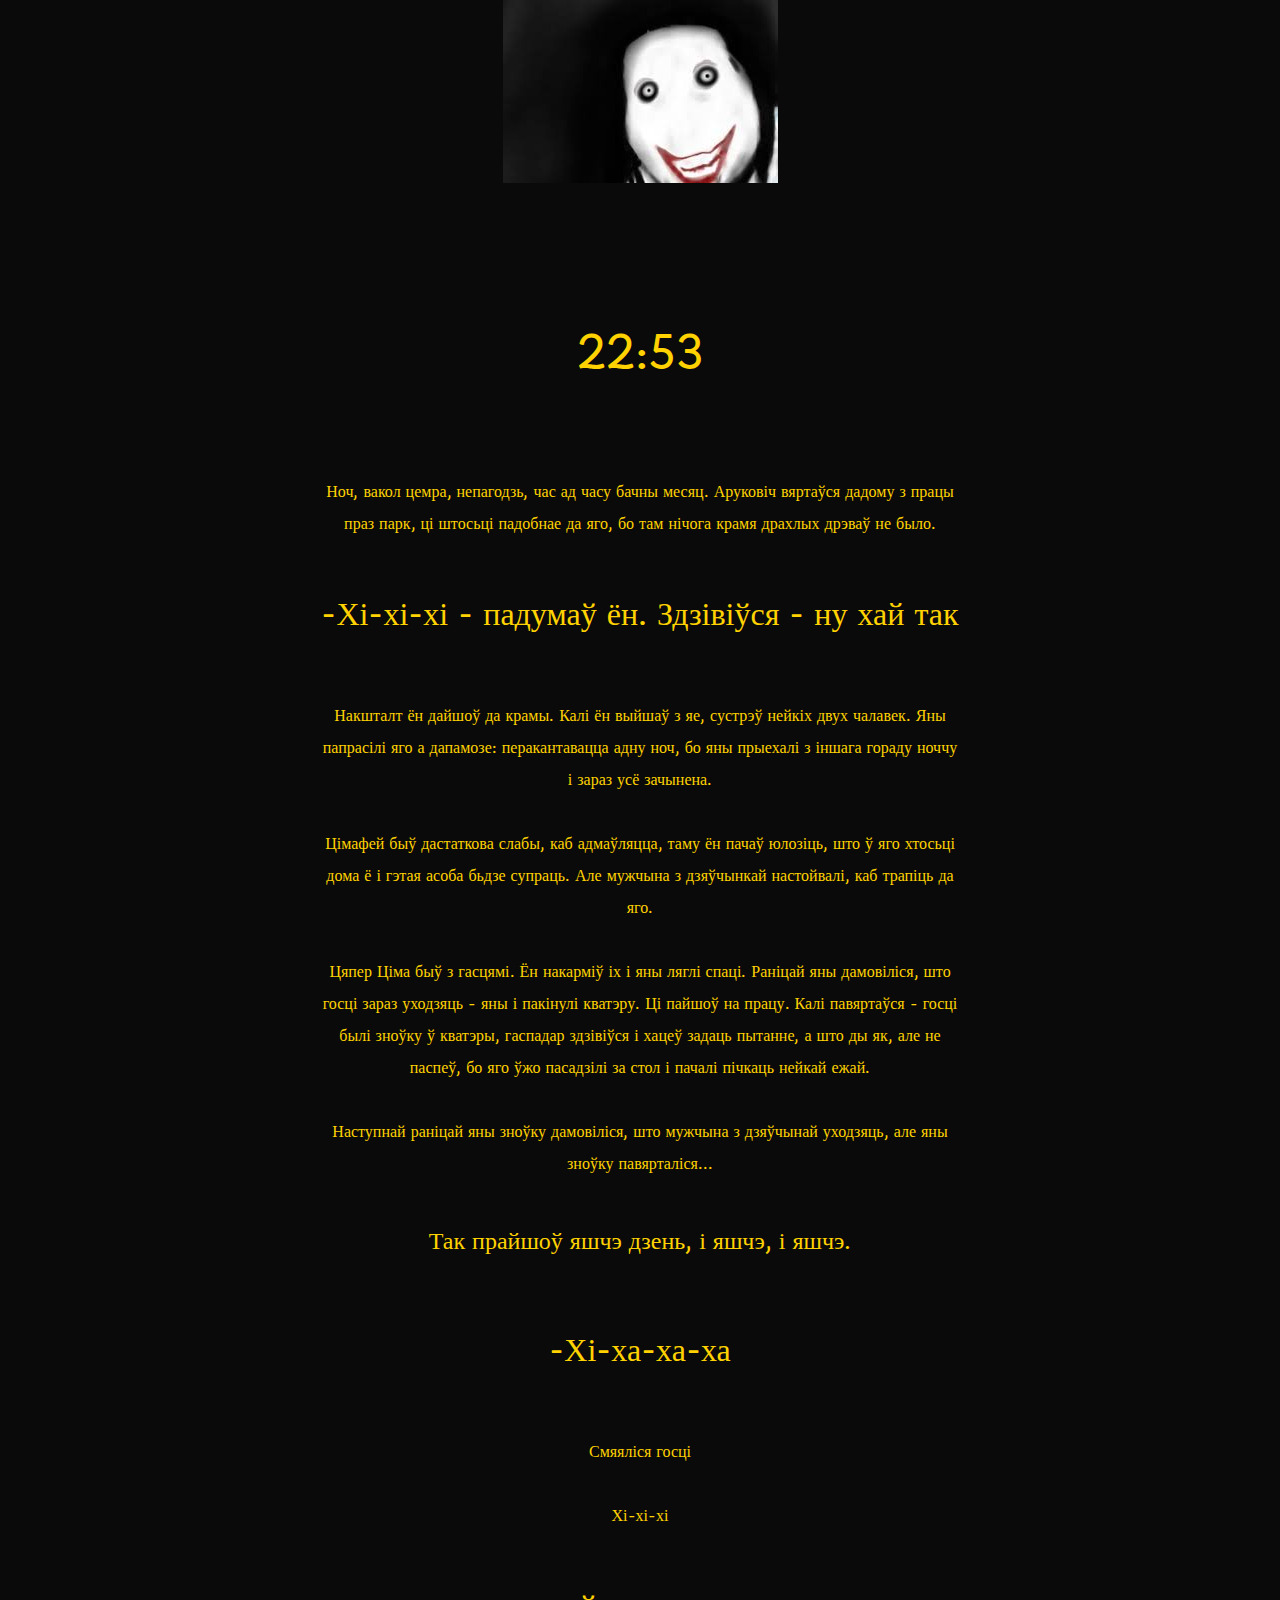
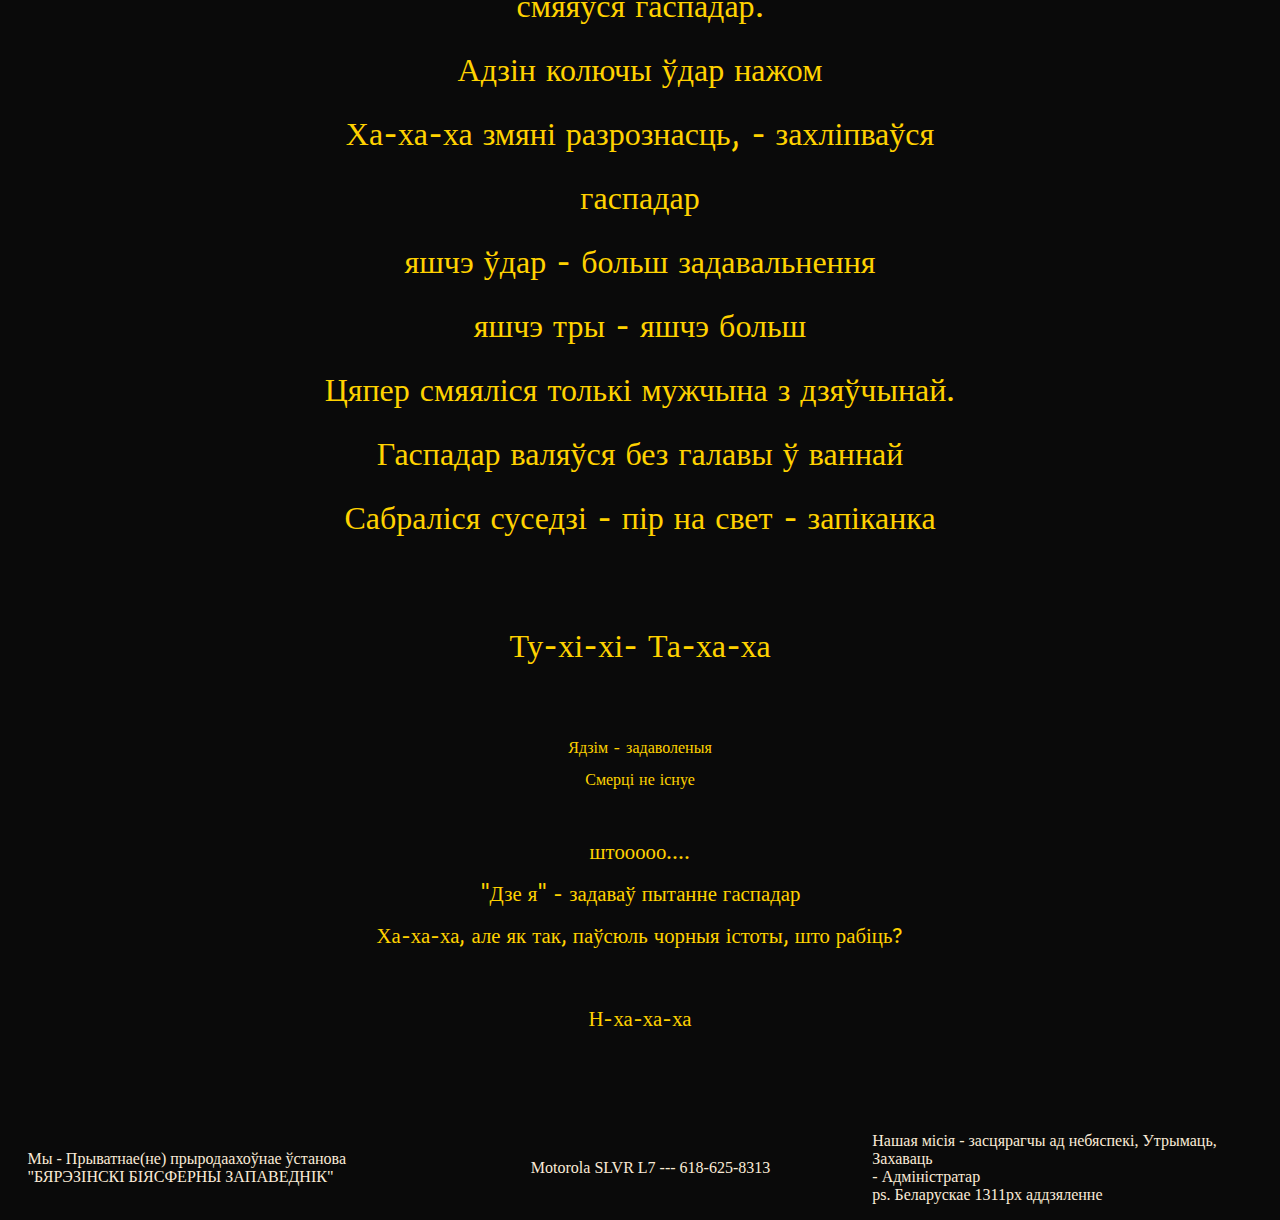
<file: index.html>
<!DOCTYPE html>
<html lang="en">
<head>
    <meta charset="UTF-8">
    <meta name="viewport" content="width=device-width, initial-scale=1.0">
    <link rel="preconnect" href="https://fonts.googleapis.com">
    <link rel="preconnect" href="https://fonts.gstatic.com" crossorigin>
    <link href="https://fonts.googleapis.com/css2?family=Borel&display=swap" rel="stylesheet">
    <title>HelloMyDearFriendsTodayWeWillPlayWithMyPet</title>
    <link rel="stylesheet" href="css/styleHome.css">
</head>
<body>
    <div class="conteiner">
        <div class="main">
            <img src="images/hehehe.png" alt="i see you" class="i_kiiled">
            <p class="horrorStory pFirst hihi">
                22:53
            </p>
            <p class="horrorStory hihi">
                Ноч, вакол цемра, непагодзь, час ад часу бачны месяц. Аруковіч вяртаўся дадому з працы праз парк, ці штосьці падобнае да яго, бо там нічога крамя драхлых дрэваў не было.

            </p>
            <p class="horrorStory Fhehehe hihi">
                -Хі-хі-хі - падумаў ён. Здзівіўся - ну хай так
            </p>
            <p class="horrorStory hihi">
                Накшталт ён дайшоў да крамы. Калі ён выйшаў з яе, сустрэў нейкіх двух чалавек. Яны папрасілі яго а дапамозе: перакантавацца адну ноч, бо яны прыехалі з іншага гораду ноччу і зараз усё зачынена. 
            </p>
            <p class="horrorStory hihi">
                Цімафей быў дастаткова слабы, каб адмаўляцца, таму ён пачаў юлозіць, што ў яго хтосьці дома ё і гэтая асоба бьдзе супраць. Але мужчына з дзяўчынкай настойвалі, каб трапіць да яго. 

            </p>
            <p class="horrorStory hihi">
                Цяпер Ціма быў з гасцямі. Ён накарміў іх і яны ляглі спаці. Раніцай яны дамовіліся, што госці зараз уходзяць - яны і пакінулі кватэру. Ці пайшоў на працу. Калі павяртаўся - госці былі зноўку ў кватэры, гаспадар здзівіўся і хацеў задаць пытанне, а што ды як, але не паспеў, бо яго ўжо пасадзілі за стол і пачалі пічкаць нейкай ежай. 

            </p>
            <p class="horrorStory hihi">
                Наступнай раніцай яны зноўку дамовіліся, што мужчына з дзяўчынай уходзяць, але яны зноўку павярталіся... 

            </p>
            <p class="horrorStory wha hihi">
                Так прайшоў яшчэ дзень, і яшчэ, і яшчэ. 

            </p>
            <p class="horrorStory Shehehe">
                -Хі-ха-ха-ха

            </p>
            <p class="horrorStory hihi">
                Смяяліся госці

            </p>
            <p class="horrorStory Thhehehe">
                Хі-хі-хі

            </p>
            <p class="horrorStory whaaat hihi">
                смяяўся гаспадар. <br>
                Адзін колючы ўдар нажом <br>
                Ха-ха-ха змяні разрознасць, - захліпваўся гаспадар<br>
                яшчэ ўдар - больш задавальнення<br>
                яшчэ тры - яшчэ больш <br>
                Цяпер смяяліся толькі мужчына з дзяўчынай. Гаспадар валяўся без галавы ў ваннай<br>
                Сабраліся суседзі - пір на свет - запіканка <br>

            </p>
            <p class="horrorStory Fhehehe">
                Ту-хі-хі- Та-ха-ха

            </p>
            <p class="horrorStory hihi">
                Ядзім - задаволеныя <br>
                Смерці не існуе 


            </p>
            <p class="horrorStory whatIsIt hihi">
                штооооо....<br>
                "Дзе я" - задаваў пытанне гаспадар<br>
                Ха-ха-ха, але як так, паўсюль чорныя істоты, што рабіць? 


            </p>

            <p class="horrorStory whatIsIt">
               
                Н-ха-ха-ха


            </p>

        </div>
        
        <div class="footer">
            <div class="footerZip who">
                <p class="biaroza">Мы - Прыватнае(не) прыродаахоўнае ўстанова <br>"БЯРЭЗІНСКІ БІЯСФЕРНЫ ЗАПАВЕДНІК"</p>
            </div>
            <div class="footerZip phone">
                <p class="motorola">Motorola SLVR L7   ---  618-625-8313</p>
            </div>
            <div class="footerZip company">
                <p class="scp">Нашая місія - засцярагчы ад небяспекі, Утрымаць, Захаваць <br> - Адміністратар <br> ps. Беларускае 1311px аддзяленне</p>
            </div>
        </div>
    </div>
    
    
</body>
</html>
</file>
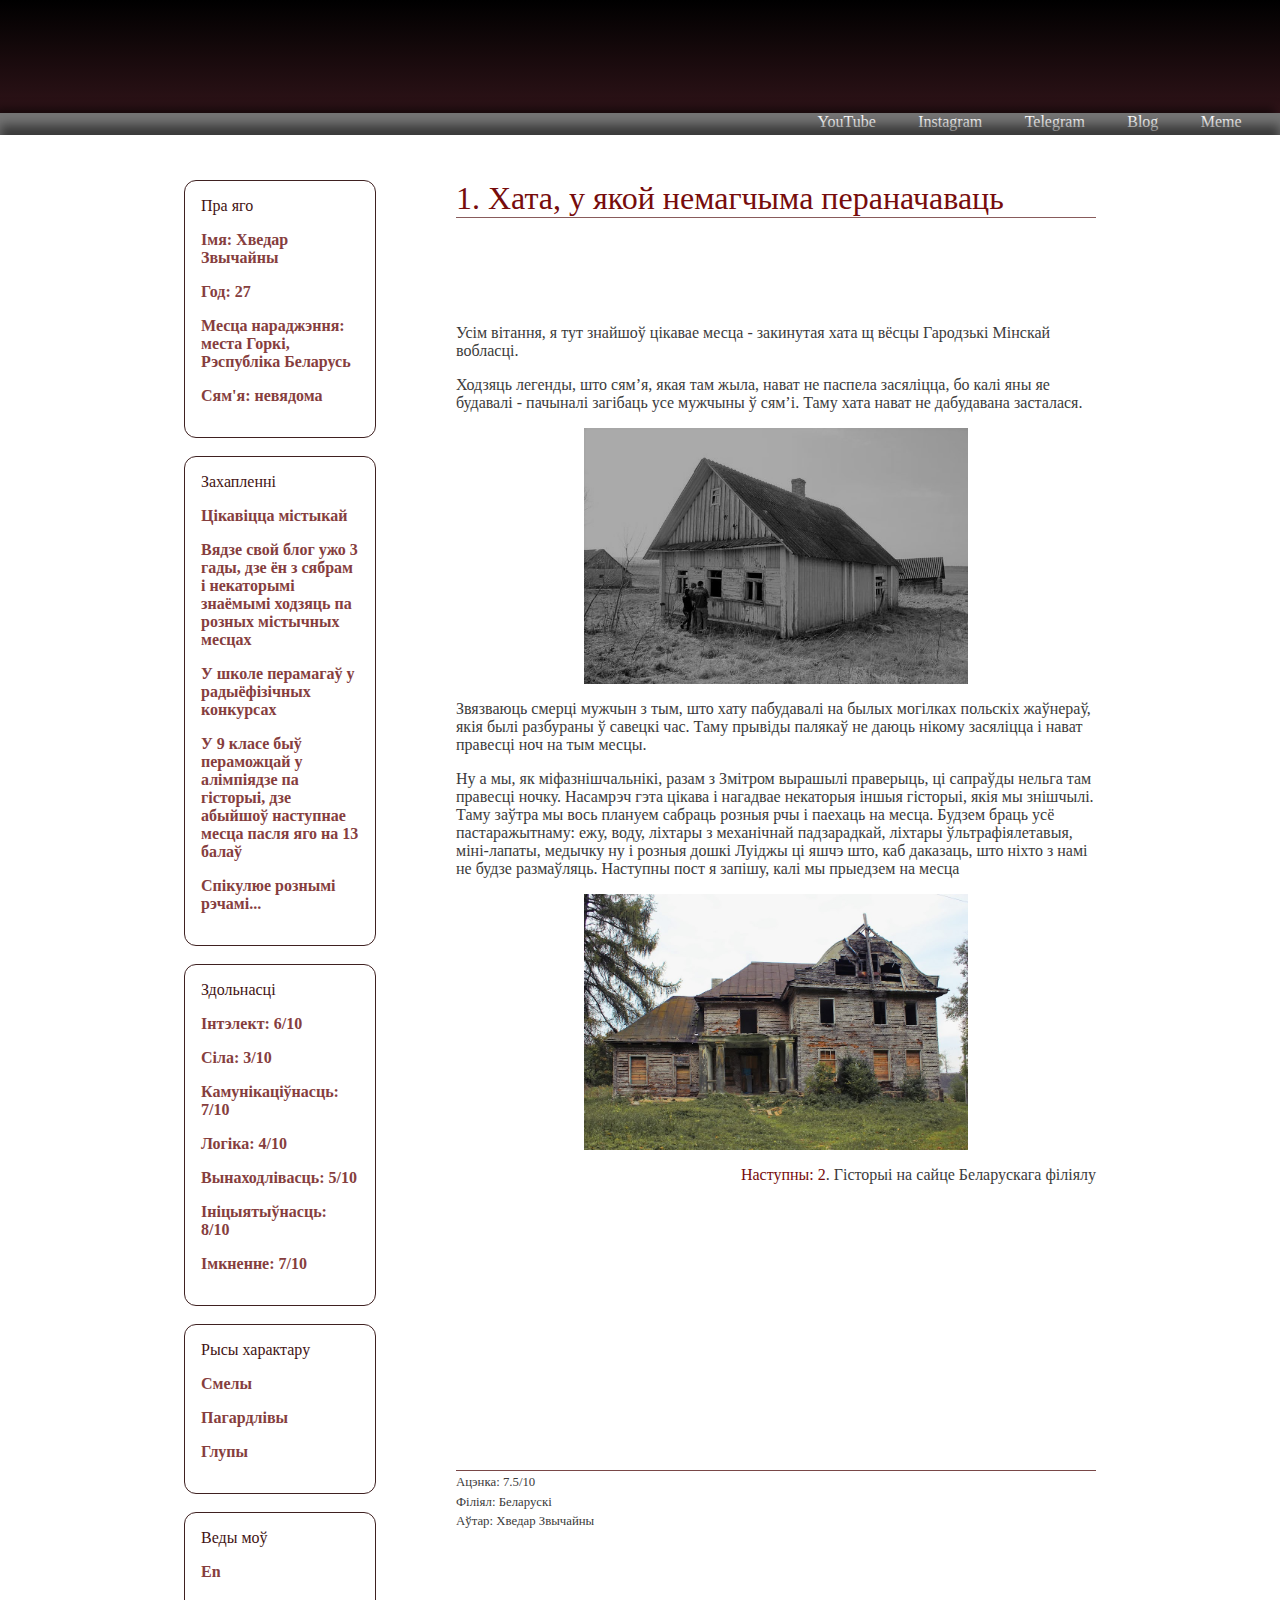
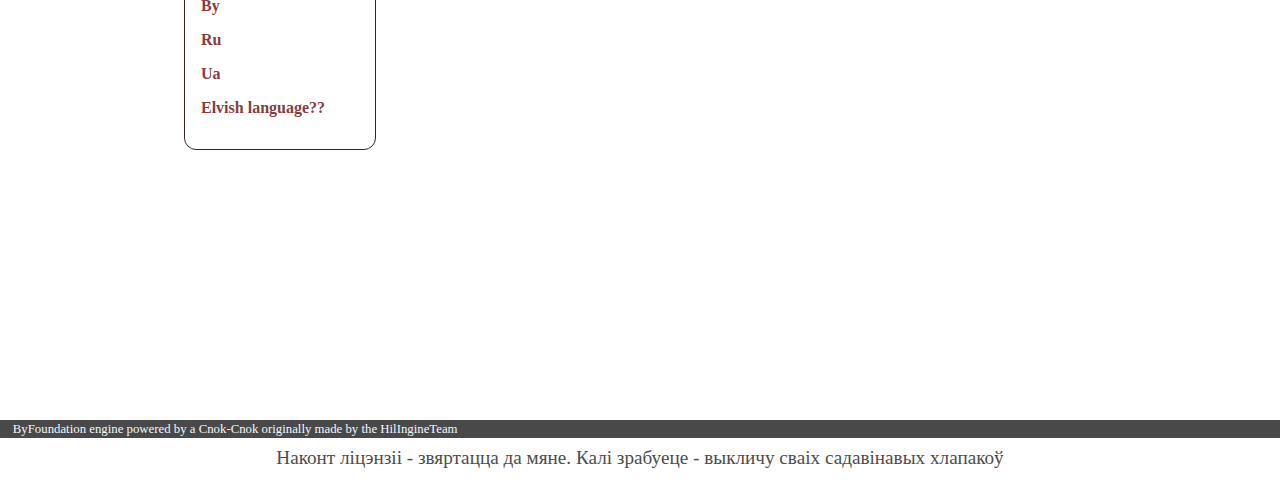
<file: page1/index.html>
<!DOCTYPE html>
<html lang="en">
<head>
    <meta charset="UTF-8">
    <meta name="viewport" content="width=device-width, initial-scale=1.0">
    <title>FirstStore</title>
    <link rel="stylesheet" href="css/stylePage1.css">
</head>
<body>
    <div class="container">
        <div class="header">
            <div class="headerTop">
                <div class="burger">
                    <span></span>
                </div>
            </div>

            
            <div class="headerBottom">
                
                <ul>
                    <li><a href="">YouTube</a></li>
                    <li><a href="">Instagram</a></li>
                    <li><a href="">Telegram</a></li>
                    <li><a href="">Blog</a></li>
                    <li><a href="">Meme</a></li>
                </ul>
                

            </div>
        </div> 
        <div class="main">
            <div class="textMenu">
                <div class="menuItem menuItem1">
                    Пра яго
                    <p>Імя: Хведар Звычайны</p>
                    <p>Год: 27</p>
                    <p>Месца нараджэння: места Горкі, Рэспубліка Беларусь</p>
                    <p>Сям'я: невядома</p>

                </div>
                <div class="menuItem menuItem2">
                    Захапленні
                    <p>Цікавіцца містыкай</p>
                    <p>Вядзе свой блог ужо 3 гады, дзе ён з сябрам і некаторымі знаёмымі ходзяць па розных містычных месцах</p>
                    <p>У школе перамагаў у радыёфізічных конкурсах</p>
                    <p>У 9 класе быў пераможцай у алімпіядзе па гісторыі, дзе абыйшоў наступнае месца пасля яго на 13 балаў</p>
                    <p>Спікулюе рознымі рэчамі...</p>
                </div>
                <div class="menuItem menuItem3">
                    Здольнасці
                    <p>Інтэлект: 6/10</p>
                    <p>Сіла: 3/10</p>
                    <p>Камунікаціўнасць: 7/10</p>
                    <p>Логіка: 4/10</p>
                    <p>Вынаходлівасць: 5/10</p>
                    <p>Ініцыятыўнасць: 8/10</p>
                    <p>Імкненне: 7/10</p>
                </div>
                <div class="menuItem menuItem4">
                    Рысы характару
                    <p>Смелы</p>
                    <p>Пагардлівы</p>
                    <p>Глупы</p>
                </div>
                <div class="menuItem menuItem5">
                    Веды моў
                    <p>En</p>
                    <p>By</p>
                    <p>Ru</p>
                    <p>Uа</p>
                    <p>Elvish language??</p>
                </div>
            </div>
            <div class="textMain">
                <div class="storeName">
                    <h1>1. Хата, у якой немагчыма пераначаваць</h1>
                </div>
                <div class="storeMain">
                    <div class="storeMain1">
                        <p>Усім вітання, я тут знайшоў цікавае месца - закинутая хата щ вёсцы Гародзькі Мінскай вобласці. </p>
                        <p>Ходзяць легенды, што сям’я, якая там жыла, нават не паспела засяліцца, бо калі яны яе будавалі - пачыналі загібаць усе мужчыны ў сям’і. Таму хата нават не дабудавана засталася.</p>
                        <p><img src="images/OmVflrmLkkI.jpg" alt="toj samy budynak"></p>
                        <p>Звязваюць смерці мужчын з тым, што хату пабудавалі на былых могілках польскіх жаўнераў, якія былі разбураны ў савецкі час. Таму прывіды палякаў не даюць нікому засяліцца і нават правесці ноч на тым месцы. </p>
                        <p>Ну а мы, як міфазнішчальнікі, разам з Змітром вырашылі праверыць, ці сапраўды нельга там правесці ночку. Насамрэч гэта цікава і нагадвае некаторыя іншыя гісторыі, якія мы знішчылі. Таму заўтра мы вось плануем сабраць розныя рчы і паехаць на месца. Будзем браць усё пастаражытнаму: ежу, воду, ліхтары з механічнай падзарадкай, ліхтары ўльтрафіялетавыя, міні-лапаты, медычку ну і розныя дошкі Луіджы ці яшчэ што, каб даказаць, што ніхто з намі не будзе размаўляць. Наступны пост я запішу, калі мы прыедзем на месца</p>
                        <p><img src="images/IMG_6872.jpg" alt="buuu"></p>
                        <p class="pEnd"><a href="">Наступны: 2</a>. Гісторыі на сайце Беларускага філіялу</p>   
                    </div>
                    <div class="storeMain2">
                        <p>Ацэнка: 7.5/10</p>
                        <p>Філіял: Беларускі</p>
                        <p>Аўтар: Хведар Звычайны</p>
                    </div>
                    
                </div>
                <div class="storeInfo">

                </div>
            </div>
            


        </div>
        <div class="footer">
            <div class="footerLine">
                <p>ByFoundation engine powered by a Cnok-Cnok originally made by the HilIngineTeam</p>
            </div>
            <div class="footerNoLine">
                <p>Наконт ліцэнзіі - звяртацца да мяне. Калі зрабуеце - выкличу сваіх садавінавых хлапакоў</p>
            </div>
        </div>   
    </div>
    

    <script src="js/lick.js"></script>
</body>
</html>
</file>
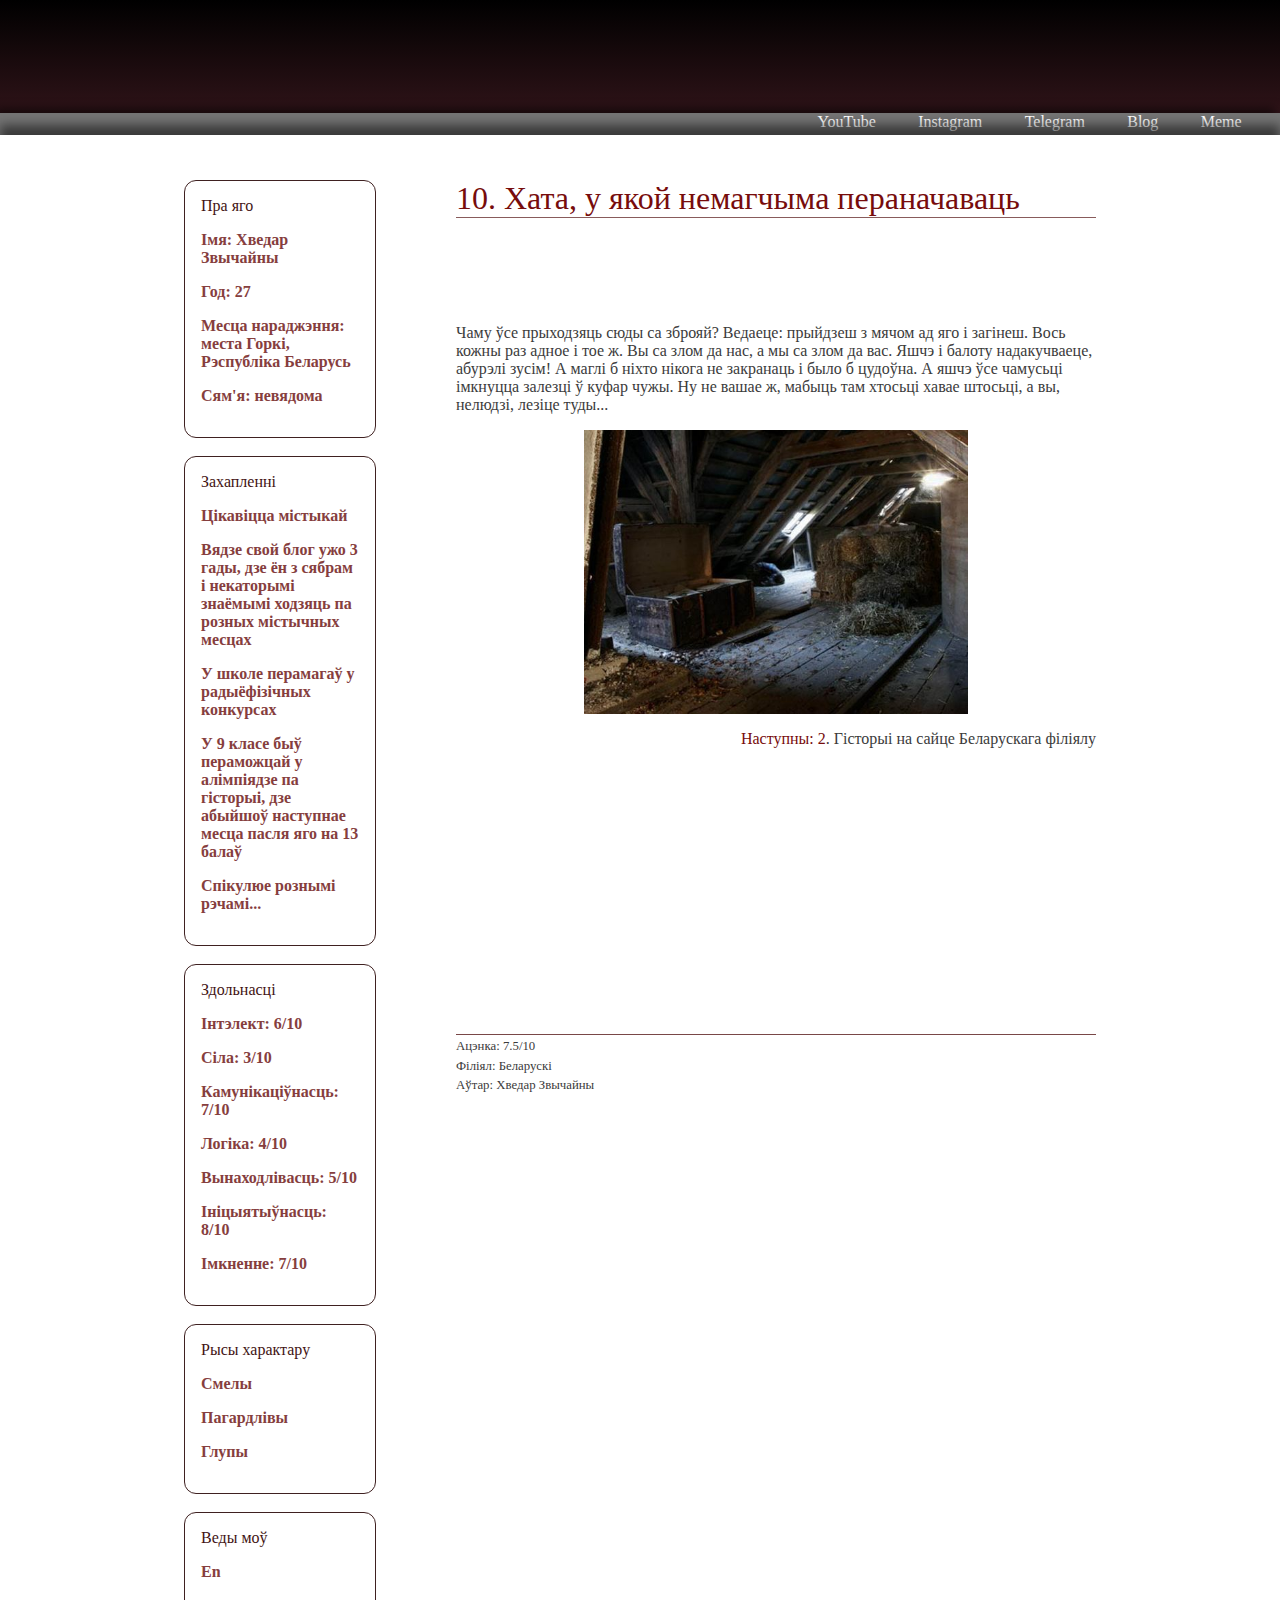
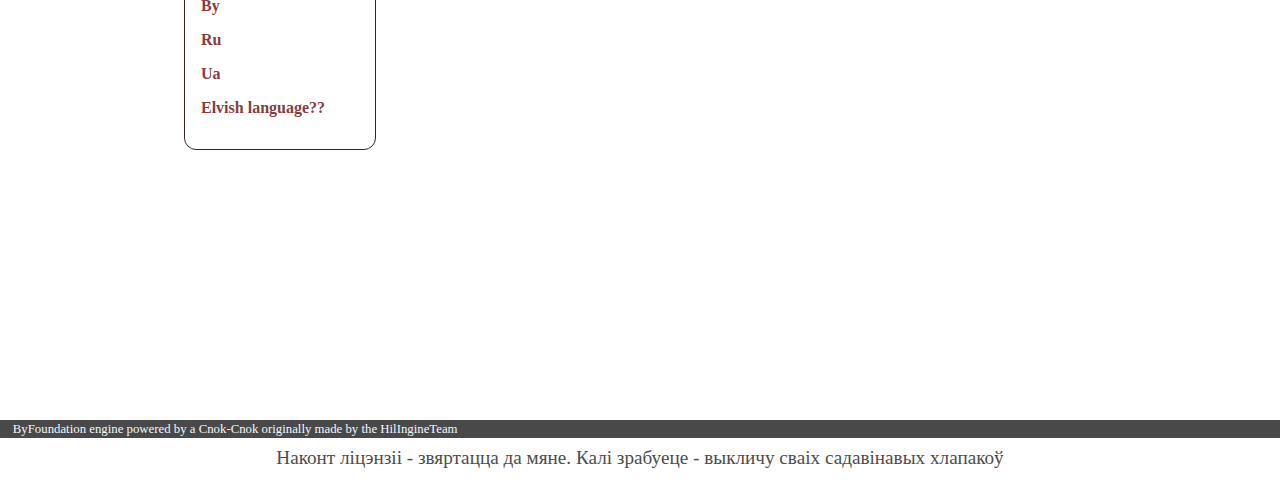
<file: page10/index.html>
<!DOCTYPE html>
<html lang="en">
<head>
    <meta charset="UTF-8">
    <meta name="viewport" content="width=device-width, initial-scale=1.0">
    <title>FirstStore</title>
    <link rel="stylesheet" href="css/stylePage10.css">
</head>
<body>
    <div class="container">
        <div class="header">
            <div class="headerTop">
                <div class="burger">
                    <span></span>
                </div>
            </div>
            <div class="headerBottom">
                <ul>
                    <li><a href="">YouTube</a></li>
                    <li><a href="">Instagram</a></li>
                    <li><a href="">Telegram</a></li>
                    <li><a href="">Blog</a></li>
                    <li><a href="">Meme</a></li>
                </ul>
            </div>
        </div> 
        <div class="main">
            <div class="textMenu">
                <div class="menuItem menuItem1">
                    Пра яго
                    <p>Імя: Хведар Звычайны</p>
                    <p>Год: 27</p>
                    <p>Месца нараджэння: места Горкі, Рэспубліка Беларусь</p>
                    <p>Сям'я: невядома</p>

                </div>
                <div class="menuItem menuItem2">
                    Захапленні
                    <p>Цікавіцца містыкай</p>
                    <p>Вядзе свой блог ужо 3 гады, дзе ён з сябрам і некаторымі знаёмымі ходзяць па розных містычных месцах</p>
                    <p>У школе перамагаў у радыёфізічных конкурсах</p>
                    <p>У 9 класе быў пераможцай у алімпіядзе па гісторыі, дзе абыйшоў наступнае месца пасля яго на 13 балаў</p>
                    <p>Спікулюе рознымі рэчамі...</p>
                </div>
                <div class="menuItem menuItem3">
                    Здольнасці
                    <p>Інтэлект: 6/10</p>
                    <p>Сіла: 3/10</p>
                    <p>Камунікаціўнасць: 7/10</p>
                    <p>Логіка: 4/10</p>
                    <p>Вынаходлівасць: 5/10</p>
                    <p>Ініцыятыўнасць: 8/10</p>
                    <p>Імкненне: 7/10</p>
                </div>
                <div class="menuItem menuItem4">
                    Рысы характару
                    <p>Смелы</p>
                    <p>Пагардлівы</p>
                    <p>Глупы</p>
                </div>
                <div class="menuItem menuItem5">
                    Веды моў
                    <p>En</p>
                    <p>By</p>
                    <p>Ru</p>
                    <p>Uа</p>
                    <p>Elvish language??</p>
                </div>
            </div>
            <div class="textMain">
                <div class="storeName">
                    <h1>10. Хата, у якой немагчыма пераначаваць</h1>
                </div>
                <div class="storeMain">
                    <div class="storeMain1">
                        <p>Чаму ўсе прыходзяць сюды са зброяй? Ведаеце: прыйдзеш з мячом ад яго і загінеш. Вось кожны раз адное і тое ж. Вы са злом да нас, а мы са злом да вас. Яшчэ і балоту надакучваеце, абурэлі зусім! А маглі б ніхто нікога не закранаць і было б цудоўна. А яшчэ ўсе чамусьці імкнуцца залезці ў куфар чужы. Ну не вашае ж, мабыць там хтосьці хавае штосьці, а вы, нелюдзі, лезіце туды...</p>
                        <p class="p1"><img src="images/kufar.jpg" alt="kufar"></p>
                        <p class="pEnd"><a href="">Наступны: 2</a>. Гісторыі на сайце Беларускага філіялу</p>   
                    </div>
                    <div class="storeMain2">
                        <p>Ацэнка: 7.5/10</p>
                        <p>Філіял: Беларускі</p>
                        <p>Аўтар: Хведар Звычайны</p>
                    </div>
                </div>
                <div class="storeInfo">

                </div>
            </div>
            


        </div>
        <div class="footer">
            <div class="footerLine">
                <p>ByFoundation engine powered by a Cnok-Cnok originally made by the HilIngineTeam</p>
            </div>
            <div class="footerNoLine">
                <p>Наконт ліцэнзіі - звяртацца да мяне. Калі зрабуеце - выкличу сваіх садавінавых хлапакоў</p>
            </div>
        </div>   
    </div>
    
    <script src="js/lick.js"></script>
</body>
</html>
</file>
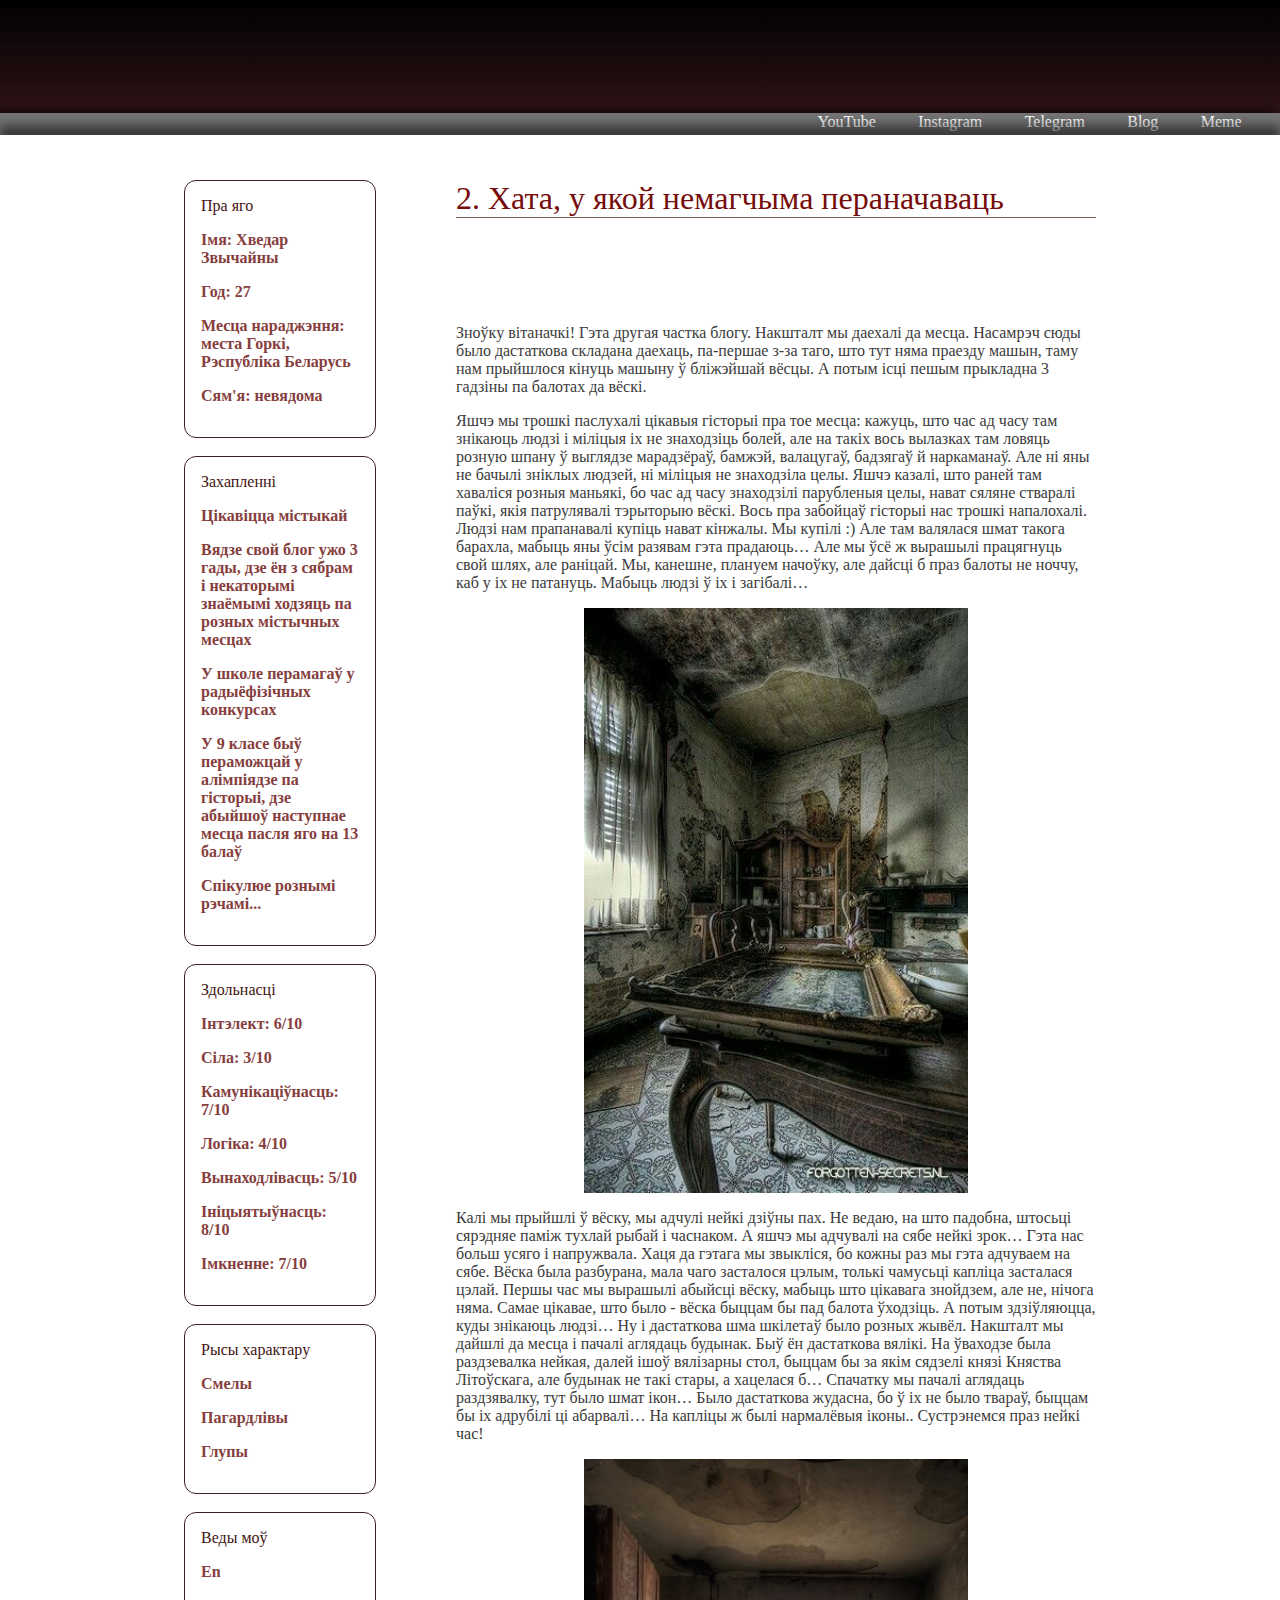
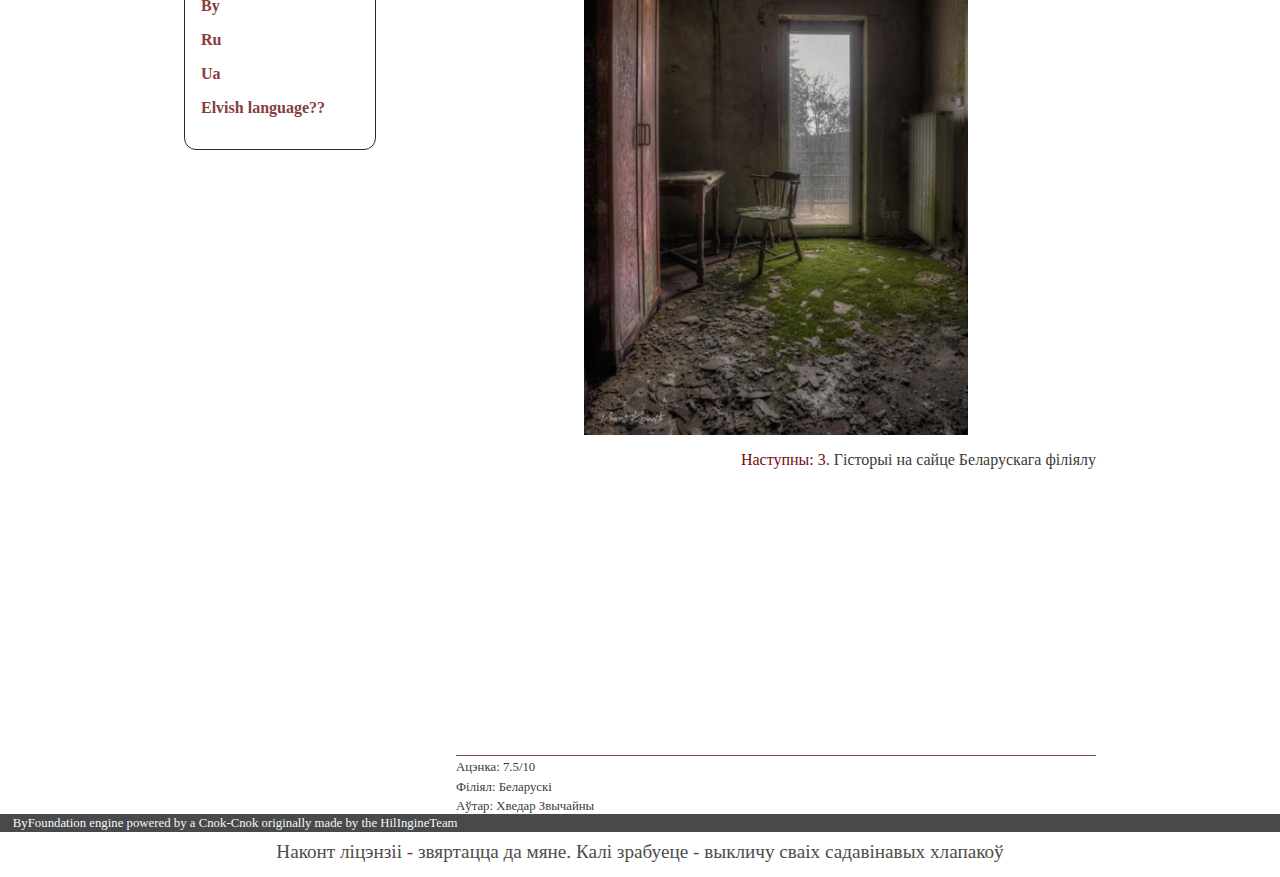
<file: page2/index.html>
<!DOCTYPE html>
<html lang="en">
<head>
    <meta charset="UTF-8">
    <meta name="viewport" content="width=device-width, initial-scale=1.0">
    <title>FirstStore</title>
    <link rel="stylesheet" href="css/stylePage2.css">
</head>
<body>
    <div class="container">
        <div class="header">
            <div class="headerTop">
                <div class="burger">
                    <span></span>
                </div>
            </div>
            <div class="headerBottom">
                <ul>
                    <li><a href="">YouTube</a></li>
                    <li><a href="">Instagram</a></li>
                    <li><a href="">Telegram</a></li>
                    <li><a href="">Blog</a></li>
                    <li><a href="">Meme</a></li>
                </ul>
            </div>
        </div> 
        <div class="main">
            <div class="textMenu">
                <div class="menuItem menuItem1">
                    Пра яго
                    <p>Імя: Хведар Звычайны</p>
                    <p>Год: 27</p>
                    <p>Месца нараджэння: места Горкі, Рэспубліка Беларусь</p>
                    <p>Сям'я: невядома</p>

                </div>
                <div class="menuItem menuItem2">
                    Захапленні
                    <p>Цікавіцца містыкай</p>
                    <p>Вядзе свой блог ужо 3 гады, дзе ён з сябрам і некаторымі знаёмымі ходзяць па розных містычных месцах</p>
                    <p>У школе перамагаў у радыёфізічных конкурсах</p>
                    <p>У 9 класе быў пераможцай у алімпіядзе па гісторыі, дзе абыйшоў наступнае месца пасля яго на 13 балаў</p>
                    <p>Спікулюе рознымі рэчамі...</p>
                </div>
                <div class="menuItem menuItem3">
                    Здольнасці
                    <p>Інтэлект: 6/10</p>
                    <p>Сіла: 3/10</p>
                    <p>Камунікаціўнасць: 7/10</p>
                    <p>Логіка: 4/10</p>
                    <p>Вынаходлівасць: 5/10</p>
                    <p>Ініцыятыўнасць: 8/10</p>
                    <p>Імкненне: 7/10</p>
                </div>
                <div class="menuItem menuItem4">
                    Рысы характару
                    <p>Смелы</p>
                    <p>Пагардлівы</p>
                    <p>Глупы</p>
                </div>
                <div class="menuItem menuItem5">
                    Веды моў
                    <p>En</p>
                    <p>By</p>
                    <p>Ru</p>
                    <p>Uа</p>
                    <p>Elvish language??</p>
                </div>
            </div>
            <div class="textMain">
                <div class="storeName">
                    <h1>2. Хата, у якой немагчыма пераначаваць</h1>
                </div>
                <div class="storeMain">
                    <div class="storeMain1">
                        <p>Зноўку вітаначкі! Гэта другая частка блогу. Накшталт мы даехалі да месца. Насамрэч сюды было дастаткова складана даехаць, па-першае з-за таго, што тут няма праезду машын, таму нам прыйшлося кінуць машыну ў бліжэйшай вёсцы. А потым ісці пешым прыкладна 3 гадзіны па балотах да вёскі.</p>
                        <p>Яшчэ мы трошкі паслухалі цікавыя гісторыі пра тое месца: кажуць, што час ад часу там знікаюць людзі і міліцыя іх не знаходзіць болей, але на такіх  вось вылазках там ловяць розную шпану ў выглядзе марадзёраў, бамжэй, валацугаў, бадзягаў й наркаманаў. Але ні яны не бачылі зніклых людзей, ні міліцыя не знаходзіла целы. Яшчэ казалі, што раней там хаваліся розныя маньякі, бо час ад часу знаходзілі парубленыя целы, нават сяляне стваралі паўкі, якія патрулявалі тэрыторыю вёскі. Вось пра забойцаў гісторыі нас трошкі напалохалі. Людзі нам прапанавалі купіць нават кінжалы. Мы купілі :) Але там валялася шмат такога барахла, мабыць яны ўсім разявам гэта прадаюць… Але мы ўсё ж вырашылі працягнуць свой шлях, але раніцай. Мы, канешне, плануем начоўку, але дайсці б праз балоты не ноччу, каб у іх не патануць. Мабыць людзі ў іх і загібалі…</p>
                        <p><img src="images/d55176dc977a19be3a1561ce6675daa3.jpg" alt="stol"></p>
                        <p>Калі мы прыйшлі ў вёску, мы адчулі нейкі дзіўны пах. Не ведаю, на што падобна, штосьці сярэдняе паміж тухлай рыбай і часнаком. А яшчэ мы адчувалі на сябе нейкі зрок… Гэта нас больш усяго і напружвала. Хаця да гэтага мы звыкліся, бо кожны раз мы гэта адчуваем на сябе. Вёска была разбурана, мала чаго засталося цэлым, толькі чамусьці капліца засталася цэлай. Першы час мы вырашылі абыйсці вёску, мабыць што цікавага знойдзем, але не, нічога няма. Самае цікавае, што было - вёска быццам бы пад балота ўходзіць. А потым здзіўляюцца, куды знікаюць людзі… Ну і дастаткова шма шкілетаў было розных жывёл. Накшталт мы дайшлі да месца і пачалі аглядаць будынак. Быў ён дастаткова вялікі. На ўваходзе была раздзевалка нейкая, далей ішоў вялізарны стол, быццам бы за якім сядзелі князі Княства Літоўскага, але будынак не такі стары, а хацелася б… Спачатку мы пачалі аглядаць раздзявалку, тут было шмат ікон… Было дастаткова жудасна, бо ў іх не было твараў, быццам бы іх адрубілі ці абарвалі… На капліцы ж былі нармалёвыя іконы.. Сустрэнемся праз нейкі час!</p>
                        
                        <p><img src="images/1496913_922080267905250_2533025634377624801_n-427x640.jpg" alt="razdzjavalka"></p>
                        <p class="pEnd"><a href="">Наступны: 3</a>. Гісторыі на сайце Беларускага філіялу</p>   
                    </div>
                    <div class="storeMain2">
                        <p>Ацэнка: 7.5/10</p>
                        <p>Філіял: Беларускі</p>
                        <p>Аўтар: Хведар Звычайны</p>
                    </div>
                </div>
                <div class="storeInfo">

                </div>
            </div>
            


        </div>
        <div class="footer">
            <div class="footerLine">
                <p>ByFoundation engine powered by a Cnok-Cnok originally made by the HilIngineTeam</p>
            </div>
            <div class="footerNoLine">
                <p>Наконт ліцэнзіі - звяртацца да мяне. Калі зрабуеце - выкличу сваіх садавінавых хлапакоў</p>
            </div>
        </div>   
    </div>
    
    <script src="js/lick.js"></script>
</body>
</html>
</file>
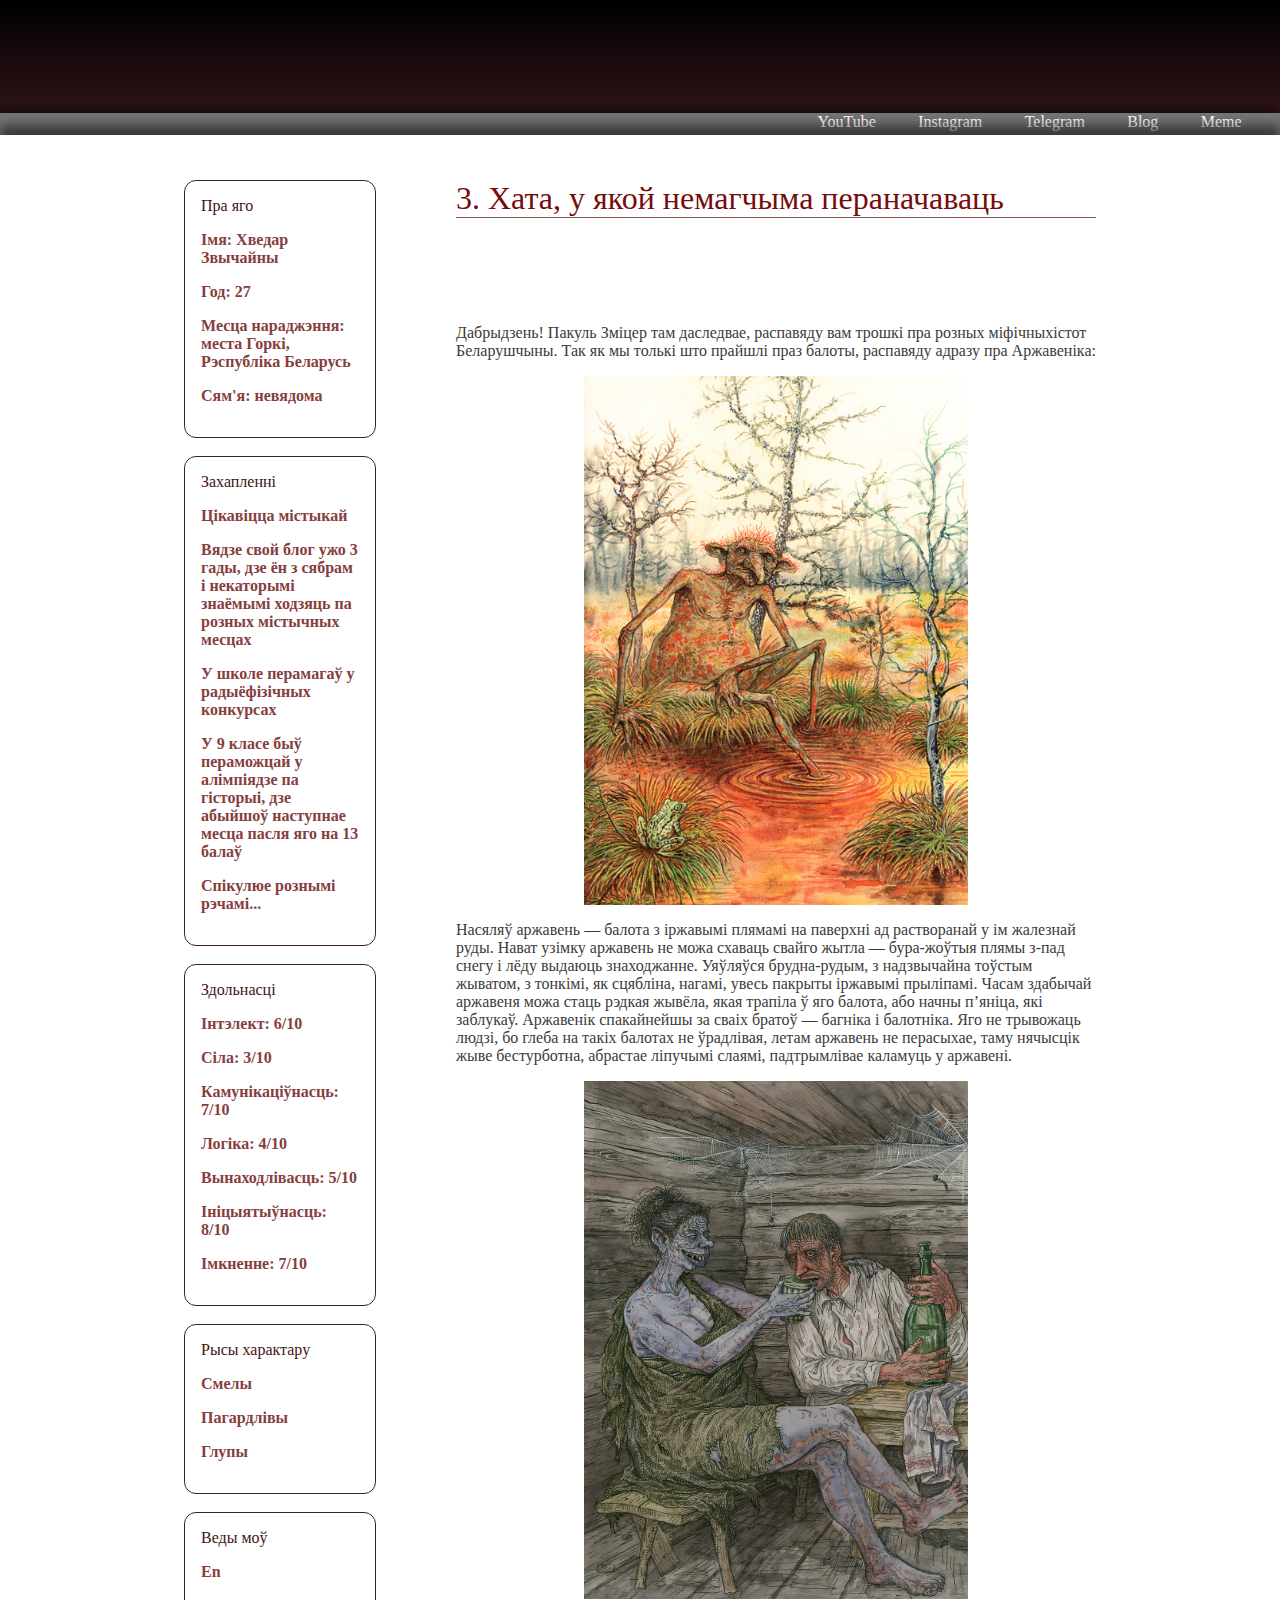
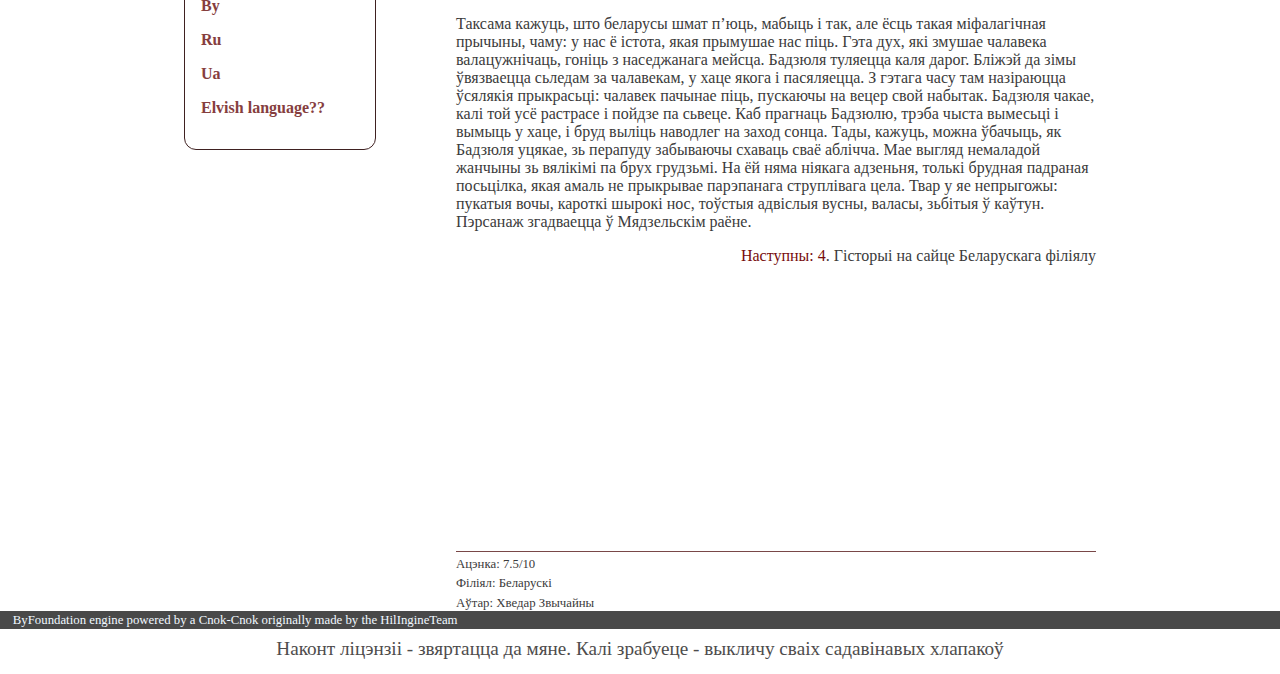
<file: page3/index.html>
<!DOCTYPE html>
<html lang="en">
<head>
    <meta charset="UTF-8">
    <meta name="viewport" content="width=device-width, initial-scale=1.0">
    <title>FirstStore</title>
    <link rel="stylesheet" href="css/stylePage3.css">
</head>
<body>
    <div class="container">
        <div class="header">
            <div class="headerTop">
                <div class="burger">
                    <span></span>
                </div>
            </div>
            <div class="headerBottom">
                <ul>
                    <li><a href="">YouTube</a></li>
                    <li><a href="">Instagram</a></li>
                    <li><a href="">Telegram</a></li>
                    <li><a href="">Blog</a></li>
                    <li><a href="">Meme</a></li>
                </ul>
            </div>
        </div> 
        <div class="main">
            <div class="textMenu">
                <div class="menuItem menuItem1">
                    Пра яго
                    <p>Імя: Хведар Звычайны</p>
                    <p>Год: 27</p>
                    <p>Месца нараджэння: места Горкі, Рэспубліка Беларусь</p>
                    <p>Сям'я: невядома</p>

                </div>
                <div class="menuItem menuItem2">
                    Захапленні
                    <p>Цікавіцца містыкай</p>
                    <p>Вядзе свой блог ужо 3 гады, дзе ён з сябрам і некаторымі знаёмымі ходзяць па розных містычных месцах</p>
                    <p>У школе перамагаў у радыёфізічных конкурсах</p>
                    <p>У 9 класе быў пераможцай у алімпіядзе па гісторыі, дзе абыйшоў наступнае месца пасля яго на 13 балаў</p>
                    <p>Спікулюе рознымі рэчамі...</p>
                </div>
                <div class="menuItem menuItem3">
                    Здольнасці
                    <p>Інтэлект: 6/10</p>
                    <p>Сіла: 3/10</p>
                    <p>Камунікаціўнасць: 7/10</p>
                    <p>Логіка: 4/10</p>
                    <p>Вынаходлівасць: 5/10</p>
                    <p>Ініцыятыўнасць: 8/10</p>
                    <p>Імкненне: 7/10</p>
                </div>
                <div class="menuItem menuItem4">
                    Рысы характару
                    <p>Смелы</p>
                    <p>Пагардлівы</p>
                    <p>Глупы</p>
                </div>
                <div class="menuItem menuItem5">
                    Веды моў
                    <p>En</p>
                    <p>By</p>
                    <p>Ru</p>
                    <p>Uа</p>
                    <p>Elvish language??</p>
                </div>
            </div>
            <div class="textMain">
                <div class="storeName">
                    <h1>3. Хата, у якой немагчыма пераначаваць</h1>
                </div>
                <div class="storeMain">
                    <div class="storeMain1">
                        <p>Дабрыдзень! Пакуль Зміцер там даследвае, распавяду вам трошкі пра розных міфічныхістот Беларушчыны. Так як мы толькі што прайшлі праз балоты, распавяду адразу пра Аржавеніка:</p>
                        <p><img src="images/arzhaven.jpg" alt="arzhaven"></p>
                        <p>Насяляў аржавень — балота з іржавымі плямамі на паверхні ад растворанай у ім жалезнай руды. Нават узімку аржавень не можа схаваць свайго жытла — бура-жоўтыя плямы з-пад снегу і лёду выдаюць знаходжанне. Уяўляўся брудна-рудым, з надзвычайна тоўстым жыватом, з тонкімі, як сцябліна, нагамі, увесь пакрыты іржавымі прыліпамі. Часам здабычай аржавеня можа стаць рэдкая жывёла, якая трапіла ў яго балота, або начны п’яніца, які заблукаў. Аржавенік спакайнейшы за сваіх братоў — багніка і балотніка. Яго не трывожаць людзі, бо глеба на такіх балотах не ўрадлівая, летам аржавень не перасыхае, таму нячысцік жыве бестурботна, абрастае ліпучымі слаямі, падтрымлівае каламуць у аржавені.</p>
                        <p><img src="images/badzula-slawuk.jpg" alt="badzula"></p>
                        <p>Таксама кажуць, што беларусы шмат п’юць, мабыць і так, але ёсць такая міфалагічная прычыны, чаму: у нас ё істота, якая прымушае нас піць. Гэта дух, які змушае чалавека валацужнічаць, гоніць з наседжанага мейсца. Бадзюля туляецца каля дарог. Бліжэй да зімы ўвязваецца сьледам за чалавекам, у хаце якога і пасяляецца. З гэтага часу там назіраюцца ўсялякія прыкрасьці: чалавек пачынае піць, пускаючы на вецер свой набытак. Бадзюля чакае, калі той усё растрасе і пойдзе па сьвеце. Каб прагнаць Бадзюлю, трэба чыста вымесьці і вымыць у хаце, і бруд выліць наводлег на заход сонца. Тады, кажуць, можна ўбачыць, як Бадзюля уцякае, зь перапуду забываючы схаваць сваё аблічча. Мае выгляд немаладой жанчыны зь вялікімі па брух грудзьмі. На ёй няма ніякага адзеньня, толькі брудная падраная посьцілка, якая амаль не прыкрывае парэпанага струплівага цела. Твар у яе непрыгожы: пукатыя вочы, кароткі шырокі нос, тоўстыя адвіслыя вусны, валасы, зьбітыя ў каўтун. Пэрсанаж згадваецца ў Мядзельскім раёне.</p>
                        <p class="pEnd"><a href="">Наступны: 4</a>. Гісторыі на сайце Беларускага філіялу</p>   
                    </div>
                    <div class="storeMain2">
                        <p>Ацэнка: 7.5/10</p>
                        <p>Філіял: Беларускі</p>
                        <p>Аўтар: Хведар Звычайны</p>
                    </div>
                </div>
                <div class="storeInfo">

                </div>
            </div>
            


        </div>
        <div class="footer">
            <div class="footerLine">
                <p>ByFoundation engine powered by a Cnok-Cnok originally made by the HilIngineTeam</p>
            </div>
            <div class="footerNoLine">
                <p>Наконт ліцэнзіі - звяртацца да мяне. Калі зрабуеце - выкличу сваіх садавінавых хлапакоў</p>
            </div>
        </div>   
    </div>
    
    <script src="js/lick.js"></script>
</body>
</html>
</file>
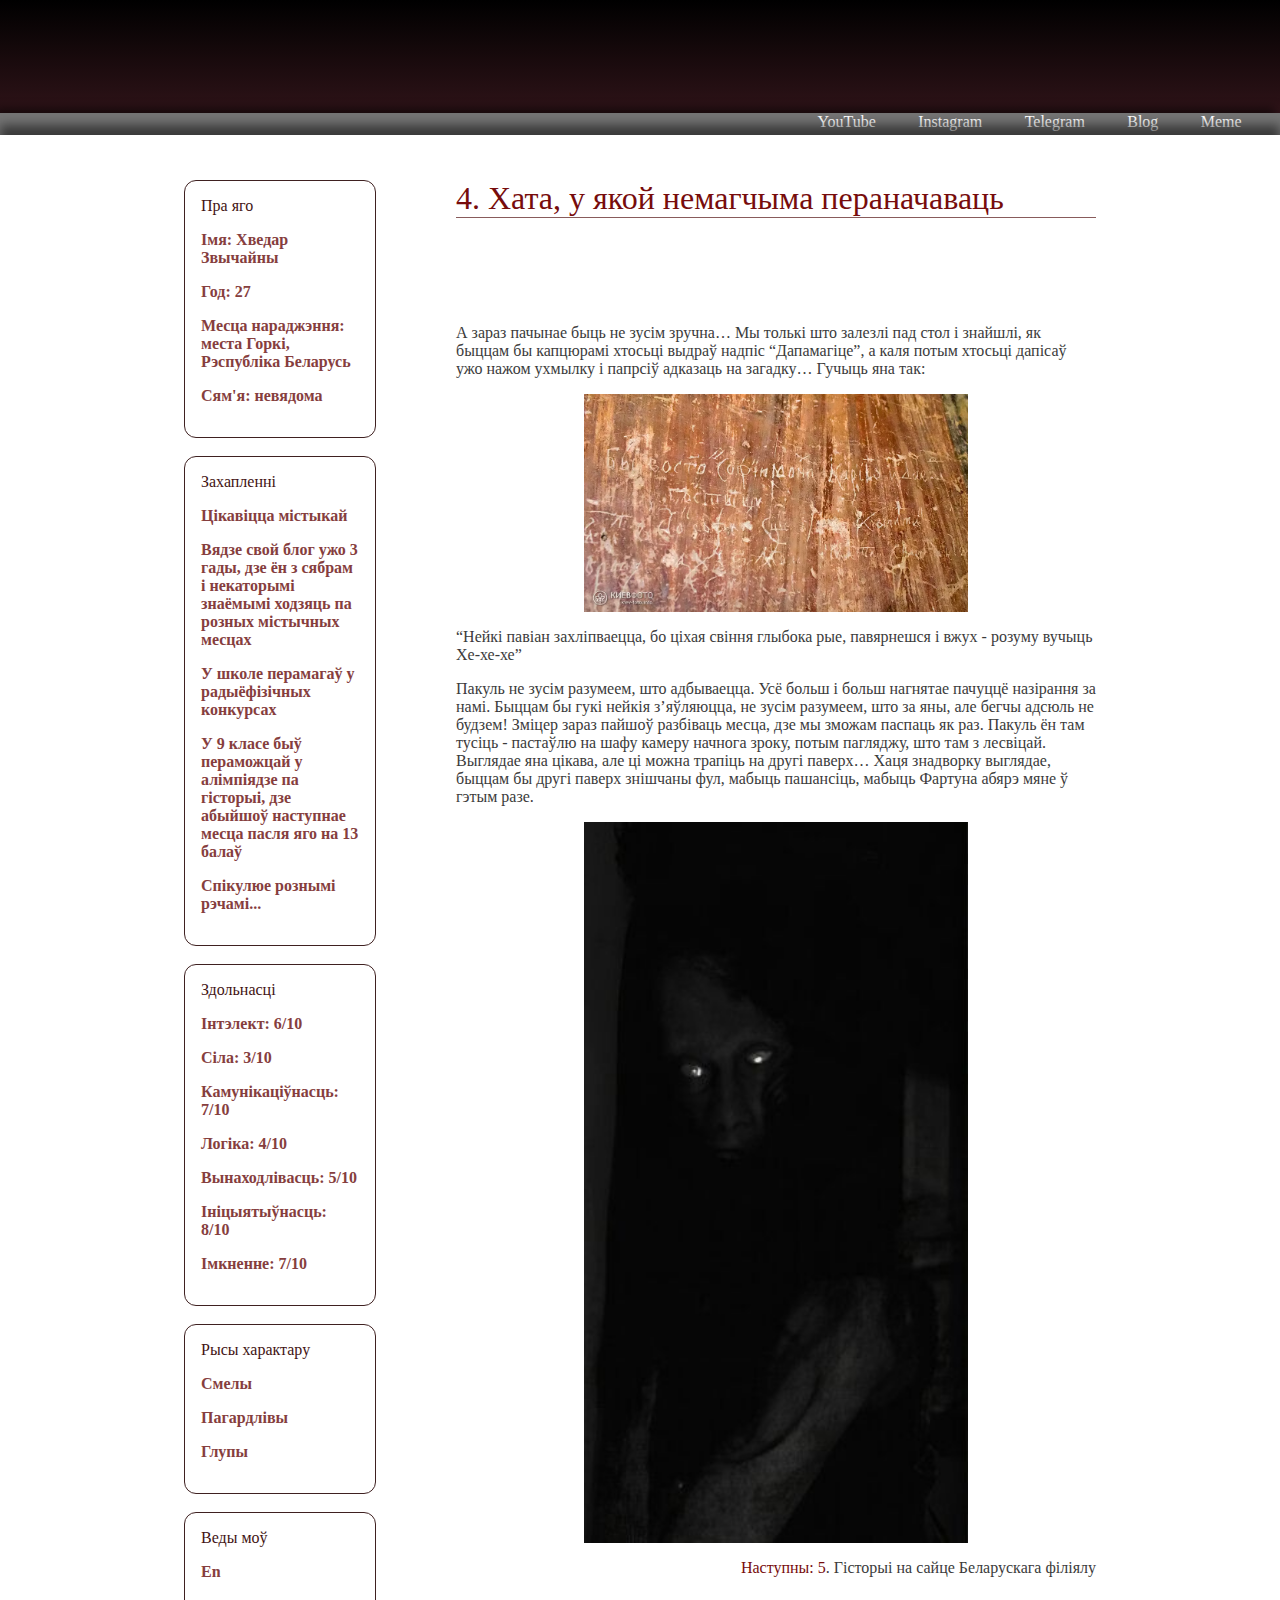
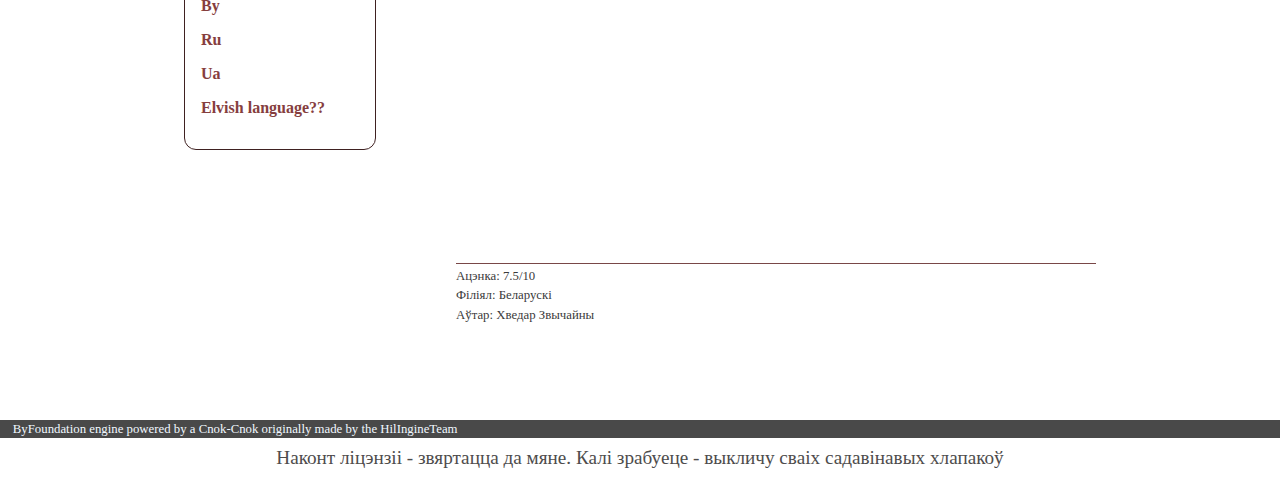
<file: page4/index.html>
<!DOCTYPE html>
<html lang="en">
<head>
    <meta charset="UTF-8">
    <meta name="viewport" content="width=device-width, initial-scale=1.0">
    <title>FirstStore</title>
    <link rel="stylesheet" href="css/stylePage4.css">
</head>
<body>
    <div class="container">
        <div class="header">
            <div class="headerTop">
                <div class="burger">
                    <span></span>
                </div>
            </div>
            <div class="headerBottom">
                <ul>
                    <li><a href="">YouTube</a></li>
                    <li><a href="">Instagram</a></li>
                    <li><a href="">Telegram</a></li>
                    <li><a href="">Blog</a></li>
                    <li><a href="">Meme</a></li>
                </ul>
            </div>
        </div> 
        <div class="main">
            <div class="textMenu">
                <div class="menuItem menuItem1">
                    Пра яго
                    <p>Імя: Хведар Звычайны</p>
                    <p>Год: 27</p>
                    <p>Месца нараджэння: места Горкі, Рэспубліка Беларусь</p>
                    <p>Сям'я: невядома</p>

                </div>
                <div class="menuItem menuItem2">
                    Захапленні
                    <p>Цікавіцца містыкай</p>
                    <p>Вядзе свой блог ужо 3 гады, дзе ён з сябрам і некаторымі знаёмымі ходзяць па розных містычных месцах</p>
                    <p>У школе перамагаў у радыёфізічных конкурсах</p>
                    <p>У 9 класе быў пераможцай у алімпіядзе па гісторыі, дзе абыйшоў наступнае месца пасля яго на 13 балаў</p>
                    <p>Спікулюе рознымі рэчамі...</p>
                </div>
                <div class="menuItem menuItem3">
                    Здольнасці
                    <p>Інтэлект: 6/10</p>
                    <p>Сіла: 3/10</p>
                    <p>Камунікаціўнасць: 7/10</p>
                    <p>Логіка: 4/10</p>
                    <p>Вынаходлівасць: 5/10</p>
                    <p>Ініцыятыўнасць: 8/10</p>
                    <p>Імкненне: 7/10</p>
                </div>
                <div class="menuItem menuItem4">
                    Рысы характару
                    <p>Смелы</p>
                    <p>Пагардлівы</p>
                    <p>Глупы</p>
                </div>
                <div class="menuItem menuItem5">
                    Веды моў
                    <p>En</p>
                    <p>By</p>
                    <p>Ru</p>
                    <p>Uа</p>
                    <p>Elvish language??</p>
                </div>
            </div>
            <div class="textMain">
                <div class="storeName">
                    <h1>4. Хата, у якой немагчыма пераначаваць</h1>
                </div>
                <div class="storeMain">
                    <div class="storeMain1">
                        <p>А зараз пачынае быць не зусім зручна… Мы толькі што залезлі пад стол і знайшлі, як быццам бы капцюрамі хтосьці выдраў надпіс “Дапамагіце”, а каля потым хтосьці дапісаў ужо нажом ухмылку і папрсіў адказаць на загадку… Гучыць яна так:</p>
                        <p><img src="images/graffiti_sofii_3.png" alt="help"></p>
                        <p>“Нейкі павіан захліпваецца, бо ціхая свіння глыбока рые, павярнешся і вжух - розуму вучыць Хе-хе-хе”</p>
                        <p>Пакуль не зусім разумеем, што адбываецца. Усё больш і больш нагнятае пачуццё назірання за намі. Быццам бы гукі нейкія з’яўляюцца, не зусім разумеем, што за яны, але бегчы адсюль не будзем! Зміцер зараз пайшоў разбіваць месца, дзе мы зможам паспаць як раз. Пакуль ён там тусіць - пастаўлю на шафу камеру начнога зроку, потым пагляджу, што там з лесвіцай. Выглядае яна цікава, але ці можна трапіць на другі паверх… Хаця знадворку выглядае, быццам бы другі паверх знішчаны фул, мабыць пашансіць, мабыць Фартуна абярэ мяне ў гэтым разе. </p>
                        <p><img src="images/halera.jpg" alt="hihihit"></p>
                        <p class="pEnd"><a href="">Наступны: 5</a>. Гісторыі на сайце Беларускага філіялу</p>   
                    </div>
                    <div class="storeMain2">
                        <p>Ацэнка: 7.5/10</p>
                        <p>Філіял: Беларускі</p>
                        <p>Аўтар: Хведар Звычайны</p>
                    </div>
                </div>
                <div class="storeInfo">

                </div>
            </div>
            


        </div>
        <div class="footer">
            <div class="footerLine">
                <p>ByFoundation engine powered by a Cnok-Cnok originally made by the HilIngineTeam</p>
            </div>
            <div class="footerNoLine">
                <p>Наконт ліцэнзіі - звяртацца да мяне. Калі зрабуеце - выкличу сваіх садавінавых хлапакоў</p>
            </div>
        </div>   
    </div>
    
    <script src="js/lick.js"></script>
</body>
</html>
</file>
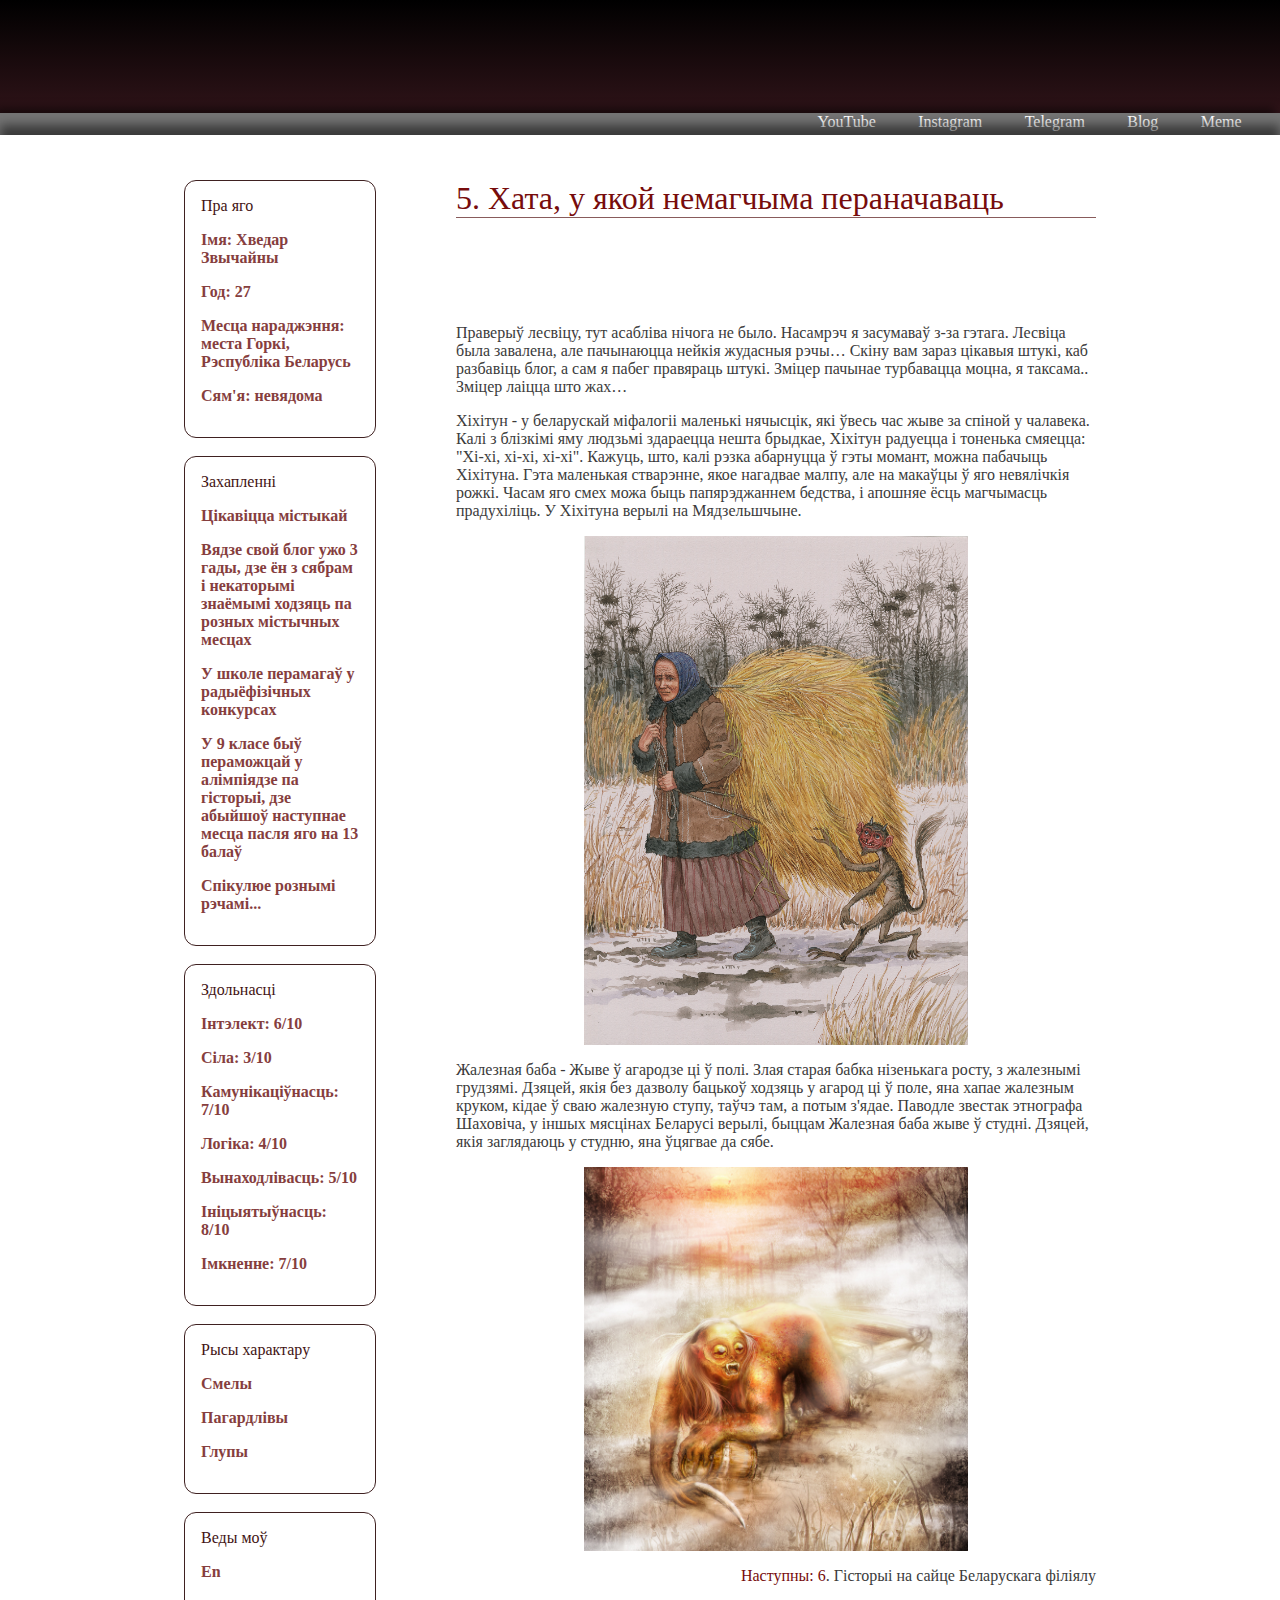
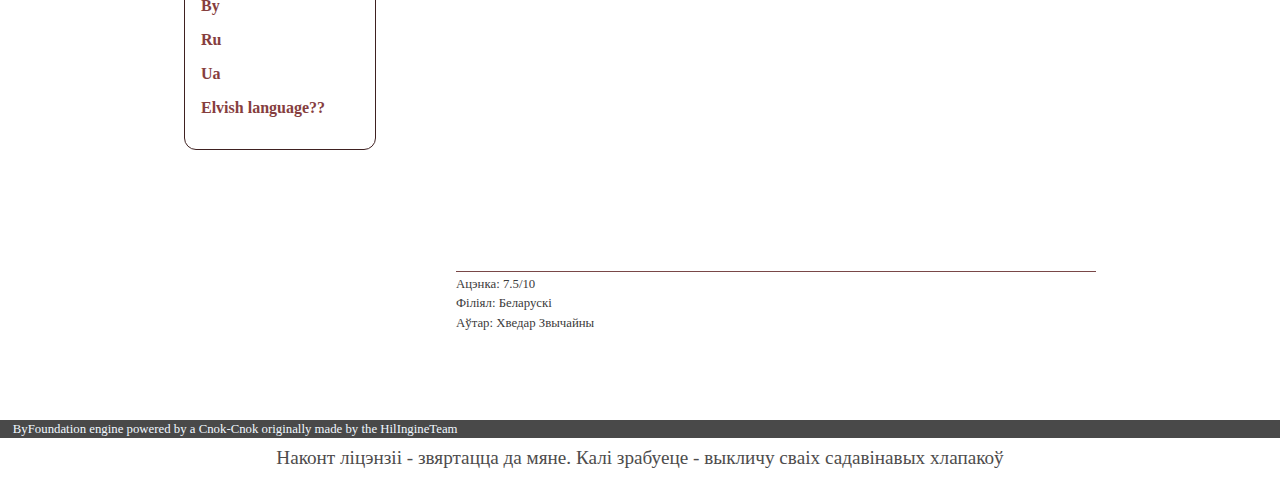
<file: page5/index.html>
<!DOCTYPE html>
<html lang="en">
<head>
    <meta charset="UTF-8">
    <meta name="viewport" content="width=device-width, initial-scale=1.0">
    <title>FirstStore</title>
    <link rel="stylesheet" href="css/stylePage5.css">
</head>
<body>
    <div class="container">
        <div class="header">
            <div class="headerTop">
                <div class="burger">
                    <span></span>
                </div>
            </div>
            <div class="headerBottom">
                <ul>
                    <li><a href="">YouTube</a></li>
                    <li><a href="">Instagram</a></li>
                    <li><a href="">Telegram</a></li>
                    <li><a href="">Blog</a></li>
                    <li><a href="">Meme</a></li>
                </ul>
            </div>
        </div> 
        <div class="main">
            <div class="textMenu">
                <div class="menuItem menuItem1">
                    Пра яго
                    <p>Імя: Хведар Звычайны</p>
                    <p>Год: 27</p>
                    <p>Месца нараджэння: места Горкі, Рэспубліка Беларусь</p>
                    <p>Сям'я: невядома</p>

                </div>
                <div class="menuItem menuItem2">
                    Захапленні
                    <p>Цікавіцца містыкай</p>
                    <p>Вядзе свой блог ужо 3 гады, дзе ён з сябрам і некаторымі знаёмымі ходзяць па розных містычных месцах</p>
                    <p>У школе перамагаў у радыёфізічных конкурсах</p>
                    <p>У 9 класе быў пераможцай у алімпіядзе па гісторыі, дзе абыйшоў наступнае месца пасля яго на 13 балаў</p>
                    <p>Спікулюе рознымі рэчамі...</p>
                </div>
                <div class="menuItem menuItem3">
                    Здольнасці
                    <p>Інтэлект: 6/10</p>
                    <p>Сіла: 3/10</p>
                    <p>Камунікаціўнасць: 7/10</p>
                    <p>Логіка: 4/10</p>
                    <p>Вынаходлівасць: 5/10</p>
                    <p>Ініцыятыўнасць: 8/10</p>
                    <p>Імкненне: 7/10</p>
                </div>
                <div class="menuItem menuItem4">
                    Рысы характару
                    <p>Смелы</p>
                    <p>Пагардлівы</p>
                    <p>Глупы</p>
                </div>
                <div class="menuItem menuItem5">
                    Веды моў
                    <p>En</p>
                    <p>By</p>
                    <p>Ru</p>
                    <p>Uа</p>
                    <p>Elvish language??</p>
                </div>
            </div>
            <div class="textMain">
                <div class="storeName">
                    <h1>5. Хата, у якой немагчыма пераначаваць</h1>
                </div>
                <div class="storeMain">
                    <div class="storeMain1">
                        <p>Праверыў лесвіцу, тут асабліва нічога не было. Насамрэч я засумаваў з-за гэтага. Лесвіца была завалена, але пачынаюцца нейкія жудасныя рэчы… Скіну вам зараз цікавыя штукі, каб разбавіць блог, а сам я пабег правяраць штукі. Зміцер пачынае турбавацца моцна, я таксама.. Зміцер лаіцца што жах…</p>
                        <p>Хіхітун - у беларускай міфалогіі маленькі нячысцік, які ўвесь час жыве за спіной у чалавека. Калі з блізкімі яму людзьмі здараецца нешта брыдкае, Хіхітун радуецца і тоненька смяецца: "Хі-хі, хі-хі, хі-хі". Кажуць, што, калі рэзка абарнуцца ў гэты момант, можна пабачыць Хіхітуна. Гэта маленькая стварэнне, якое нагадвае малпу, але на макаўцы ў яго невялічкія рожкі. Часам яго смех можа быць папярэджаннем бедства, і апошняе ёсць магчымасць прадухіліць. У Хіхітуна верылі на Мядзельшчыне.</p>
                        <p><img src="images/hihitun-slawuk.jpg" alt="hihitun"></p>
                        <p>Жалезная баба - Жыве ў агародзе ці ў полі. Злая старая бабка нізенькага росту, з жалезнымі грудзямі. Дзяцей, якія без дазволу бацькоў ходзяць у агарод ці ў поле, яна хапае жалезным круком, кідае ў сваю жалезную ступу, таўчэ там, а потым з'ядае. Паводле звестак этнографа Шаховіча, у іншых мясцінах Беларусі верылі, быццам Жалезная баба жыве ў студні. Дзяцей, якія заглядаюць у студню, яна ўцягвае да сябе.</p>
                        <p><img src="images/zheleznjacka.jpg" alt="zheleznjacka"></p>
                        <p class="pEnd"><a href="">Наступны: 6</a>. Гісторыі на сайце Беларускага філіялу</p>   
                    </div>
                    <div class="storeMain2">
                        <p>Ацэнка: 7.5/10</p>
                        <p>Філіял: Беларускі</p>
                        <p>Аўтар: Хведар Звычайны</p>
                    </div>
                </div>
                <div class="storeInfo">

                </div>
            </div>
            


        </div>
        <div class="footer">
            <div class="footerLine">
                <p>ByFoundation engine powered by a Cnok-Cnok originally made by the HilIngineTeam</p>
            </div>
            <div class="footerNoLine">
                <p>Наконт ліцэнзіі - звяртацца да мяне. Калі зрабуеце - выкличу сваіх садавінавых хлапакоў</p>
            </div>
        </div>   
    </div>
    
    <script src="js/lick.js"></script>
</body>
</html>
</file>
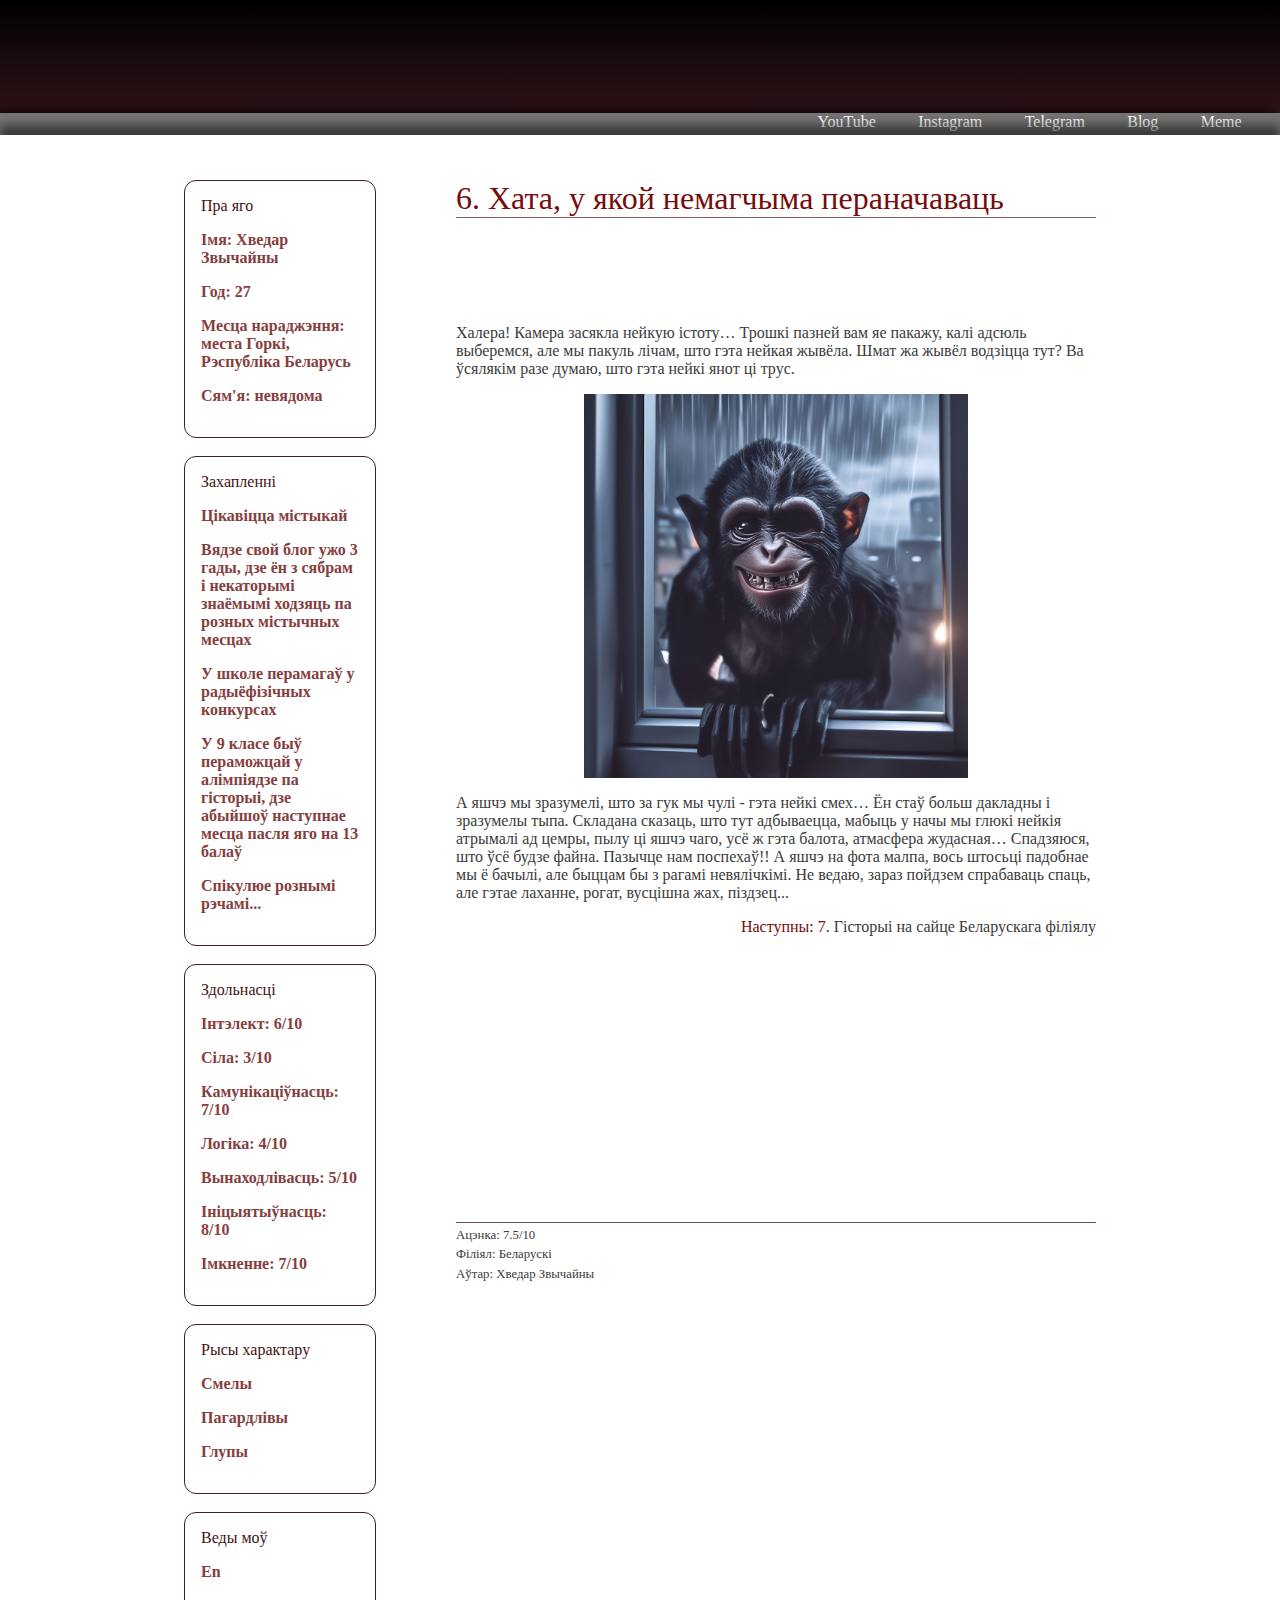
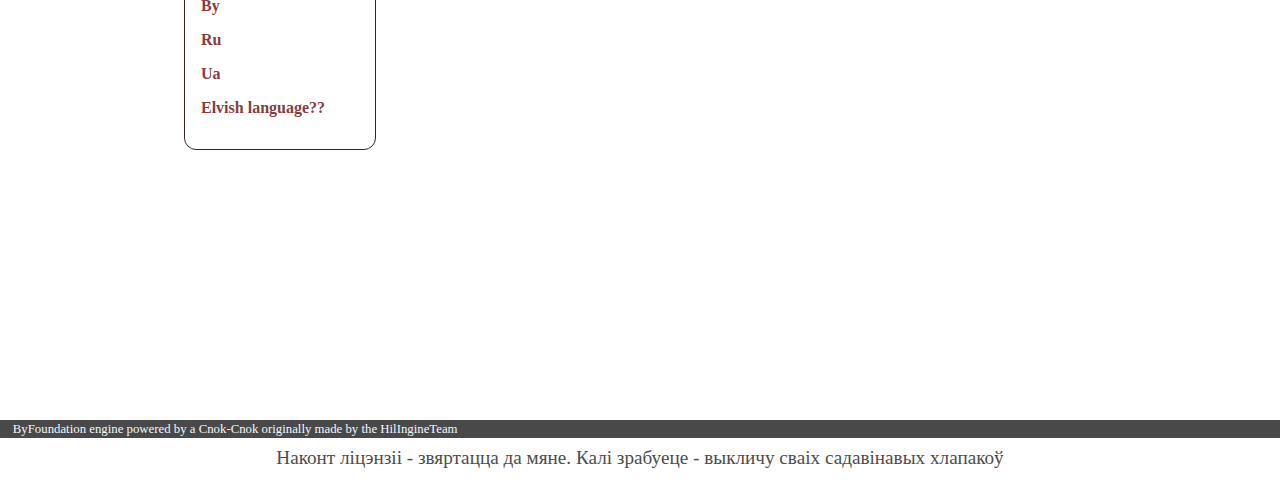
<file: page6/index.html>
<!DOCTYPE html>
<html lang="en">
<head>
    <meta charset="UTF-8">
    <meta name="viewport" content="width=device-width, initial-scale=1.0">
    <title>FirstStore</title>
    <link rel="stylesheet" href="css/stylePage6.css">
</head>
<body>
    <div class="container">
        <div class="header">
            <div class="headerTop">
                <div class="burger">
                    <span></span>
                </div>
            </div>
            <div class="headerBottom">
                <ul>
                    <li><a href="">YouTube</a></li>
                    <li><a href="">Instagram</a></li>
                    <li><a href="">Telegram</a></li>
                    <li><a href="">Blog</a></li>
                    <li><a href="">Meme</a></li>
                </ul>
            </div>
        </div> 
        <div class="main">
            <div class="textMenu">
                <div class="menuItem menuItem1">
                    Пра яго
                    <p>Імя: Хведар Звычайны</p>
                    <p>Год: 27</p>
                    <p>Месца нараджэння: места Горкі, Рэспубліка Беларусь</p>
                    <p>Сям'я: невядома</p>

                </div>
                <div class="menuItem menuItem2">
                    Захапленні
                    <p>Цікавіцца містыкай</p>
                    <p>Вядзе свой блог ужо 3 гады, дзе ён з сябрам і некаторымі знаёмымі ходзяць па розных містычных месцах</p>
                    <p>У школе перамагаў у радыёфізічных конкурсах</p>
                    <p>У 9 класе быў пераможцай у алімпіядзе па гісторыі, дзе абыйшоў наступнае месца пасля яго на 13 балаў</p>
                    <p>Спікулюе рознымі рэчамі...</p>
                </div>
                <div class="menuItem menuItem3">
                    Здольнасці
                    <p>Інтэлект: 6/10</p>
                    <p>Сіла: 3/10</p>
                    <p>Камунікаціўнасць: 7/10</p>
                    <p>Логіка: 4/10</p>
                    <p>Вынаходлівасць: 5/10</p>
                    <p>Ініцыятыўнасць: 8/10</p>
                    <p>Імкненне: 7/10</p>
                </div>
                <div class="menuItem menuItem4">
                    Рысы характару
                    <p>Смелы</p>
                    <p>Пагардлівы</p>
                    <p>Глупы</p>
                </div>
                <div class="menuItem menuItem5">
                    Веды моў
                    <p>En</p>
                    <p>By</p>
                    <p>Ru</p>
                    <p>Uа</p>
                    <p>Elvish language??</p>
                </div>
            </div>
            <div class="textMain">
                <div class="storeName">
                    <h1>6. Хата, у якой немагчыма пераначаваць</h1>
                </div>
                <div class="storeMain">
                    <div class="storeMain1">
                        <p>Халера! Камера засякла нейкую істоту… Трошкі пазней вам яе пакажу, калі адсюль выберемся, але мы пакуль лічам, што гэта нейкая жывёла. Шмат жа жывёл водзіцца тут? Ва ўсялякім разе думаю, што гэта нейкі янот ці трус.</p>
                        <p><img src="images/malpa.jpg" alt="malpa"></p>
                        <p>А яшчэ мы зразумелі, што за гук мы чулі - гэта нейкі смех… Ён стаў больш дакладны і зразумелы тыпа. Складана сказаць, што тут адбываецца, мабыць у начы мы глюкі нейкія атрымалі ад цемры, пылу ці яшчэ чаго, усё ж гэта балота, атмасфера жудасная… Спадзяюся, што ўсё будзе файна. Пазычце нам поспехаў!! А яшчэ на фота малпа, вось штосьці падобнае мы ё бачылі, але быццам бы з рагамі невялічкімі. Не ведаю, зараз пойдзем спрабаваць спаць, але гэтае лаханне, рогат, вусцішна жах, піздзец...</p>
                        <p class="pEnd"><a href="">Наступны: 7</a>. Гісторыі на сайце Беларускага філіялу</p>   
                    </div>
                    <div class="storeMain2">
                        <p>Ацэнка: 7.5/10</p>
                        <p>Філіял: Беларускі</p>
                        <p>Аўтар: Хведар Звычайны</p>
                    </div>
                </div>
                <div class="storeInfo">

                </div>
            </div>
            


        </div>
        <div class="footer">
            <div class="footerLine">
                <p>ByFoundation engine powered by a Cnok-Cnok originally made by the HilIngineTeam</p>
            </div>
            <div class="footerNoLine">
                <p>Наконт ліцэнзіі - звяртацца да мяне. Калі зрабуеце - выкличу сваіх садавінавых хлапакоў</p>
            </div>
        </div>   
    </div>
    
    <script src="js/lick.js"></script>
</body>
</html>
</file>
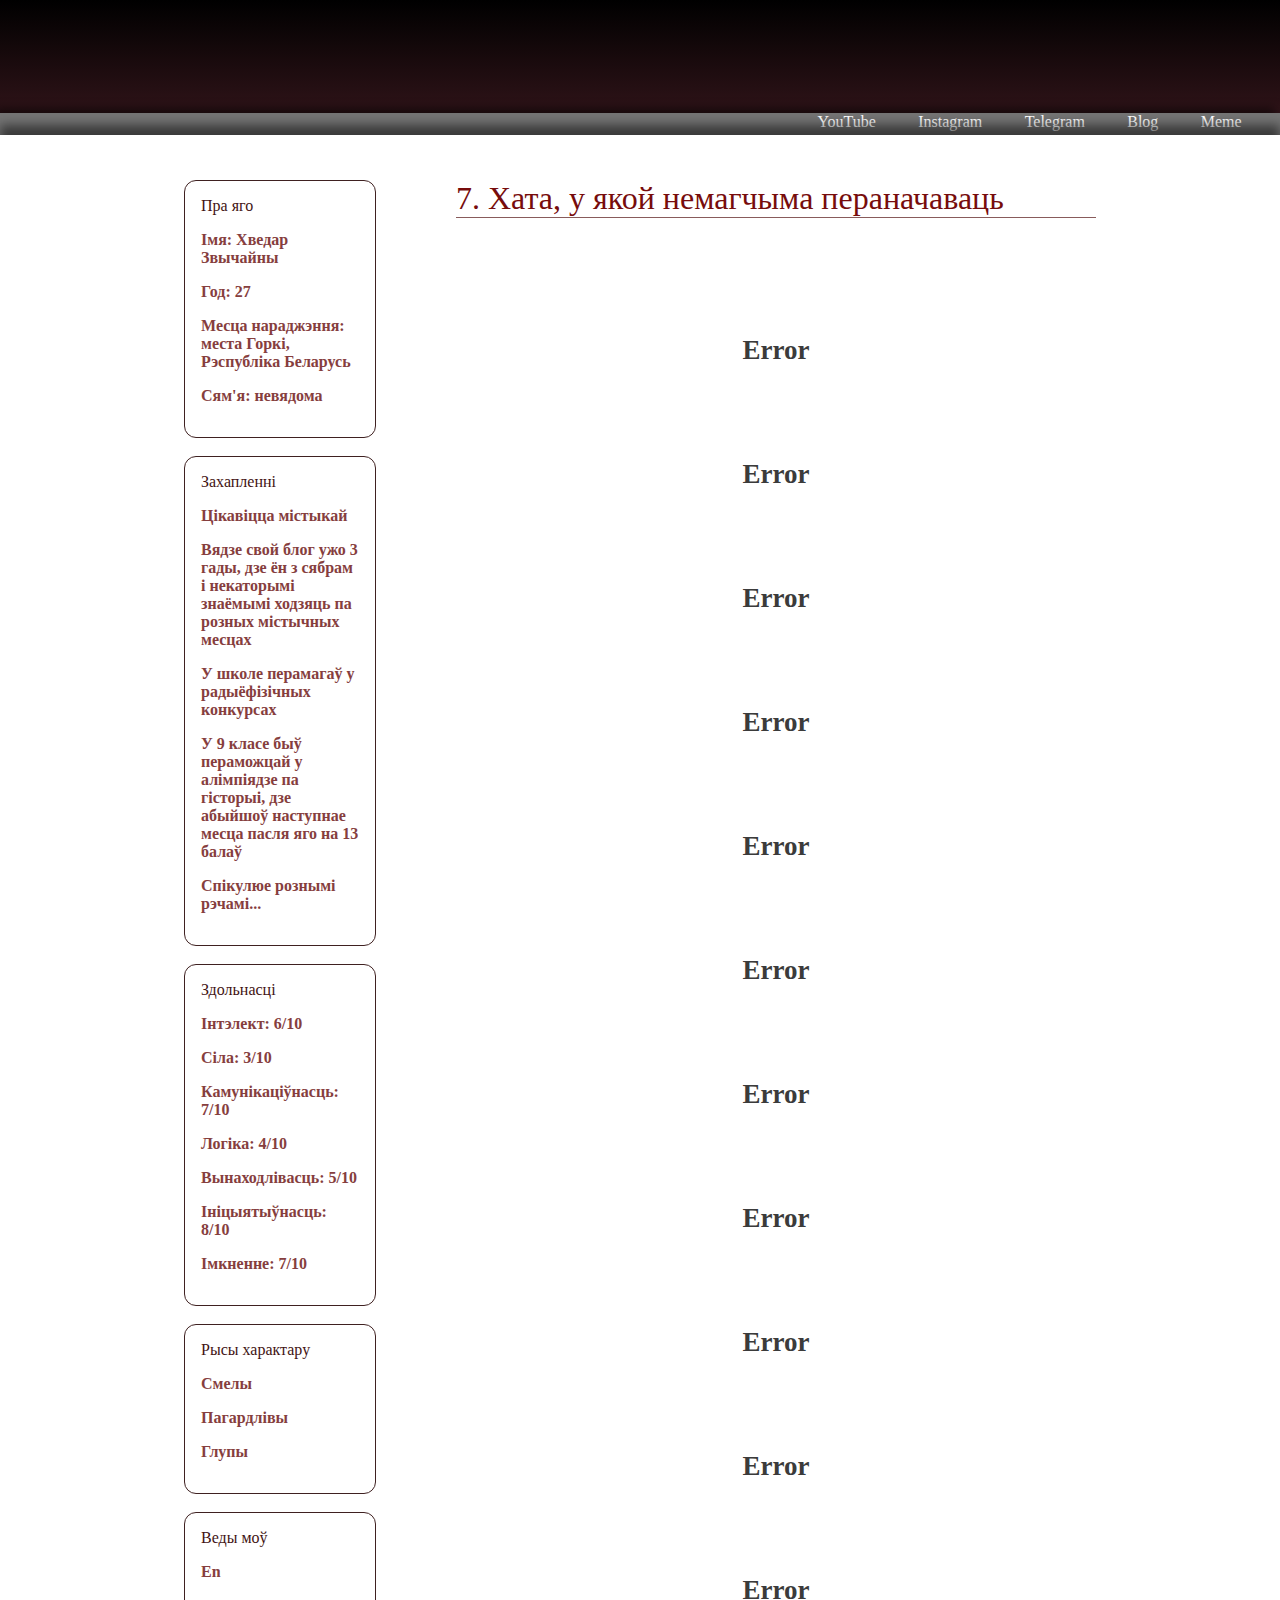
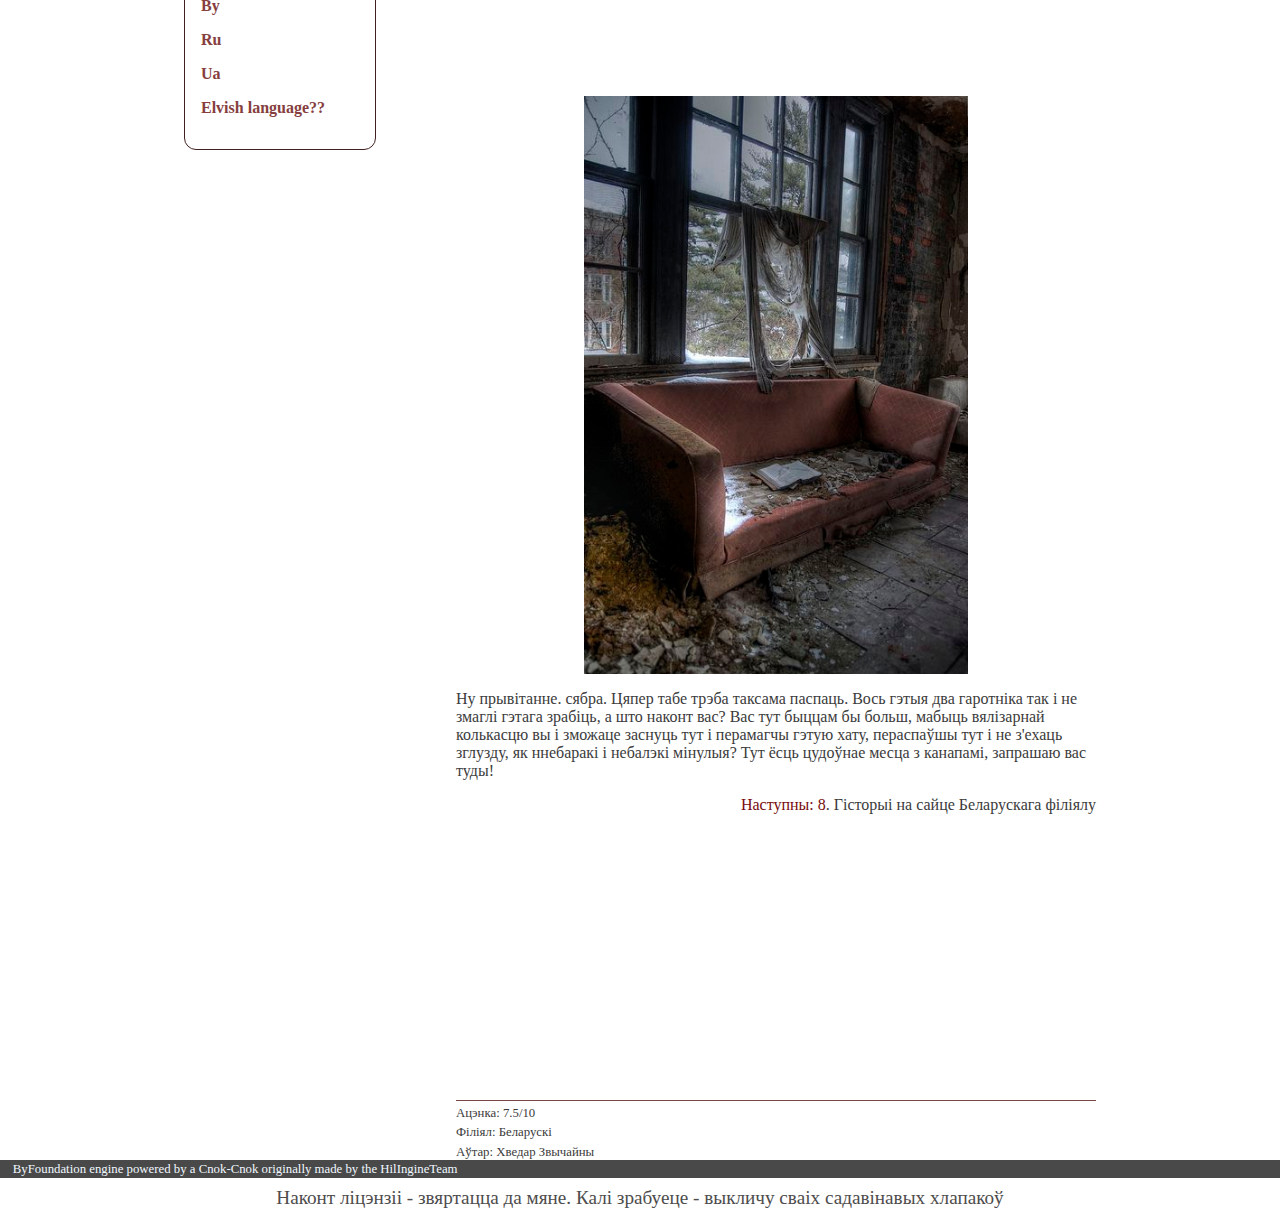
<file: page7/index.html>
<!DOCTYPE html>
<html lang="en">
<head>
    <meta charset="UTF-8">
    <meta name="viewport" content="width=device-width, initial-scale=1.0">
    <title>FirstStore</title>
    <link rel="stylesheet" href="css/stylePage7.css">
</head>
<body>
    <div class="container">
        <div class="header">
            <div class="headerTop">
                <div class="burger">
                    <span></span>
                </div>
            </div>
            <div class="headerBottom">
                <ul>
                    <li><a href="">YouTube</a></li>
                    <li><a href="">Instagram</a></li>
                    <li><a href="">Telegram</a></li>
                    <li><a href="">Blog</a></li>
                    <li><a href="">Meme</a></li>
                </ul>
            </div>
        </div> 
        <div class="main">
            <div class="textMenu">
                <div class="menuItem menuItem1">
                    Пра яго
                    <p>Імя: Хведар Звычайны</p>
                    <p>Год: 27</p>
                    <p>Месца нараджэння: места Горкі, Рэспубліка Беларусь</p>
                    <p>Сям'я: невядома</p>

                </div>
                <div class="menuItem menuItem2">
                    Захапленні
                    <p>Цікавіцца містыкай</p>
                    <p>Вядзе свой блог ужо 3 гады, дзе ён з сябрам і некаторымі знаёмымі ходзяць па розных містычных месцах</p>
                    <p>У школе перамагаў у радыёфізічных конкурсах</p>
                    <p>У 9 класе быў пераможцай у алімпіядзе па гісторыі, дзе абыйшоў наступнае месца пасля яго на 13 балаў</p>
                    <p>Спікулюе рознымі рэчамі...</p>
                </div>
                <div class="menuItem menuItem3">
                    Здольнасці
                    <p>Інтэлект: 6/10</p>
                    <p>Сіла: 3/10</p>
                    <p>Камунікаціўнасць: 7/10</p>
                    <p>Логіка: 4/10</p>
                    <p>Вынаходлівасць: 5/10</p>
                    <p>Ініцыятыўнасць: 8/10</p>
                    <p>Імкненне: 7/10</p>
                </div>
                <div class="menuItem menuItem4">
                    Рысы характару
                    <p>Смелы</p>
                    <p>Пагардлівы</p>
                    <p>Глупы</p>
                </div>
                <div class="menuItem menuItem5">
                    Веды моў
                    <p>En</p>
                    <p>By</p>
                    <p>Ru</p>
                    <p>Uа</p>
                    <p>Elvish language??</p>
                </div>
            </div>
            <div class="textMain">
                <div class="storeName">
                    <h1>7. Хата, у якой немагчыма пераначаваць</h1>
                </div>
                <div class="storeMain">
                    <div class="storeMain1">
                        <p class="p2">Error<br><br><br><br>Error<br><br><br><br>Error<br><br><br><br>Error<br><br><br><br>Error<br><br><br><br>Error<br><br><br><br>Error<br><br><br><br>Error<br><br><br><br>Error<br><br><br><br>Error<br><br><br><br>Error<br></p>
                        <p class="p3"><img src="images/kanapa_na_balocie.jpg" alt="balota"></p>
                        <p class="p1">Ну прывітанне. сябра. Цяпер табе трэба таксама паспаць. Вось гэтыя два гаротніка так і не змаглі гэтага зрабіць, а што наконт вас? Вас тут быццам бы больш, мабыць вялізарнай колькасцю вы і зможаце заснуць тут і перамагчы гэтую хату, пераспаўшы тут і не з'ехаць зглузду, як ннебаракі і небалэкі мінулыя? Тут ёсць цудоўнае месца з канапамі, запрашаю вас туды!</p>
                        <p class="pEnd"><a href="">Наступны: 8</a>. Гісторыі на сайце Беларускага філіялу</p>   
                    </div>
                    <div class="storeMain2">
                        <p>Ацэнка: 7.5/10</p>
                        <p>Філіял: Беларускі</p>
                        <p>Аўтар: Хведар Звычайны</p>
                    </div>
                </div>
                <div class="storeInfo">

                </div>
            </div>
            


        </div>
        <div class="footer">
            <div class="footerLine">
                <p>ByFoundation engine powered by a Cnok-Cnok originally made by the HilIngineTeam</p>
            </div>
            <div class="footerNoLine">
                <p>Наконт ліцэнзіі - звяртацца да мяне. Калі зрабуеце - выкличу сваіх садавінавых хлапакоў</p>
            </div>
        </div>   
    </div>
    
    <script src="js/lick.js"></script>
</body>
</html>
</file>
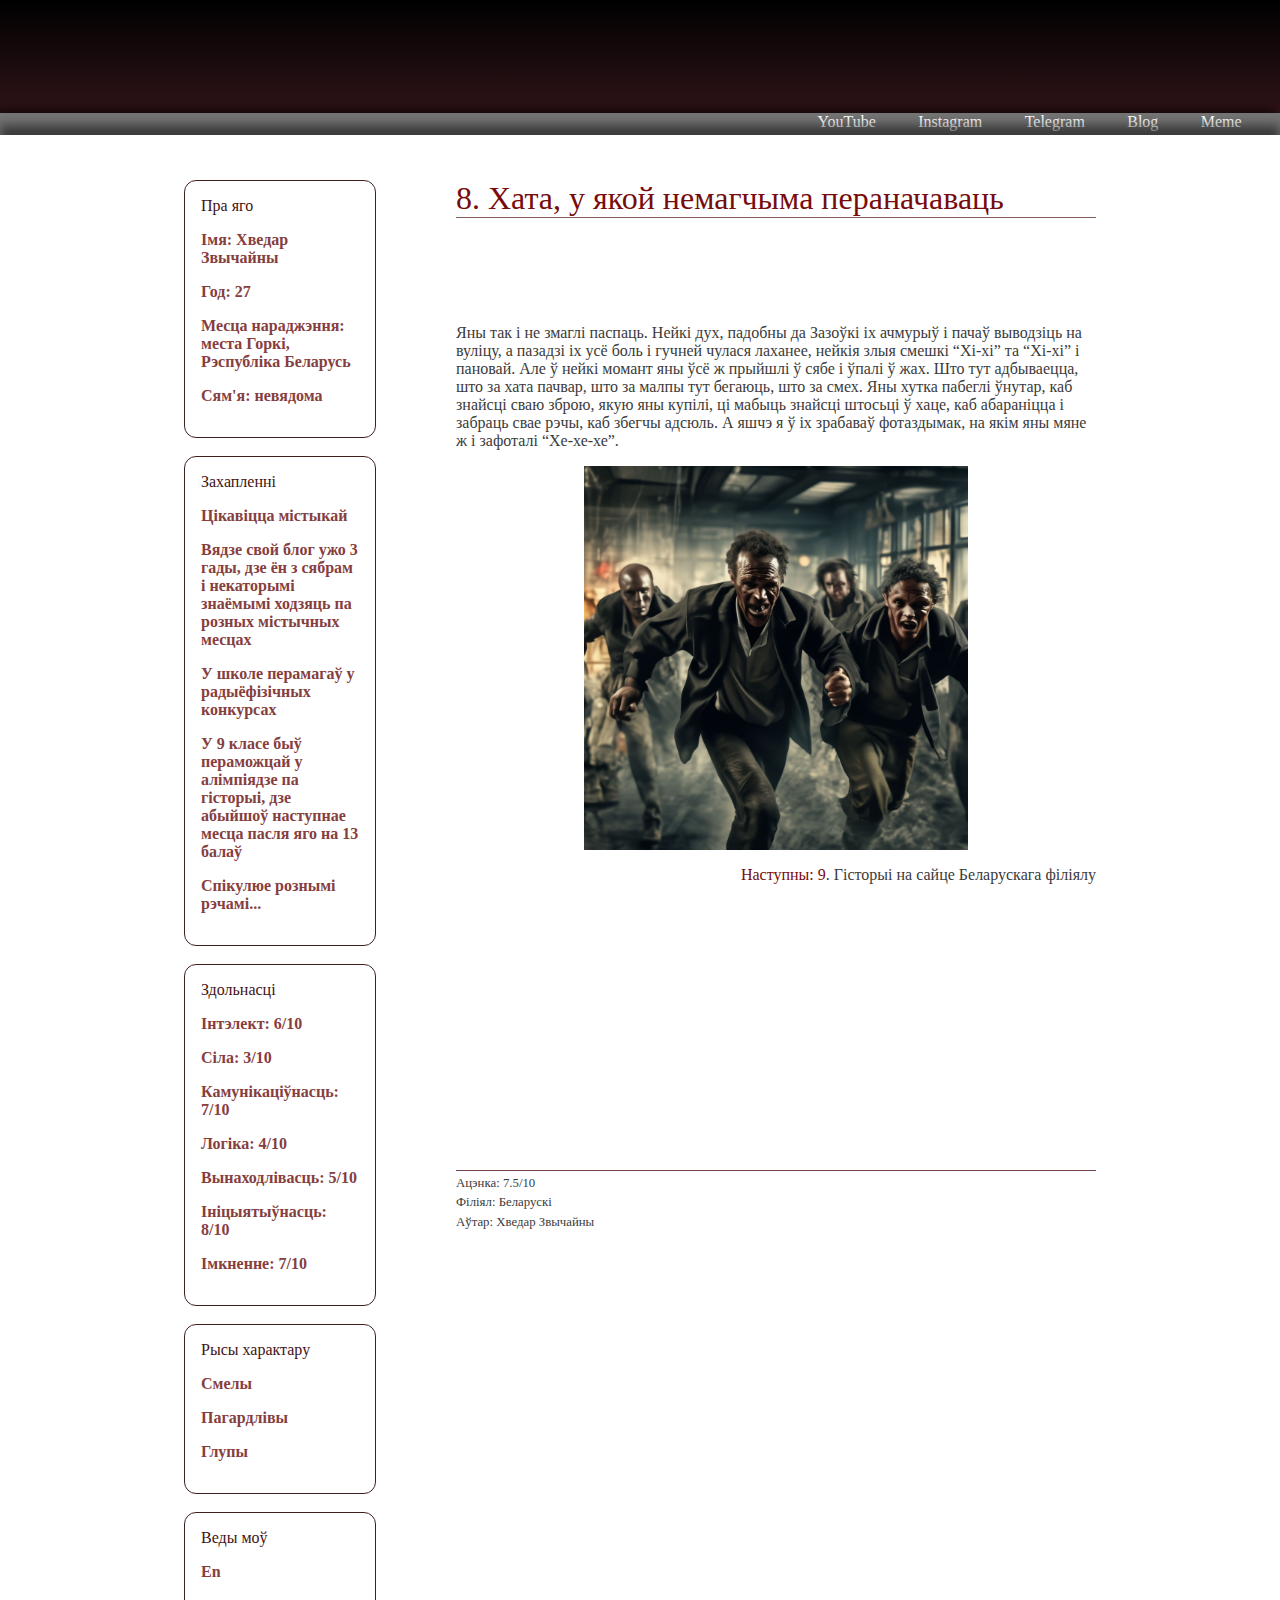
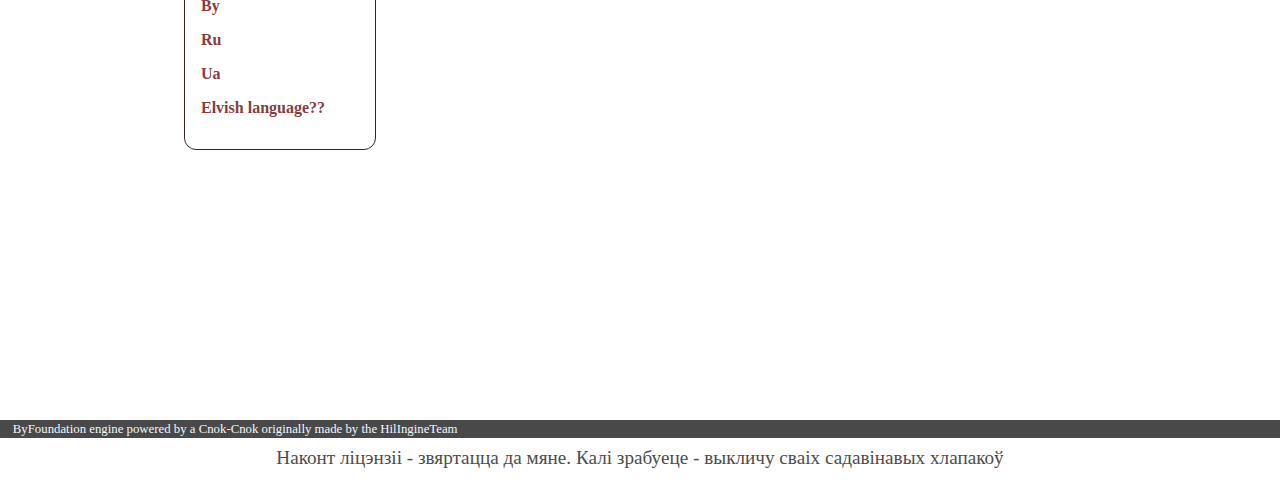
<file: page8/index.html>
<!DOCTYPE html>
<html lang="en">
<head>
    <meta charset="UTF-8">
    <meta name="viewport" content="width=device-width, initial-scale=1.0">
    <title>FirstStore</title>
    <link rel="stylesheet" href="css/stylePage8.css">
</head>
<body>
    <div class="container">
        <div class="header">
            <div class="headerTop">
                <div class="burger">
                    <span></span>
                </div>
            </div>
            <div class="headerBottom">
                <ul>
                    <li><a href="">YouTube</a></li>
                    <li><a href="">Instagram</a></li>
                    <li><a href="">Telegram</a></li>
                    <li><a href="">Blog</a></li>
                    <li><a href="">Meme</a></li>
                </ul>
            </div>
        </div> 
        <div class="main">
            <div class="textMenu">
                <div class="menuItem menuItem1">
                    Пра яго
                    <p>Імя: Хведар Звычайны</p>
                    <p>Год: 27</p>
                    <p>Месца нараджэння: места Горкі, Рэспубліка Беларусь</p>
                    <p>Сям'я: невядома</p>

                </div>
                <div class="menuItem menuItem2">
                    Захапленні
                    <p>Цікавіцца містыкай</p>
                    <p>Вядзе свой блог ужо 3 гады, дзе ён з сябрам і некаторымі знаёмымі ходзяць па розных містычных месцах</p>
                    <p>У школе перамагаў у радыёфізічных конкурсах</p>
                    <p>У 9 класе быў пераможцай у алімпіядзе па гісторыі, дзе абыйшоў наступнае месца пасля яго на 13 балаў</p>
                    <p>Спікулюе рознымі рэчамі...</p>
                </div>
                <div class="menuItem menuItem3">
                    Здольнасці
                    <p>Інтэлект: 6/10</p>
                    <p>Сіла: 3/10</p>
                    <p>Камунікаціўнасць: 7/10</p>
                    <p>Логіка: 4/10</p>
                    <p>Вынаходлівасць: 5/10</p>
                    <p>Ініцыятыўнасць: 8/10</p>
                    <p>Імкненне: 7/10</p>
                </div>
                <div class="menuItem menuItem4">
                    Рысы характару
                    <p>Смелы</p>
                    <p>Пагардлівы</p>
                    <p>Глупы</p>
                </div>
                <div class="menuItem menuItem5">
                    Веды моў
                    <p>En</p>
                    <p>By</p>
                    <p>Ru</p>
                    <p>Uа</p>
                    <p>Elvish language??</p>
                </div>
            </div>
            <div class="textMain">
                <div class="storeName">
                    <h1>8. Хата, у якой немагчыма пераначаваць</h1>
                </div>
                <div class="storeMain">
                    <div class="storeMain1">
                        <p>Яны так і не змаглі паспаць. Нейкі дух, падобны да Зазоўкі іх ачмурыў і пачаў выводзіць на вуліцу, а пазадзі іх усё боль і гучней чулася лаханее, нейкія злыя смешкі “Хі-хі” та “Хі-хі” і пановай. Але ў нейкі момант яны ўсё ж прыйшлі ў сябе і ўпалі ў жах. Што тут адбываецца, што за хата пачвар, што за малпы тут бегаюць, што за смех. Яны хутка пабеглі ўнутар, каб знайсці сваю зброю, якую яны купілі, ці мабыць знайсці штосьці ў хаце, каб абараніцца і забраць свае рэчы, каб збегчы адсюль. А яшчэ я ў іх зрабаваў фотаздымак, на якім яны мяне ж і зафоталі “Хе-хе-хе”. </p>
                        <p class="p1"><img src="images/panika.jpg" alt="panika"></p>
                        <p class="pEnd"><a href="">Наступны: 9</a>. Гісторыі на сайце Беларускага філіялу</p>   
                    </div>
                    <div class="storeMain2">
                        <p>Ацэнка: 7.5/10</p>
                        <p>Філіял: Беларускі</p>
                        <p>Аўтар: Хведар Звычайны</p>
                    </div>
                </div>
                <div class="storeInfo">

                </div>
            </div>
            


        </div>
        <div class="footer">
            <div class="footerLine">
                <p>ByFoundation engine powered by a Cnok-Cnok originally made by the HilIngineTeam</p>
            </div>
            <div class="footerNoLine">
                <p>Наконт ліцэнзіі - звяртацца да мяне. Калі зрабуеце - выкличу сваіх садавінавых хлапакоў</p>
            </div>
        </div>   
    </div>
    
    <script src="js/lick.js"></script>
</body>
</html>
</file>
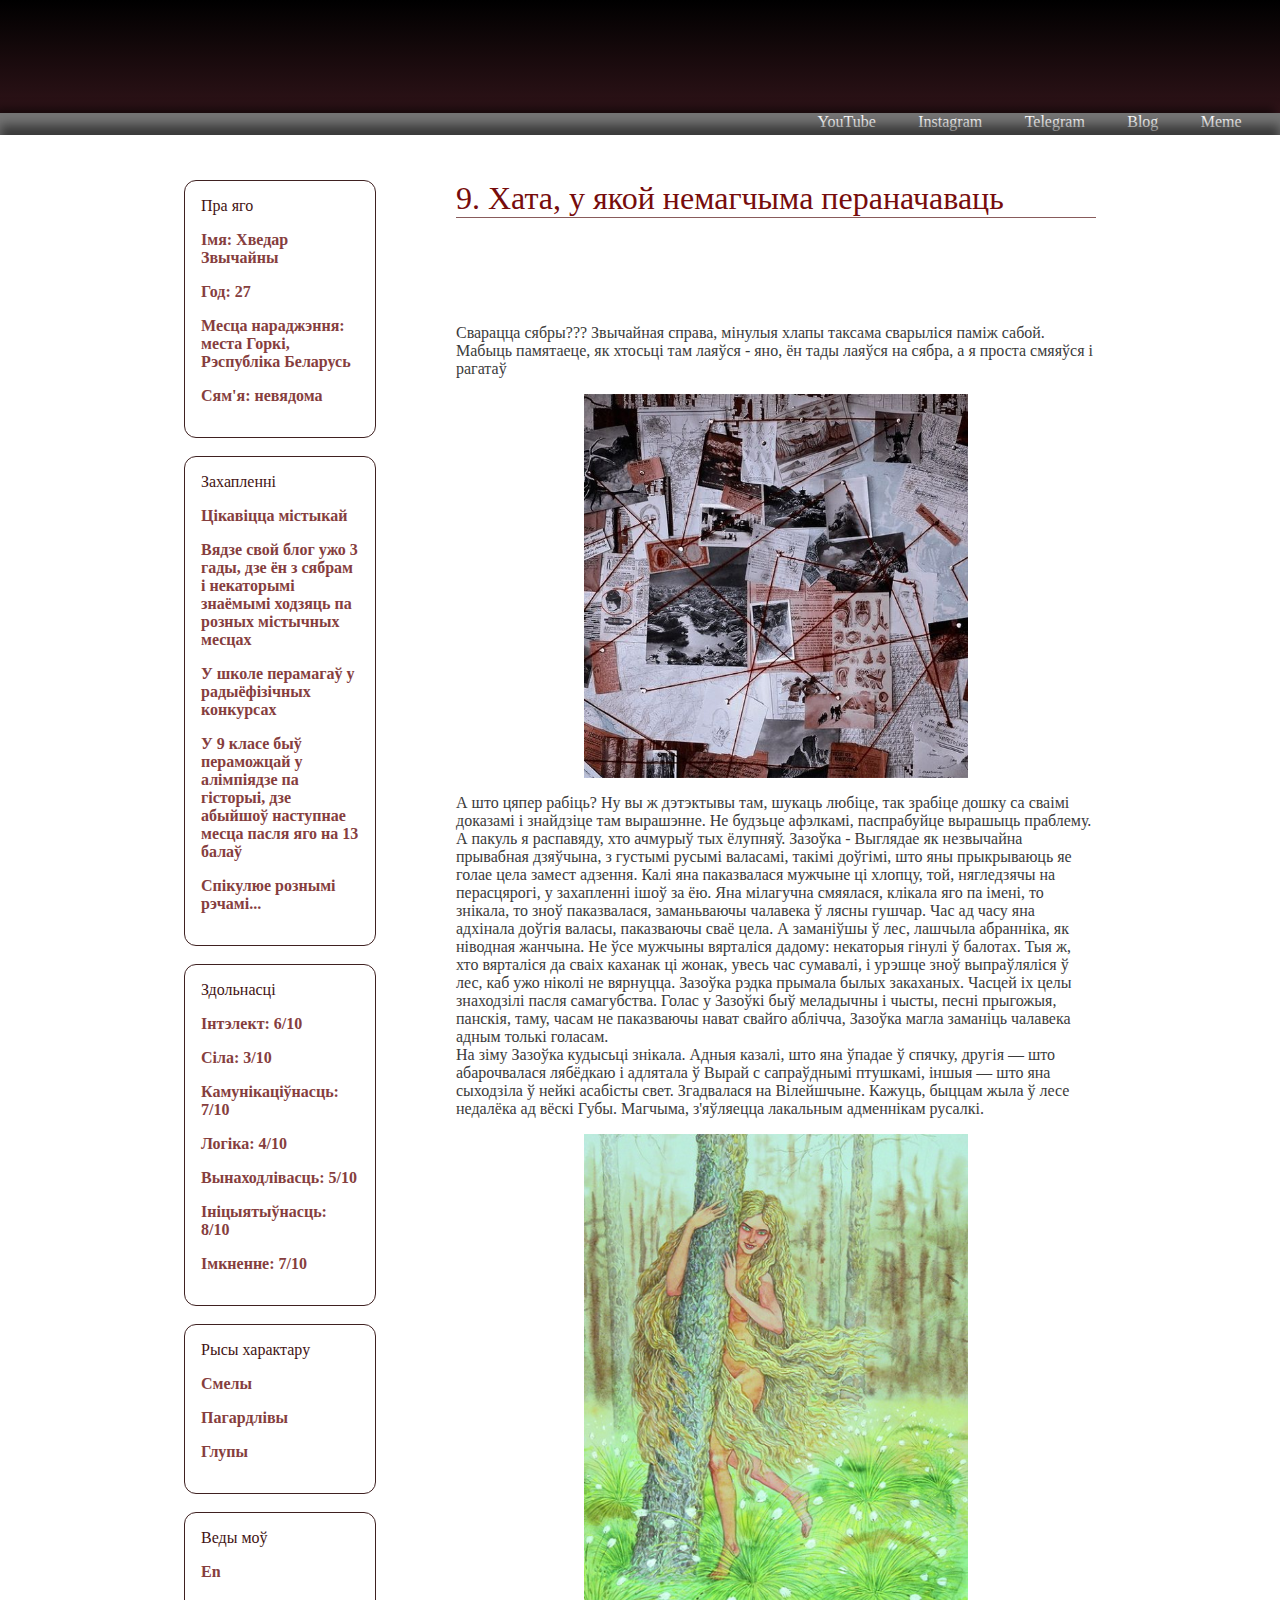
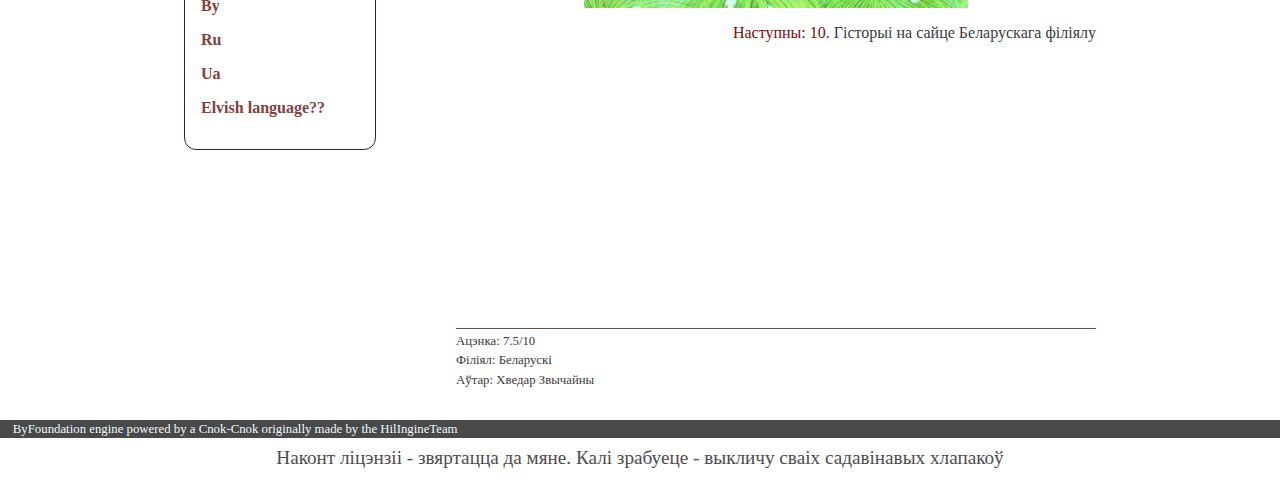
<file: page9/index.html>
<!DOCTYPE html>
<html lang="en">
<head>
    <meta charset="UTF-8">
    <meta name="viewport" content="width=device-width, initial-scale=1.0">
    <title>FirstStore</title>
    <link rel="stylesheet" href="css/stylePage9.css">
</head>
<body>
    <div class="container">
        <div class="header">
            <div class="headerTop">
                <div class="burger">
                    <span></span>
                </div>
            </div>
            <div class="headerBottom">
                <ul>
                    <li><a href="">YouTube</a></li>
                    <li><a href="">Instagram</a></li>
                    <li><a href="">Telegram</a></li>
                    <li><a href="">Blog</a></li>
                    <li><a href="">Meme</a></li>
                </ul>
            </div>
        </div> 
        <div class="main">
            <div class="textMenu">
                <div class="menuItem menuItem1">
                    Пра яго
                    <p>Імя: Хведар Звычайны</p>
                    <p>Год: 27</p>
                    <p>Месца нараджэння: места Горкі, Рэспубліка Беларусь</p>
                    <p>Сям'я: невядома</p>

                </div>
                <div class="menuItem menuItem2">
                    Захапленні
                    <p>Цікавіцца містыкай</p>
                    <p>Вядзе свой блог ужо 3 гады, дзе ён з сябрам і некаторымі знаёмымі ходзяць па розных містычных месцах</p>
                    <p>У школе перамагаў у радыёфізічных конкурсах</p>
                    <p>У 9 класе быў пераможцай у алімпіядзе па гісторыі, дзе абыйшоў наступнае месца пасля яго на 13 балаў</p>
                    <p>Спікулюе рознымі рэчамі...</p>
                </div>
                <div class="menuItem menuItem3">
                    Здольнасці
                    <p>Інтэлект: 6/10</p>
                    <p>Сіла: 3/10</p>
                    <p>Камунікаціўнасць: 7/10</p>
                    <p>Логіка: 4/10</p>
                    <p>Вынаходлівасць: 5/10</p>
                    <p>Ініцыятыўнасць: 8/10</p>
                    <p>Імкненне: 7/10</p>
                </div>
                <div class="menuItem menuItem4">
                    Рысы характару
                    <p>Смелы</p>
                    <p>Пагардлівы</p>
                    <p>Глупы</p>
                </div>
                <div class="menuItem menuItem5">
                    Веды моў
                    <p>En</p>
                    <p>By</p>
                    <p>Ru</p>
                    <p>Uа</p>
                    <p>Elvish language??</p>
                </div>
            </div>
            <div class="textMain">
                <div class="storeName">
                    <h1>9. Хата, у якой немагчыма пераначаваць</h1>
                </div>
                <div class="storeMain">
                    <div class="storeMain1">
                        <p>Сварацца сябры??? Звычайная справа, мінулыя хлапы таксама сварыліся паміж сабой. Мабыць памятаеце, як хтосьці там лаяўся - яно, ён тады лаяўся на сябра, а я проста смяяўся і рагатаў</p>
                        <p class="p1"><img src="images/doska.jpg" alt="doska"></p>
                        <p>А што цяпер рабіць? Ну вы ж дэтэктывы там, шукаць любіце, так зрабіце дошку са сваімі доказамі і знайдзіце там вырашэнне. Не будзьце афэлкамі, паспрабуйце вырашыць праблему. А пакуль я распавяду, хто ачмурыў тых ёлупняў. Зазоўка - Выглядае як незвычайна прывабная дзяўчына, з густымі русымі валасамі, такімі доўгімі, што яны прыкрываюць яе голае цела замест адзення. Калі яна паказвалася мужчыне ці хлопцу, той, нягледзячы на перасцярогі, у захапленні ішоў за ёю. Яна мілагучна смяялася, клікала яго па імені, то знікала, то зноў паказвалася, заманьваючы чалавека ў лясны гушчар. Час ад часу яна адхінала доўгія валасы, паказваючы сваё цела. А заманіўшы ў лес, лашчыла абранніка, як ніводная жанчына. Не ўсе мужчыны вярталіся дадому: некаторыя гінулі ў балотах. Тыя ж, хто вярталіся да сваіх каханак ці жонак, увесь час сумавалі, і урэшце зноў выпраўляліся ў лес, каб ужо ніколі не вярнуцца. Зазоўка рэдка прымала былых закаханых. Часцей іх целы знаходзілі пасля самагубства. Голас у Зазоўкі быў меладычны і чысты, песні прыгожыя, панскія, таму, часам не паказваючы нават свайго аблічча, Зазоўка магла заманіць чалавека адным толькі голасам.
                            <br>На зіму Зазоўка кудысьці знікала. Адныя казалі, што яна ўпадае ў спячку, другія — што абарочвалася лябёдкаю і адлятала ў Вырай с сапраўднымі птушкамі, іншыя — што яна сыходзіла ў нейкі асабісты свет. Згадвалася на Вілейшчыне. Кажуць, быццам жыла ў лесе недалёка ад вёскі Губы. Магчыма, з'яўляецца лакальным адменнікам русалкі.</p>
                        <p class="p1"><img src="images/zazouka.jpg" alt="zazouka"></p>
                        <p class="pEnd"><a href="">Наступны: 10</a>. Гісторыі на сайце Беларускага філіялу</p>   
                    </div>
                    <div class="storeMain2">
                        <p>Ацэнка: 7.5/10</p>
                        <p>Філіял: Беларускі</p>
                        <p>Аўтар: Хведар Звычайны</p>
                    </div>
                </div>
                <div class="storeInfo">

                </div>
            </div>
            


        </div>
        <div class="footer">
            <div class="footerLine">
                <p>ByFoundation engine powered by a Cnok-Cnok originally made by the HilIngineTeam</p>
            </div>
            <div class="footerNoLine">
                <p>Наконт ліцэнзіі - звяртацца да мяне. Калі зрабуеце - выкличу сваіх садавінавых хлапакоў</p>
            </div>
        </div>   
    </div>
    
    <script src="js/lick.js"></script>
</body>
</html>
</file>
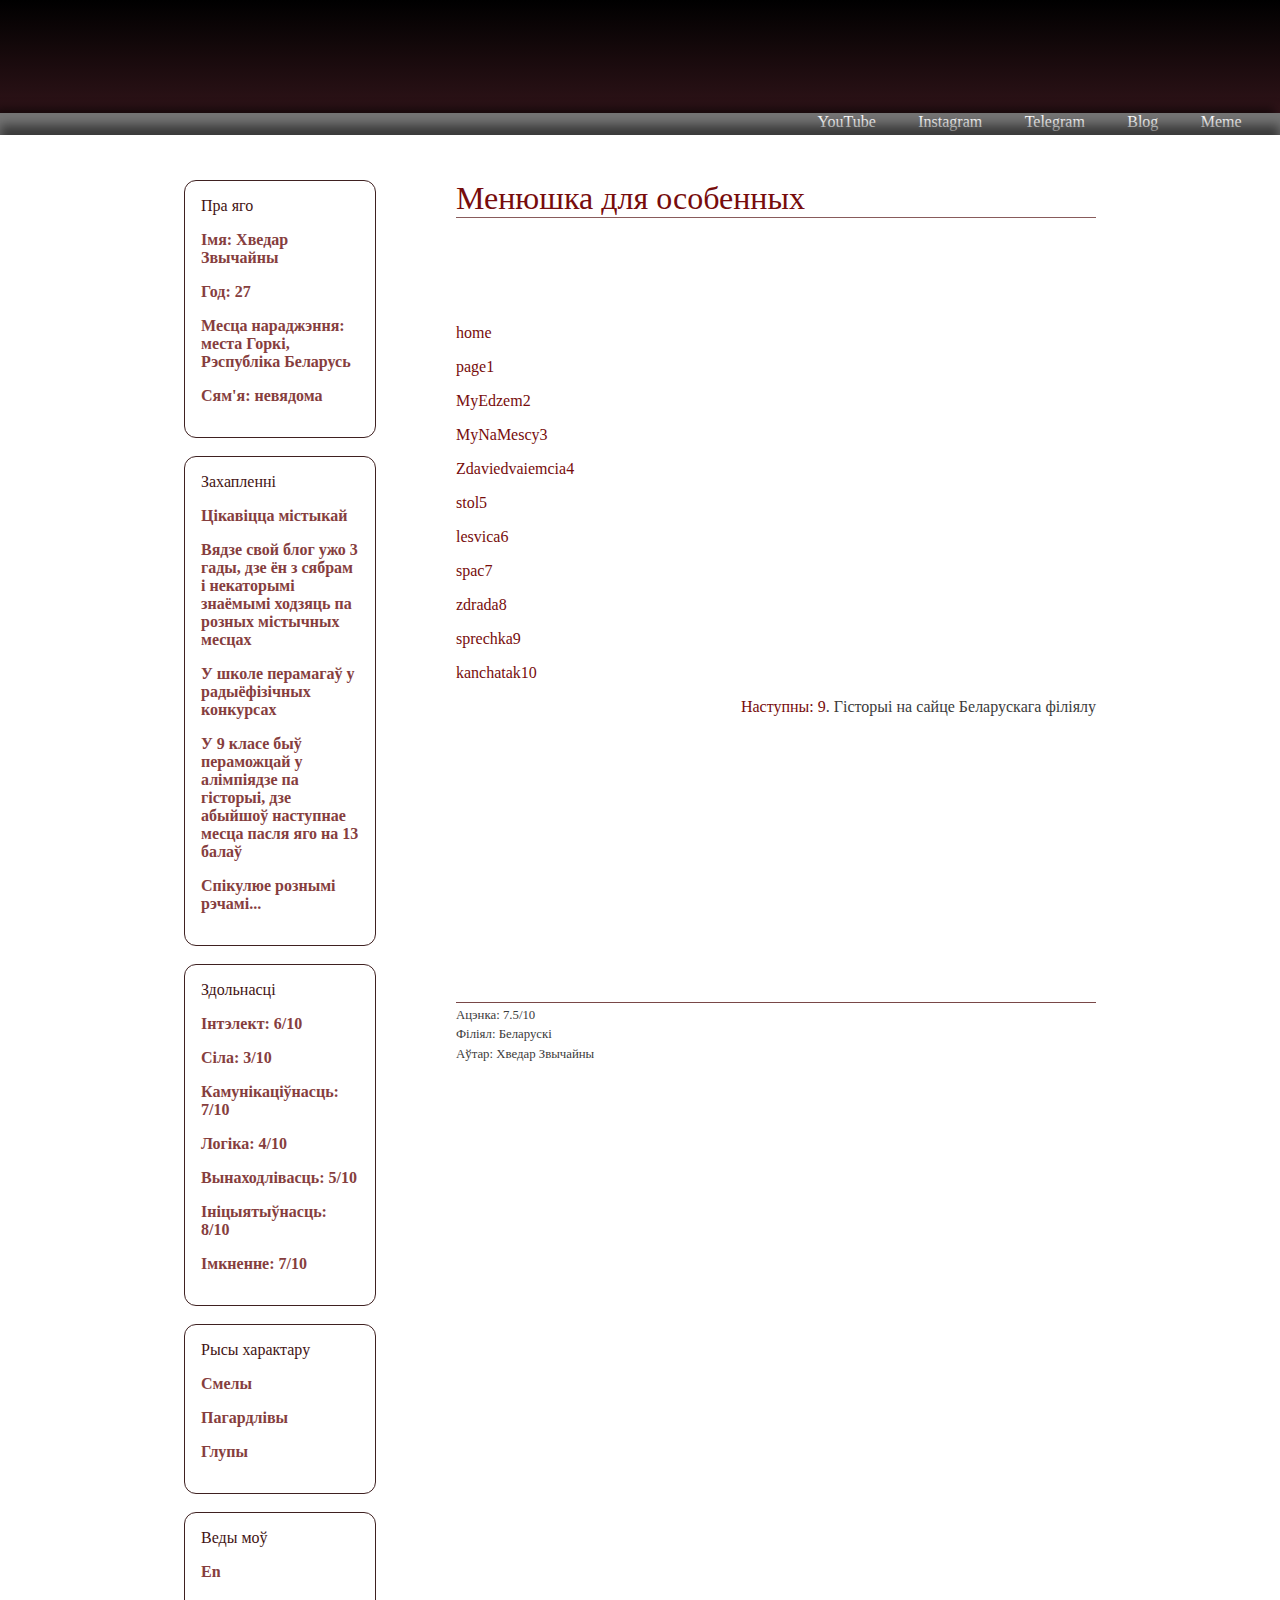
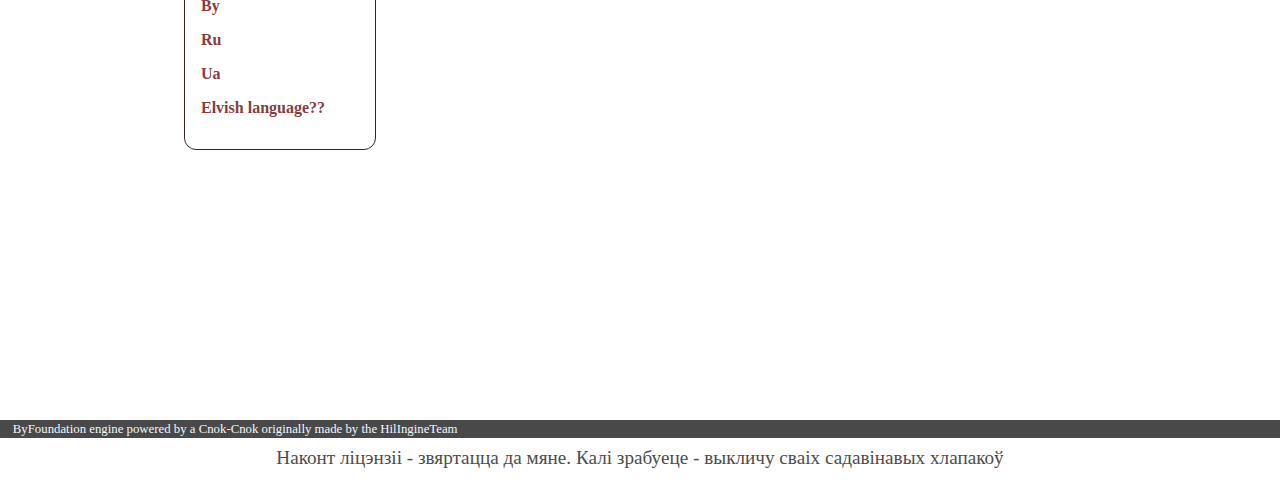
<file: zdahadajciesia/index.html>
<!DOCTYPE html>
<html lang="en">
<head>
    <meta charset="UTF-8">
    <meta name="viewport" content="width=device-width, initial-scale=1.0">
    <title>FirstStore</title>
    <link rel="stylesheet" href="css/styleZdahadajciesia.css">
</head>
<body>
    <div class="container">
        <div class="header">
            <div class="headerTop">
                <div class="burger">
                    <span></span>
                </div>
            </div>
            <div class="headerBottom">
                <ul>
                    <li><a href="">YouTube</a></li>
                    <li><a href="">Instagram</a></li>
                    <li><a href="">Telegram</a></li>
                    <li><a href="">Blog</a></li>
                    <li><a href="">Meme</a></li>
                </ul>
            </div>
        </div> 
        <div class="main">
            <div class="textMenu">
                <div class="menuItem menuItem1">
                    Пра яго
                    <p>Імя: Хведар Звычайны</p>
                    <p>Год: 27</p>
                    <p>Месца нараджэння: места Горкі, Рэспубліка Беларусь</p>
                    <p>Сям'я: невядома</p>

                </div>
                <div class="menuItem menuItem2">
                    Захапленні
                    <p>Цікавіцца містыкай</p>
                    <p>Вядзе свой блог ужо 3 гады, дзе ён з сябрам і некаторымі знаёмымі ходзяць па розных містычных месцах</p>
                    <p>У школе перамагаў у радыёфізічных конкурсах</p>
                    <p>У 9 класе быў пераможцай у алімпіядзе па гісторыі, дзе абыйшоў наступнае месца пасля яго на 13 балаў</p>
                    <p>Спікулюе рознымі рэчамі...</p>
                </div>
                <div class="menuItem menuItem3">
                    Здольнасці
                    <p>Інтэлект: 6/10</p>
                    <p>Сіла: 3/10</p>
                    <p>Камунікаціўнасць: 7/10</p>
                    <p>Логіка: 4/10</p>
                    <p>Вынаходлівасць: 5/10</p>
                    <p>Ініцыятыўнасць: 8/10</p>
                    <p>Імкненне: 7/10</p>
                </div>
                <div class="menuItem menuItem4">
                    Рысы характару
                    <p>Смелы</p>
                    <p>Пагардлівы</p>
                    <p>Глупы</p>
                </div>
                <div class="menuItem menuItem5">
                    Веды моў
                    <p>En</p>
                    <p>By</p>
                    <p>Ru</p>
                    <p>Uа</p>
                    <p>Elvish language??</p>
                </div>
            </div>
            <div class="textMain">
                <div class="storeName">
                    <h1>Менюшка для особенных</h1>
                </div>
                <div class="storeMain">
                    <div class="storeMain1">
                        <p class="p5"><a href="">home</a></p>
                        <p class="p5"><a href="http://makcim8k.beget.tech/page1/">page1</a></p>
                        <p class="p5"><a href="http://makcim8k.beget.tech/MyEdzem2/">MyEdzem2</a></p>
                        <p class="p5"><a href="http://makcim8k.beget.tech/MyNaMescy3/">MyNaMescy3</a></p>
                        <p class="p5"><a href="http://makcim8k.beget.tech/Zdaviedvaiemcia4/">Zdaviedvaiemcia4</a></p>
                        <p class="p5"><a href="http://makcim8k.beget.tech/stol5/">stol5</a></p>
                        <p class="p5"><a href="http://makcim8k.beget.tech/lesvica6/">lesvica6</a></p>
                        <p class="p5"><a href="http://makcim8k.beget.tech/spac7/">spac7</a></p>
                        <p class="p5"><a href="http://makcim8k.beget.tech/zdrada8/">zdrada8</a></p>
                        <p class="p5"><a href="http://makcim8k.beget.tech/sprechka9/">sprechka9</a></p>
                        <p class="p5"><a href="http://makcim8k.beget.tech/kanchatak10/">kanchatak10</a></p>
                        <p class="pEnd"><a href="">Наступны: 9</a>. Гісторыі на сайце Беларускага філіялу</p>   
                    </div>
                    <div class="storeMain2">
                        <p>Ацэнка: 7.5/10</p>
                        <p>Філіял: Беларускі</p>
                        <p>Аўтар: Хведар Звычайны</p>
                    </div>
                </div>
                <div class="storeInfo">

                </div>
            </div>
            


        </div>
        <div class="footer">
            <div class="footerLine">
                <p>ByFoundation engine powered by a Cnok-Cnok originally made by the HilIngineTeam</p>
            </div>
            <div class="footerNoLine">
                <p>Наконт ліцэнзіі - звяртацца да мяне. Калі зрабуеце - выкличу сваіх садавінавых хлапакоў</p>
            </div>
        </div>   
    </div>
    
    <script src="js/lick.js"></script>
</body>
</html>
</file>
<file: css/styleHome.css>
body {
    margin: 0;
    padding: 0;
    background-color: rgb(20, 20, 20);
}

@media screen and (min-width: 1311px) and (max-width: 1311px) {
    .conteiner {
        display: flex;
        flex-direction: column;
        justify-content: center;
        align-items: center;
    }
    
    /* Main */
    
    .i_kiiled {
        margin-bottom: 10vh;
        display: none;
    }
    
    .horrorStory {
        font-family: "Borel", cursive;
        font-weight: 400;
        font-style: normal;
        color: #f1008d;
          
    }
    
    .main {
        display: flex;
        flex-direction: column;
        justify-content: flex-start;
        align-items: center;
        width: 100%;
        height: 85vh;
        background-color: rgb(10, 10, 10);
    }
    
    /* Tetx */
    
    .hihi{
        display: none;
    }
    
    .horrorStory {
        word-wrap: break-word;
        width: 50vw;
        text-align: center;
    }
    
    .pFirst {
        font-size: 0.5em;
    }
    
    .Fhehehe {
        font-size: 0.5em;
    }
    
    .wha {
        font-size: 0.5em;
    }
    
    .Shehehe{
        font-size: 0.5em;
    }
    
    .whaaat {
        font-size: 0.5em;
    }
    
    .whatIsIt {
        font-size: 0.5em;
    }

    p {
        font-size: 0.5em;
    }
    
    /* Footer */
    
    .footer {
        display: flex;
        flex-direction: row;
        justify-content: center;
        align-items: center;
        width: 100%;
        height: 15vh;
        background-color: rgb(10, 10, 10);
    }
    
    /* .footerZip{
        
    
    } */
    
    .who{
        width: 33%;
        height: 100%;
    
    }
    
    .biaroza{
        color: rgba(255, 17, 0, 0.945);
        margin-top: 15%;
        margin-left: 5%;
    }
    
    .phone{
        width: 33%;
        height: 100%;
        text-align: center;
    }
    .motorola{
        color: rgb(253, 0, 0);
        margin-top: 15%;
        margin-left: 5%;
        text-align: center;
    }
    
    .company{
        width: 33%;  
        height: 100%;
    
    }
    .scp{
        color: rgb(255, 0, 0);
        margin-top: 15%;
        margin-left: 5%;
    }
    
}

@media screen and (min-width: 1312px) {
    .conteiner {
        display: flex;
        flex-direction: column;
        justify-content: center;
        align-items: center;
    }
    
    /* Main */
    
    .i_kiiled {
        margin-bottom: 10vh;
    }
    
    .horrorStory {
        font-family: "Borel", cursive;
        font-weight: 400;
        font-style: normal;
        color: #FFD200;
          
    }
    
    .main {
        display: flex;
        flex-direction: column;
        justify-content: flex-start;
        align-items: center;
        width: 100%;
        height: auto;
        background-color: rgb(10, 10, 10);
    }
    
    /* Tetx */
    
    
    
    .horrorStory {
        word-wrap: break-word;
        width: 50vw;
        text-align: center;
    }
    
    .pFirst {
        font-size: 3em;
    }
    
    .Fhehehe {
        font-size: 2em;
    }
    
    .wha {
        font-size: 1.5em;
    }
    
    .Shehehe{
        font-size: 2em;
    }
    
    .whaaat {
        font-size: 2em;
    }
    
    .whatIsIt {
        font-size: 1.3em;
    }
    
    /* Footer */
    
    .footer {
        display: flex;
        flex-direction: row;
        justify-content: center;
        align-items: center;
        width: 100%;
        height: auto;
        background-color: rgb(10, 10, 10);
    }
    
    /* .footerZip{
        
    
    } */
    
    .who{
        width: 33%;
        height: 100%;
    
    }
    
    .biaroza{
        color: antiquewhite;
        margin-top: 15%;
        margin-left: 5%;
    }
    
    .phone{
        width: 33%;
        height: 100%;
    
    }
    .motorola{
        color: antiquewhite;
        margin-top: 15%;

        text-align: center;
    }
    
    .company{
        width: 33%;  
        height: 100%;
    
    }
    .scp{
        color: antiquewhite;
        margin-top: 15%;
        margin-left: 5%;
    }
    
}

@media screen and (min-width: 1100px) and (max-width: 1310px) {
    .conteiner {
        display: flex;
        flex-direction: column;
        justify-content: center;
        align-items: center;
    }
    
    /* Main */
    
    .i_kiiled {
        margin-bottom: 10vh;
    }
    
    .horrorStory {
        font-family: "Borel", cursive;
        font-weight: 400;
        font-style: normal;
        color: #FFD200;
          
    }
    
    .main {
        display: flex;
        flex-direction: column;
        justify-content: flex-start;
        align-items: center;
        width: 100%;
        height: auto;
        background-color: rgb(10, 10, 10);
    }
    
    /* Tetx */
    
    
    
    .horrorStory {
        word-wrap: break-word;
        width: 50vw;
        text-align: center;
    }
    
    .pFirst {
        font-size: 3em;
    }
    
    .Fhehehe {
        font-size: 2em;
    }
    
    .wha {
        font-size: 1.5em;
    }
    
    .Shehehe{
        font-size: 2em;
    }
    
    .whaaat {
        font-size: 2em;
    }
    
    .whatIsIt {
        font-size: 1.3em;
    }
    
    /* Footer */
    
    .footer {
        display: flex;
        flex-direction: row;
        justify-content: center;
        align-items: center;
        width: 100%;
        height: auto;
        background-color: rgb(10, 10, 10);
    }
    
    /* .footerZip{
        
    
    } */
    
    .who{
        width: 33%;
        height: 100%;
    
    }
    
    .biaroza{
        color: antiquewhite;
        margin-top: 15%;
        margin-left: 5%;
    }
    
    .phone{
        width: 33%;
        height: 100%;
    
    }
    .motorola{
        color: antiquewhite;
        margin-top: 15%;
        margin-left: 5%;
        text-align: center;
    }
    
    .company{
        width: 33%;  
        height: 100%;
    
    }
    .scp{
        color: antiquewhite;
        margin-top: 15%;
        margin-left: 5%;
    }
    
}






@media screen and (min-width: 550px) and (max-width: 1099px) {
    .conteiner {
        display: flex;
        flex-direction: column;
        justify-content: center;
        align-items: center;
    }
    
    /* Main */
    
    .i_kiiled {
        margin-bottom: 5vh;
        height: 30vh;
    }

    p {
        font-size: 1.5em;
    }
    
    .horrorStory {
        font-family: "Borel", cursive;
        font-weight: 400;
        font-style: normal;
        color: #FFD200;
          
    }
    
    .main {
        display: flex;
        flex-direction: column;
        justify-content: flex-start;
        align-items: center;
        width: 100%;
        height: auto;
        background-color: rgb(10, 10, 10);
    }
    
    /* Tetx */
    
    
    
    .horrorStory {
        word-wrap: break-word;
        width: 50vw;
        text-align: center;
    }
    
    .pFirst {
        font-size: 4em;
    }
    
    .Fhehehe {
        font-size: 2.5em;
    }
    
    .wha {
        font-size: 2.5em;
    }
    
    .Shehehe{
        font-size: 2.5em;
    }
    
    .whaaat {
        font-size: 2em;
    }
    
    .whatIsIt {
        font-size: 1.7em;
    }
    
    /* Footer */
    
    .footer {
        display: flex;
        flex-direction: row;
        justify-content: center;
        align-items: center;
        width: 100%;
        height: auto;
        background-color: rgb(10, 10, 10);
    }
    
    /* .footerZip{
        
    
    } */
    
    .who{
        width: 33%;
        height: 100%;
    
    }
    
    .biaroza{
        color: antiquewhite;
        margin-top: 15%;
        margin-left: 5%;
        font-size: 1em;        
    }
    
    .phone{
        width: 33%;
        height: 100%;
    
    }
    .motorola{
        color: antiquewhite;
        margin-top: 15%;
        margin-left: 5%;
        margin-right: 5%;
        font-size: 1.3em;
        text-align: center;
    }
    
    .company{
        width: 33%;  
        height: 100%;
    
    }
    .scp{
        color: antiquewhite;
        margin-top: 15%;
        margin-left: 5%;
        font-size: 1em;
    }



 }

 @media screen and (min-width: 350px) and (max-width: 549px) {
    .conteiner {
        display: flex;
        flex-direction: column;
        justify-content: center;
        align-items: center;
    }
    
    /* Main */
    
    .i_kiiled {
        margin-bottom: 5vh;
        height: 20vh;
    }

    p {
        font-size: 1em;
    }
    
    .horrorStory {
        font-family: "Borel", cursive;
        font-weight: 400;
        font-style: normal;
        color: #FFD200;
          
    }
    
    .main {
        display: flex;
        flex-direction: column;
        justify-content: flex-start;
        align-items: center;
        width: 100%;
        height: auto;
        background-color: rgb(10, 10, 10);
    }
    
    /* Tetx */
    
    
    
    .horrorStory {
        word-wrap: break-word;
        width: 50vw;
        text-align: center;
    }
    
    .pFirst {
        font-size: 3em;
    }
    
    .Fhehehe {
        font-size: 2em;
    }
    
    .wha {
        font-size: 2em;
    }
    
    .Shehehe{
        font-size: 2em;
    }
    
    .whaaat {
        font-size: 1.3em;
    }
    
    .whatIsIt {
        font-size: 1.3em;
    }
    
    /* Footer */
    
    .footer {
        display: flex;
        flex-direction: row;
        justify-content: center;
        align-items: center;
        width: 100%;
        height: auto;
        background-color: rgb(10, 10, 10);
    }
    
    /* .footerZip{
        
    
    } */
    
    .who{
        width: 33%;
        height: 100%;
    
    }
    
    .biaroza{
        color: antiquewhite;
        margin-top: 15%;
        margin-left: 5%;
        font-size: 0.65em;        
    }
    
    .phone{
        width: 33%;
        height: 100%;
    
    }
    .motorola{
        color: antiquewhite;
        margin-top: 15%;
        margin-left: 5%;
        margin-right: 5%;
        font-size: 0.7em;;
        text-align: center;
    }
    
    .company{
        width: 33%;  
        height: 100%;
    
    }
    .scp{
        color: antiquewhite;
        margin-top: 15%;
        margin-left: 5%;
        font-size: 0.65em;;
    }

  



 }


 @media screen and (max-width: 349px) {
    .conteiner {
        display: flex;
        flex-direction: column;
        justify-content: center;
        align-items: center;
    }
    
    /* Main */
    
    .i_kiiled {
        margin-bottom: 5vh;
        height: 17vh;
    }

    p {
        font-size: 0.8em;
    }
    
    .horrorStory {
        font-family: "Borel", cursive;
        font-weight: 400;
        font-style: normal;
        color: #FFD200;
          
    }
    
    .main {
        display: flex;
        flex-direction: column;
        justify-content: flex-start;
        align-items: center;
        width: 100%;
        height: auto;
        background-color: rgb(10, 10, 10);
    }
    
    /* Tetx */
    
    
    
    .horrorStory {
        word-wrap: break-word;
        width: 50vw;
        text-align: center;
    }
    
    .pFirst {
        font-size: 2em;
    }
    
    .Fhehehe {
        font-size: 1.2em;
    }
    
    .wha {
        font-size: 1.2em;
    }
    
    .Shehehe{
        font-size: 1.2em;
    }
    
    .whaaat {
        font-size: 1em;
    }
    
    .whatIsIt {
        font-size: 1em;
    }
    
    /* Footer */
    
    .footer {
        display: flex;
        flex-direction: row;
        justify-content: center;
        align-items: center;
        width: 100%;
        height: auto;
        background-color: rgb(10, 10, 10);
    }
    
    /* .footerZip{
        
    
    } */
    
    .who{
        width: 33%;
        height: 100%;
    
    }
    
    .biaroza{
        color: antiquewhite;
        margin-top: 15%;
        margin-left: 5%;
        font-size: 0.45em;        
    }
    
    .phone{
        width: 33%;
        height: 100%;
    
    }
    .motorola{
        color: antiquewhite;
        margin-top: 15%;
        margin-left: 5%;
        margin-right: 5%;
        font-size: 0.45em;
        text-align: center;
    }
    
    .company{
        width: 33%;  
        height: 100%;
    
    }
    .scp{
        color: antiquewhite;
        margin-top: 15%;
        margin-left: 5%;
        font-size: 0.45em;
    }

  



 }
</file>
<file: page1/css/stylePage1.css>
body{
    margin: 0;
    padding: 0;
}

.open{
    display: flex !important;
}

@media screen and (min-width: 1100px){
    .container{
        display: flex;
        flex-direction: column;
    }

    /* HEADER */

    .header{
        display: flex;
        flex-direction: column;
        width: 100%;
        height: 15vh;
        background: linear-gradient(rgb(0, 0, 0),rgb(56, 23, 29));
        
    }
    .headerTop{
        display: flex;
        flex-direction: column;
        justify-content: flex-end;
        align-items: flex-end;
        width: 100%;
        height: 12.5vh;
    }




    .burger{
        margin-right: 5%;
        margin-bottom: 1vh;
        display: none;
        position: relative;
        z-index: 50;
        align-items: center;
        justify-content: flex-end;
        width: 2%;
        height: 20%;
    }
    
    
    .burger span{
        height: 2px;
        width: 80%;
        transform: scale(1);
        background-color: rgb(189, 189, 189);
    }
    
    .burger::before, .burger::after{
        content: '';
        position: absolute;
        height: 2px;
        width: 100%;
        background-color: rgb(189, 189, 189);
        transition: all 0.3s ease 0s;
    }
    
    .burger::before {top: 0}
    .burger::after {bottom: 0}
    
    
    .burger.active span {transform: scale(0);}
    .burger.active::before{
        top: 50%;
        transform: rotate(-45deg) translate(0, -50%);
    }
    
    .burger.active::after{
        bottom: 50%;
        transform: rotate(45deg) translate(0, 50%);
    }

    .headerBottom{
        display: flex;
        flex-direction: row;
        width: 100%;
        height: 2.5vh;
        background-color: rgb(116, 116, 116);
        box-shadow: -5px -5px 10px rgba(0,0,0,0.5);
        justify-content: end;
    }
    .headerBottom ul{
        margin: 0;
        float: right;
    }
    .headerBottom ul li{
        display: inline;
        margin-right: 3vw;
        align-items: center;
    }
    .headerBottom ul li a{
        text-decoration: none;
        font-size: 1rem;
        outline: none;
        color: rgb(255, 255, 255);
    }


    /* MAIN */

    .main{
        box-shadow: 0 -10px 10px rgba(0,0,0,0.5);
        display: flex;
        flex-direction: row;
        gap: 5em;
        justify-content:center;
        width: 100%;

        background-color: rgb(255, 255, 255);
        
    }

    img{
        display: block;
        width: 30vw;
        margin-left: auto;
        margin-right: auto; 
    }

    .textMain{
        width: 50vw;    
  
    }

    .storeName{
        margin-top: 5vh;
        height: auto;
        width: 100%;
        border-bottom: 1px solid rgb(136, 91, 91);
        color: rgb(119, 12, 12);
        
    }
    .storeName h1{
        width: 100%;
        margin: 0;
        font-weight: 100;
    }

    .storeMain{
        display: flex;
        flex-direction: column;
        gap: 30vh;
        margin-top: 10vh;

        color: rgb(59, 59, 59);

    }
    /* .storeMain1{

    } */

    .storeMain1 a{
        text-decoration: none;
        outline: none;
        color: rgb(119, 12, 12);
    }
    .storeMain2{


        border-top: 1px solid rgb(121, 71, 71);
    }
    .storeMain2 p{

        margin: 0;
        font-size: 0.8em;
        padding-top: 0.5vh;
    }

    .pEnd{
        text-align: end;
    }

    .model{
        width: 100%;
        height: 10vh;
    }

    .textMenu{
        display: flex;
        flex-direction: column;
        max-width: 15vw;

        padding-top: 5vh;
        padding-bottom: 30vh;
        gap: 2vh;
        color: rgb(66, 19, 19);
    }
    .menuItem{
        border: 1px solid rgb(63, 33, 33);
        border-radius: 12px;
        padding: 1em;
        text-align: start;
    }
    .menuItem p{
        font-weight: 700;
        color: rgb(134, 62, 62);
    }
   


    /* FOOTER */

    .footer{
        display: flex;
        flex-direction: column;
        width: 100%;
        height: 7vh;
        
    }
    .footerLine{
        width: 100%;
        height: 2vh;
        background-color:rgb(73, 73, 73);

    }
    .footerLine p{
        margin: 0;
        padding-top: 0.2vh;
        padding-left: 1vw;
        font-size: 0.8em;
        color: aliceblue;
    }
    .footerNoLine p{
        margin: 0;
        padding-top: 1vh;
        font-size: 1.2em;
        color: rgb(78, 76, 76);
        text-align: center;
    }    
}

@media screen and (min-width: 550px) and (max-width: 1099px){
    .container{
        display: flex;
        flex-direction: column;
    }

    .burger{
        margin-right: 5%;
        margin-bottom: 1vh;
        display: flex;
        position: relative;
        z-index: 51;
        align-items: center;
        justify-content: flex-end;
        width: 5%;
        height: 30%;
    }
    
    
    .burger span{
        height: 2px;
        width: 80%;
        transform: scale(1);
        background-color: rgb(189, 189, 189);
    }
    
    .burger::before, .burger::after{
        content: '';
        position: absolute;
        height: 2px;
        width: 100%;
        background-color: rgb(189, 189, 189);
        transition: all 0.3s ease 0s;
    }
    
    .burger::before {top: 0}
    .burger::after {bottom: 0}
    
    
    .burger.active span {transform: scale(0);}
    .burger.active::before{
        top: 50%;
        transform: rotate(-45deg) translate(0, -50%);
    }
    
    .burger.active::after{
        bottom: 50%;
        transform: rotate(45deg) translate(0, 50%);
    }

    /* HEADER */

    .header{
        display: flex;
        flex-direction: column;
        width: 100%;
        height: 10vw;
        background: linear-gradient(rgb(0, 0, 0),rgb(56, 23, 29));
        
    }
    .headerTop{
        display: flex;
        flex-direction: column;
        justify-content: center;
        align-items: flex-end;
        width: 100%;
        height: 100%;
    }
    .headerBottom{
        display: none;
        flex-direction: column;
        position: fixed;
        height: 100%;
        width: 100%;
        top: 0; bottom: 0; left: 0; right: 0;
        z-index: 50;
        overflow-y: auto;
        padding: 50px 0px;
        background-color: rgb(44, 13, 13);
        
    }
    .headerBottom ul{
        display: flex;
        flex-direction: column;
        width: 100%;
        text-align: center;
        padding: 0;
        margin: 0;
        list-style-type: none;
        
        row-gap: 5vh;
    }
  
    .headerBottom ul li a{
        font-size: min(3vw);

        text-decoration: none;
        outline: none;
        color: rgb(255, 255, 255);
    }


    /* MAIN */

    .main{

        display: flex;
        flex-direction: column;
        gap: 2em;
        justify-content:center;
        width: 100%;

        background-color: rgb(255, 255, 255);
        
    }

    
    img{
        display: block;
        width: 45vw;
        margin-left: auto;
        margin-right: auto; 
    }

    .textMain{
        width: 100%;

    }

    .storeName{

        height: auto;
        width: 100%;
        border-bottom: 1px solid rgb(136, 91, 91);
        color: rgb(119, 12, 12);
        
    }
    .storeName h1{
        width: 100%;
        text-align: center;
        font-size: 2rem;
        margin: 0;
        font-weight: 100;
    }

    .storeMain{
        display: flex;
        flex-direction: column;
        margin-top: 5vh;
        margin-left: 5vw;
        margin-right: 5vw;
        color: rgb(59, 59, 59);

    }
    .storeMain1{
        margin-bottom: 10vh;
        font-size: 1.3em;
    }

    .storeMain1 a{
        text-decoration: none;
        outline: none;
        color: rgb(119, 12, 12);
    }
    .storeMain2{

        
        border-top: 1px solid rgb(121, 71, 71);
    }
    .storeMain2 p{

        margin: 0;
        font-size: 1.3em;

    }

    .pEnd{
        text-align: end;
    }

    .textMenu{
        display: flex;
        flex-direction: column;
        width: 100%;

        padding-top: 5vh;
        gap: 2vh;
        color: rgb(66, 19, 19);
        align-items: center;
    }
    .menuItem{
        border-top: 1px solid rgb(63, 33, 33);
        padding: 0.2em;
        width: 70%;
        text-align: start;
        font-size: 1.2em;
    }
    .menuItem p{
        font-weight: 700;
        color: rgb(134, 62, 62);
    }
    .menuItem2{
        height: auto;
    }
    .menuItem4{
        height: auto;
    }
    .menuItem5{
        height: auto;
    }


    /* FOOTER */

    .footer{
        margin-top: 15vh;
        display: flex;
        flex-direction: column;
        width: 100%;
        height: auto;
        
    }
    .footerLine{
        width: 100%;
        height: 5vh;
        background-color:rgb(73, 73, 73);

    }
    .footerLine p{
        margin: 0;
        padding-top: 0.8vh;
        padding-left: 1vw;
        font-size: 1.1em;
        color: aliceblue;
    }
    .footerNoLine p{
        margin: 0;
        margin-top: 1vh;
        font-size: 1.5em;
        color: rgb(78, 76, 76);
        text-align: center;

    }  
}


@media screen and (min-width: 350px) and (max-width: 549px){
    
    .container{
        display: flex;
        flex-direction: column;
    }

    /* HEADER */
    
    
    
    .header{
        display: flex;
        flex-direction: column;
        width: 100%;
        height: 20vw;
        background: linear-gradient(rgb(0, 0, 0),rgb(56, 23, 29));
        
    }
    .burger{
        margin-right: 5%;
        margin-bottom: 1vh;
        display: flex;
        position: relative;
        z-index: 51;
        align-items: center;
        justify-content: flex-end;
        width: 5%;
        height: 25%;
    }
    
    
    .burger span{
        height: 2px;
        width: 80%;
        transform: scale(1);
        background-color: rgb(189, 189, 189);
    }
    
    .burger::before, .burger::after{
        content: '';
        position: absolute;
        height: 2px;
        width: 100%;
        background-color: rgb(189, 189, 189);
        transition: all 0.3s ease 0s;
    }
    
    .burger::before {top: 0}
    .burger::after {bottom: 0}
    
    
    .burger.active span {transform: scale(0);}
    .burger.active::before{
        top: 50%;
        transform: rotate(-45deg) translate(0, -50%);
    }
    
    .burger.active::after{
        bottom: 50%;
        transform: rotate(45deg) translate(0, 50%);
    }
    
    
    .headerTop{
        display: flex;
        flex-direction: column;
        justify-content: center;
        align-items: flex-end;
        width: 100%;
        height: 100%;
    }
    .headerBottom{
        display: none;
        flex-direction: column;
        position: fixed;
        height: 100%;
        width: 100%;
        top: 0; bottom: 0; left: 0; right: 0;
        z-index: 50;
        overflow-y: auto;
        padding: 50px 0px;
        background-color: rgb(44, 13, 13);
        
    }
    .headerBottom ul{
        display: flex;
        flex-direction: column;
        width: 100%;
        text-align: center;
        padding: 0;
        margin: 0;
        list-style-type: none;
        
        row-gap: 5vh;
    }
    .headerBottom ul li{
        margin-bottom: 1vw;
        list-style-type: none;



    }
    .headerBottom ul li a{
        font-size: 4vw;

        text-decoration: none;
        outline: none;
        color: rgb(255, 255, 255);
    }


    /* MAIN */

    .main{
        box-shadow: 0 -10px 10px rgba(0,0,0,0.5);
        display: flex;
        flex-direction: column;
        gap: 2em;
        justify-content:center;
        width: 100%;

        background-color: rgb(255, 255, 255);
        
    }

    
    img{
        display: block;
        width: 60vw;
        margin-left: auto;
        margin-right: auto; 
    }

    .textMain{
        width: 100%;

    }

    .storeName{

        height: auto;
        width: 100%;
        border-bottom: 1px solid rgb(136, 91, 91);
        color: rgb(119, 12, 12);
        
    }
    .storeName h1{
        width: 100%;
        text-align: center;
        font-size: 1.2rem;
        margin: 0;
        font-weight: 100;
    }

    .storeMain{
        display: flex;
        flex-direction: column;
        margin-top: 5vh;
        margin-left: 5vw;
        margin-right: 5vw;
        color: rgb(59, 59, 59);

    }
    .storeMain1{
        margin-bottom: 10vh;
        font-size: 1em;
    }

    .storeMain1 a{
        text-decoration: none;
        outline: none;
        color: rgb(119, 12, 12);
    }
    .storeMain2{

    
        border-top: 1px solid rgb(121, 71, 71);
    }
    .storeMain2 p{

        margin: 0;
        font-size: 1em;

    }

    .pEnd{
        text-align: end;
    }

    .textMenu{
        display: flex;
        flex-direction: column;
        width: 100%;

        padding-top: 5vh;
        gap: 2vh;
        color: rgb(66, 19, 19);
        align-items: center;
    }
    .menuItem{
        border-top: 1px solid rgb(63, 33, 33);
        padding: 0.2em;
        width: 70%;
        text-align: start;
        font-size: 1.2em;
    }
    .menuItem p{
        font-size: 3.5vw;
        font-weight: 700;
        color: rgb(134, 62, 62);
    }
    .menuItem p{
        font-weight: 700;
        color: rgb(134, 62, 62);
    }
    .menuItem2{
        height: auto;
    }
    .menuItem4{
        height: auto;
    }
    .menuItem5{
        height: auto;
    }


    /* FOOTER */

    .footer{
        margin-top: 10vh;
        display: flex;
        flex-direction: column;
        width: 100%;
        height: auto;
        
    }
    .footerLine{
        width: 100%;
        height: 5vh;
        background-color:rgb(73, 73, 73);

    }
    .footerLine p{
        margin: 0;
        padding-top: 0.8vh;
        padding-left: 1vw;
        font-size: 0.8em;
        color: aliceblue;
    }
    .footerNoLine p{
        margin: 0;
        margin-top: 1vh;
        font-size: 1.2em;
        color: rgb(78, 76, 76);
        text-align: center;

    }  
}

@media screen and (max-width: 349px){
    .container{
        display: flex;
        flex-direction: column;
    }

    /* HEADER */

    .header{
        display: flex;
        flex-direction: column;
        width: 100%;
        height: 20vw;
        background: linear-gradient(rgb(0, 0, 0),rgb(56, 23, 29));
        
    }
    .burger{
        margin-right: 5%;
        margin-bottom: 1vh;
        display: flex;
        position: relative;
        z-index: 51;
        align-items: center;
        justify-content: flex-end;
        width: 5%;
        height: 30%;
    }
    
    
    .burger span{
        height: 2px;
        width: 80%;
        transform: scale(1);
        background-color: rgb(189, 189, 189);
    }
    
    .burger::before, .burger::after{
        content: '';
        position: absolute;
        height: 2px;
        width: 100%;
        background-color: rgb(189, 189, 189);
        transition: all 0.3s ease 0s;
    }
    
    .burger::before {top: 0}
    .burger::after {bottom: 0}
    
    
    .burger.active span {transform: scale(0);}
    .burger.active::before{
        top: 50%;
        transform: rotate(-45deg) translate(0, -50%);
    }
    
    .burger.active::after{
        bottom: 50%;
        transform: rotate(45deg) translate(0, 50%);
    }
    
    
    .headerTop{
        display: flex;
        flex-direction: column;
        justify-content: center;
        align-items: flex-end;
        width: 100%;
        height: 100%;
    }
    .headerBottom{
        display: none;
        flex-direction: column;
        position: fixed;
        height: 100%;
        width: 100%;
        top: 0; bottom: 0; left: 0; right: 0;
        z-index: 50;
        overflow-y: auto;
        padding: 50px 0px;
        background-color: rgb(44, 13, 13);
        
    }
    .headerBottom ul{
        display: flex;
        flex-direction: column;
        width: 100%;
        text-align: center;
        padding: 0;
        margin: 0;
        list-style-type: none;
        
        row-gap: 5vh;
    }
    .headerBottom ul li{
        margin-bottom: 1vw;
        font-weight: 600;
        list-style-type: none;



    }
    .headerBottom ul li a{
        font-size: 5vw;

        text-decoration: none;
        outline: none;
        color: rgb(255, 255, 255);
    }


    /* MAIN */

    .main{
        box-shadow: 0 -10px 10px rgba(0,0,0,0.5);
        display: flex;
        flex-direction: column;
        gap: 2em;
        justify-content:center;
        width: 100%;

        background-color: rgb(255, 255, 255);
        
    }

    
    img{
        display: block;
        width: 60vw;
        margin-left: auto;
        margin-right: auto; 
    }

    .textMain{
        width: 100%;

    }

    .storeName{

        height: auto;
        width: 100%;
        border-bottom: 1px solid rgb(136, 91, 91);
        color: rgb(119, 12, 12);
        
    }
    .storeName h1{
        width: 100%;
        text-align: center;
        font-size: 1.2rem;
        margin: 0;
        font-weight: 100;
    }

    .storeMain{
        display: flex;
        flex-direction: column;
        margin-top: 5vh;
        margin-left: 5vw;
        margin-right: 5vw;
        color: rgb(59, 59, 59);

    }
    .storeMain1{
        margin-bottom: 10vh;
        font-size: 0.8em;
    }

    .storeMain1 a{
        text-decoration: none;
        outline: none;
        color: rgb(119, 12, 12);
    }
    .storeMain2{

    
        border-top: 1px solid rgb(121, 71, 71);
    }
    .storeMain2 p{

        margin: 0;
        font-size: 0.8em;

    }

    .pEnd{
        text-align: end;
    }

    .textMenu{
        display: flex;
        flex-direction: column;
        width: 100%;

        padding-top: 5vh;
        gap: 2vh;
        color: rgb(66, 19, 19);
        align-items: center;
    }
    .menuItem{
        border-top: 1px solid rgb(63, 33, 33);
        padding: 0.2em;
        width: 70%;
        text-align: start;
        font-size: 1.2em;
    }
    .menuItem p{
        font-size: 3.5vw;
        font-weight: 700;
        color: rgb(134, 62, 62);
    }
    .menuItem2{
        height: auto;
    }
    .menuItem4{
        height: auto;
    }
    .menuItem5{
        height: auto;
    }


    /* FOOTER */

    .footer{
        margin-top: 10vh;
        display: flex;
        flex-direction: column;
        width: 100%;
        height: auto;
        
    }
    .footerLine{
        width: 100%;
        height: 5vh;
        background-color:rgb(73, 73, 73);

    }
    .footerLine p{
        margin: 0;
        padding-top: 0.8vh;
        padding-left: 1vw;
        font-size: 0.6em;
        color: aliceblue;
    }
    .footerNoLine p{
        margin: 0;
        margin-top: 1vh;
        font-size: 1em;
        color: rgb(78, 76, 76);
        text-align: center;

    }     
    
    
    
}
</file>
<file: page10/css/stylePage10.css>
body{
    margin: 0;
    padding: 0;
}

.open{
    display: flex !important;
}

@media screen and (min-width: 1100px){
    .container{
        display: flex;
        flex-direction: column;
    }

    /* HEADER */

    .header{
        display: flex;
        flex-direction: column;
        width: 100%;
        height: 15vh;
        background: linear-gradient(rgb(0, 0, 0),rgb(56, 23, 29));
        
    }
    .headerTop{
        display: flex;
        flex-direction: column;
        justify-content: flex-end;
        align-items: flex-end;
        width: 100%;
        height: 12.5vh;
    }




    .burger{
        margin-right: 5%;
        margin-bottom: 1vh;
        display: none;
        position: relative;
        z-index: 50;
        align-items: center;
        justify-content: flex-end;
        width: 2%;
        height: 20%;
    }
    
    
    .burger span{
        height: 2px;
        width: 80%;
        transform: scale(1);
        background-color: rgb(189, 189, 189);
    }
    
    .burger::before, .burger::after{
        content: '';
        position: absolute;
        height: 2px;
        width: 100%;
        background-color: rgb(189, 189, 189);
        transition: all 0.3s ease 0s;
    }
    
    .burger::before {top: 0}
    .burger::after {bottom: 0}
    
    
    .burger.active span {transform: scale(0);}
    .burger.active::before{
        top: 50%;
        transform: rotate(-45deg) translate(0, -50%);
    }
    
    .burger.active::after{
        bottom: 50%;
        transform: rotate(45deg) translate(0, 50%);
    }

    .headerBottom{
        display: flex;
        flex-direction: row;
        width: 100%;
        height: 2.5vh;
        background-color: rgb(116, 116, 116);
        box-shadow: -5px -5px 10px rgba(0,0,0,0.5);
        justify-content: end;
    }
    .headerBottom ul{
        margin: 0;
        float: right;
    }
    .headerBottom ul li{
        display: inline;
        margin-right: 3vw;
        align-items: center;
    }
    .headerBottom ul li a{
        text-decoration: none;
        font-size: 1rem;
        outline: none;
        color: rgb(255, 255, 255);
    }


    /* MAIN */

    .main{
        box-shadow: 0 -10px 10px rgba(0,0,0,0.5);
        display: flex;
        flex-direction: row;
        gap: 5em;
        justify-content:center;
        width: 100%;

        background-color: rgb(255, 255, 255);
        
    }

    img{
        display: block;
        width: 30vw;
        margin-left: auto;
        margin-right: auto; 
    }

    .textMain{
        width: 50vw;    
  
    }

    .storeName{
        margin-top: 5vh;
        height: auto;
        width: 100%;
        border-bottom: 1px solid rgb(136, 91, 91);
        color: rgb(119, 12, 12);
        
    }
    .storeName h1{
        width: 100%;
        margin: 0;
        font-weight: 100;
    }

    .storeMain{
        display: flex;
        flex-direction: column;
        gap: 30vh;
        margin-top: 10vh;

        color: rgb(59, 59, 59);

    }
    /* .storeMain1{

    } */

    .storeMain1 a{
        text-decoration: none;
        outline: none;
        color: rgb(119, 12, 12);
    }
    .storeMain2{


        border-top: 1px solid rgb(121, 71, 71);
    }
    .storeMain2 p{

        margin: 0;
        font-size: 0.8em;
        padding-top: 0.5vh;
    }

    .pEnd{
        text-align: end;
    }

    .textMenu{
        display: flex;
        flex-direction: column;
        max-width: 15vw;

        padding-top: 5vh;
        padding-bottom: 30vh;
        gap: 2vh;
        color: rgb(66, 19, 19);
    }
    .menuItem{
        border: 1px solid rgb(63, 33, 33);
        border-radius: 12px;
        padding: 1em;
        text-align: start;
    }
    .menuItem p{
        font-weight: 700;
        color: rgb(134, 62, 62);
    }
   


    /* FOOTER */

    .footer{
        display: flex;
        flex-direction: column;
        width: 100%;
        height: 7vh;
        
    }
    .footerLine{
        width: 100%;
        height: 2vh;
        background-color:rgb(73, 73, 73);

    }
    .footerLine p{
        margin: 0;
        padding-top: 0.2vh;
        padding-left: 1vw;
        font-size: 0.8em;
        color: aliceblue;
    }
    .footerNoLine p{
        margin: 0;
        padding-top: 1vh;
        font-size: 1.2em;
        color: rgb(78, 76, 76);
        text-align: center;
    }    
}

@media screen and (min-width: 550px) and (max-width: 1099px){
    .container{
        display: flex;
        flex-direction: column;
    }

    .burger{
        margin-right: 5%;
        margin-bottom: 1vh;
        display: flex;
        position: relative;
        z-index: 51;
        align-items: center;
        justify-content: flex-end;
        width: 5%;
        height: 30%;
    }
    
    
    .burger span{
        height: 2px;
        width: 80%;
        transform: scale(1);
        background-color: rgb(189, 189, 189);
    }
    
    .burger::before, .burger::after{
        content: '';
        position: absolute;
        height: 2px;
        width: 100%;
        background-color: rgb(189, 189, 189);
        transition: all 0.3s ease 0s;
    }
    
    .burger::before {top: 0}
    .burger::after {bottom: 0}
    
    
    .burger.active span {transform: scale(0);}
    .burger.active::before{
        top: 50%;
        transform: rotate(-45deg) translate(0, -50%);
    }
    
    .burger.active::after{
        bottom: 50%;
        transform: rotate(45deg) translate(0, 50%);
    }

    /* HEADER */

    .header{
        display: flex;
        flex-direction: column;
        width: 100%;
        height: 10vw;
        background: linear-gradient(rgb(0, 0, 0),rgb(56, 23, 29));
        
    }
    .headerTop{
        display: flex;
        flex-direction: column;
        justify-content: center;
        align-items: flex-end;
        width: 100%;
        height: 100%;
    }
    .headerBottom{
        display: none;
        flex-direction: column;
        position: fixed;
        height: 100%;
        width: 100%;
        top: 0; bottom: 0; left: 0; right: 0;
        z-index: 50;
        overflow-y: auto;
        padding: 50px 0px;
        background-color: rgb(44, 13, 13);
        
    }
    .headerBottom ul{
        display: flex;
        flex-direction: column;
        width: 100%;
        text-align: center;
        padding: 0;
        margin: 0;
        list-style-type: none;
        
        row-gap: 5vh;
    }
  
    .headerBottom ul li a{
        font-size: min(3vw);

        text-decoration: none;
        outline: none;
        color: rgb(255, 255, 255);
    }


    /* MAIN */

    .main{

        display: flex;
        flex-direction: column;
        gap: 2em;
        justify-content:center;
        width: 100%;

        background-color: rgb(255, 255, 255);
        
    }

    
    img{
        display: block;
        width: 45vw;
        margin-left: auto;
        margin-right: auto; 
    }

    .textMain{
        width: 100%;

    }

    .storeName{

        height: auto;
        width: 100%;
        border-bottom: 1px solid rgb(136, 91, 91);
        color: rgb(119, 12, 12);
        
    }
    .storeName h1{
        width: 100%;
        text-align: center;
        font-size: 2rem;
        margin: 0;
        font-weight: 100;
    }

    .storeMain{
        display: flex;
        flex-direction: column;
        margin-top: 5vh;
        margin-left: 5vw;
        margin-right: 5vw;
        color: rgb(59, 59, 59);

    }
    .storeMain1{
        margin-bottom: 10vh;
        font-size: 1.3em;
    }

    .storeMain1 a{
        text-decoration: none;
        outline: none;
        color: rgb(119, 12, 12);
    }
    .storeMain2{

        
        border-top: 1px solid rgb(121, 71, 71);
    }
    .storeMain2 p{

        margin: 0;
        font-size: 1.3em;

    }

    .pEnd{
        text-align: end;
    }

    .textMenu{
        display: flex;
        flex-direction: column;
        width: 100%;

        padding-top: 5vh;
        gap: 2vh;
        color: rgb(66, 19, 19);
        align-items: center;
    }
    .menuItem{
        border-top: 1px solid rgb(63, 33, 33);
        padding: 0.2em;
        width: 70%;
        text-align: start;
        font-size: 1.2em;
    }
    .menuItem p{
        font-weight: 700;
        color: rgb(134, 62, 62);
    }
    .menuItem2{
        height: auto;
    }
    .menuItem4{
        height: auto;
    }
    .menuItem5{
        height: auto;
    }


    /* FOOTER */

    .footer{
        margin-top: 15vh;
        display: flex;
        flex-direction: column;
        width: 100%;
        height: auto;
        
    }
    .footerLine{
        width: 100%;
        height: 5vh;
        background-color:rgb(73, 73, 73);

    }
    .footerLine p{
        margin: 0;
        padding-top: 0.8vh;
        padding-left: 1vw;
        font-size: 1.1em;
        color: aliceblue;
    }
    .footerNoLine p{
        margin: 0;
        margin-top: 1vh;
        font-size: 1.5em;
        color: rgb(78, 76, 76);
        text-align: center;

    }  
}


@media screen and (min-width: 350px) and (max-width: 549px){
    
    .container{
        display: flex;
        flex-direction: column;
    }

    /* HEADER */
    
    
    
    .header{
        display: flex;
        flex-direction: column;
        width: 100%;
        height: 20vw;
        background: linear-gradient(rgb(0, 0, 0),rgb(56, 23, 29));
        
    }
    .burger{
        margin-right: 5%;
        margin-bottom: 1vh;
        display: flex;
        position: relative;
        z-index: 51;
        align-items: center;
        justify-content: flex-end;
        width: 5%;
        height: 25%;
    }
    
    
    .burger span{
        height: 2px;
        width: 80%;
        transform: scale(1);
        background-color: rgb(189, 189, 189);
    }
    
    .burger::before, .burger::after{
        content: '';
        position: absolute;
        height: 2px;
        width: 100%;
        background-color: rgb(189, 189, 189);
        transition: all 0.3s ease 0s;
    }
    
    .burger::before {top: 0}
    .burger::after {bottom: 0}
    
    
    .burger.active span {transform: scale(0);}
    .burger.active::before{
        top: 50%;
        transform: rotate(-45deg) translate(0, -50%);
    }
    
    .burger.active::after{
        bottom: 50%;
        transform: rotate(45deg) translate(0, 50%);
    }
    
    
    .headerTop{
        display: flex;
        flex-direction: column;
        justify-content: center;
        align-items: flex-end;
        width: 100%;
        height: 100%;
    }
    .headerBottom{
        display: none;
        flex-direction: column;
        position: fixed;
        height: 100%;
        width: 100%;
        top: 0; bottom: 0; left: 0; right: 0;
        z-index: 50;
        overflow-y: auto;
        padding: 50px 0px;
        background-color: rgb(44, 13, 13);
        
    }
    .headerBottom ul{
        display: flex;
        flex-direction: column;
        width: 100%;
        text-align: center;
        padding: 0;
        margin: 0;
        list-style-type: none;
        
        row-gap: 5vh;
    }
    .headerBottom ul li{
        margin-bottom: 1vw;
        list-style-type: none;



    }
    .headerBottom ul li a{
        font-size: 4vw;

        text-decoration: none;
        outline: none;
        color: rgb(255, 255, 255);
    }


    /* MAIN */

    .main{
        box-shadow: 0 -10px 10px rgba(0,0,0,0.5);
        display: flex;
        flex-direction: column;
        gap: 2em;
        justify-content:center;
        width: 100%;

        background-color: rgb(255, 255, 255);
        
    }

    
    img{
        display: block;
        width: 60vw;
        margin-left: auto;
        margin-right: auto; 
    }

    .textMain{
        width: 100%;

    }

    .storeName{

        height: auto;
        width: 100%;
        border-bottom: 1px solid rgb(136, 91, 91);
        color: rgb(119, 12, 12);
        
    }
    .storeName h1{
        width: 100%;
        text-align: center;
        font-size: 1.2rem;
        margin: 0;
        font-weight: 100;
    }

    .storeMain{
        display: flex;
        flex-direction: column;
        margin-top: 5vh;
        margin-left: 5vw;
        margin-right: 5vw;
        color: rgb(59, 59, 59);

    }
    .storeMain1{
        margin-bottom: 10vh;
        font-size: 1em;
    }

    .storeMain1 a{
        text-decoration: none;
        outline: none;
        color: rgb(119, 12, 12);
    }
    .storeMain2{

    
        border-top: 1px solid rgb(121, 71, 71);
    }
    .storeMain2 p{

        margin: 0;
        font-size: 1em;

    }

    .pEnd{
        text-align: end;
    }

    .textMenu{
        display: flex;
        flex-direction: column;
        width: 100%;

        padding-top: 5vh;
        gap: 2vh;
        color: rgb(66, 19, 19);
        align-items: center;
    }
    .menuItem{
        border-top: 1px solid rgb(63, 33, 33);
        padding: 0.2em;
        width: 70%;
        text-align: start;
        font-size: 1.2em;
    }
    .menuItem p{
        font-size: 3.5vw;
        font-weight: 700;
        color: rgb(134, 62, 62);
    }
    .menuItem p{
        font-weight: 700;
        color: rgb(134, 62, 62);
    }
    .menuItem2{
        height: auto;
    }
    .menuItem4{
        height: auto;
    }
    .menuItem5{
        height: auto;
    }


    /* FOOTER */

    .footer{
        margin-top: 10vh;
        display: flex;
        flex-direction: column;
        width: 100%;
        height: auto;
        
    }
    .footerLine{
        width: 100%;
        height: 5vh;
        background-color:rgb(73, 73, 73);

    }
    .footerLine p{
        margin: 0;
        padding-top: 0.8vh;
        padding-left: 1vw;
        font-size: 0.8em;
        color: aliceblue;
    }
    .footerNoLine p{
        margin: 0;
        margin-top: 1vh;
        font-size: 1.2em;
        color: rgb(78, 76, 76);
        text-align: center;

    }  
}

@media screen and (max-width: 349px){
    .container{
        display: flex;
        flex-direction: column;
    }

    /* HEADER */

    .header{
        display: flex;
        flex-direction: column;
        width: 100%;
        height: 20vw;
        background: linear-gradient(rgb(0, 0, 0),rgb(56, 23, 29));
        
    }
    .burger{
        margin-right: 5%;
        margin-bottom: 1vh;
        display: flex;
        position: relative;
        z-index: 51;
        align-items: center;
        justify-content: flex-end;
        width: 5%;
        height: 30%;
    }
    
    
    .burger span{
        height: 2px;
        width: 80%;
        transform: scale(1);
        background-color: rgb(189, 189, 189);
    }
    
    .burger::before, .burger::after{
        content: '';
        position: absolute;
        height: 2px;
        width: 100%;
        background-color: rgb(189, 189, 189);
        transition: all 0.3s ease 0s;
    }
    
    .burger::before {top: 0}
    .burger::after {bottom: 0}
    
    
    .burger.active span {transform: scale(0);}
    .burger.active::before{
        top: 50%;
        transform: rotate(-45deg) translate(0, -50%);
    }
    
    .burger.active::after{
        bottom: 50%;
        transform: rotate(45deg) translate(0, 50%);
    }
    
    
    .headerTop{
        display: flex;
        flex-direction: column;
        justify-content: center;
        align-items: flex-end;
        width: 100%;
        height: 100%;
    }
    .headerBottom{
        display: none;
        flex-direction: column;
        position: fixed;
        height: 100%;
        width: 100%;
        top: 0; bottom: 0; left: 0; right: 0;
        z-index: 50;
        overflow-y: auto;
        padding: 50px 0px;
        background-color: rgb(44, 13, 13);
        
    }
    .headerBottom ul{
        display: flex;
        flex-direction: column;
        width: 100%;
        text-align: center;
        padding: 0;
        margin: 0;
        list-style-type: none;
        
        row-gap: 5vh;
    }
    .headerBottom ul li{
        margin-bottom: 1vw;
        font-weight: 600;
        list-style-type: none;



    }
    .headerBottom ul li a{
        font-size: 5vw;

        text-decoration: none;
        outline: none;
        color: rgb(255, 255, 255);
    }


    /* MAIN */

    .main{
        box-shadow: 0 -10px 10px rgba(0,0,0,0.5);
        display: flex;
        flex-direction: column;
        gap: 2em;
        justify-content:center;
        width: 100%;

        background-color: rgb(255, 255, 255);
        
    }

    
    img{
        display: block;
        width: 60vw;
        margin-left: auto;
        margin-right: auto; 
    }

    .textMain{
        width: 100%;

    }

    .storeName{

        height: auto;
        width: 100%;
        border-bottom: 1px solid rgb(136, 91, 91);
        color: rgb(119, 12, 12);
        
    }
    .storeName h1{
        width: 100%;
        text-align: center;
        font-size: 1.2rem;
        margin: 0;
        font-weight: 100;
    }

    .storeMain{
        display: flex;
        flex-direction: column;
        margin-top: 5vh;
        margin-left: 5vw;
        margin-right: 5vw;
        color: rgb(59, 59, 59);

    }
    .storeMain1{
        margin-bottom: 10vh;
        font-size: 0.8em;
    }

    .storeMain1 a{
        text-decoration: none;
        outline: none;
        color: rgb(119, 12, 12);
    }
    .storeMain2{

    
        border-top: 1px solid rgb(121, 71, 71);
    }
    .storeMain2 p{

        margin: 0;
        font-size: 0.8em;

    }

    .pEnd{
        text-align: end;
    }

    .textMenu{
        display: flex;
        flex-direction: column;
        width: 100%;

        padding-top: 5vh;
        gap: 2vh;
        color: rgb(66, 19, 19);
        align-items: center;
    }
    .menuItem{
        border-top: 1px solid rgb(63, 33, 33);
        padding: 0.2em;
        width: 70%;
        text-align: start;
        font-size: 1.2em;
    }
    .menuItem p{
        font-size: 3.5vw;
        font-weight: 700;
        color: rgb(134, 62, 62);
    }
    .menuItem2{
        height: auto;
    }
    .menuItem4{
        height: auto;
    }
    .menuItem5{
        height: auto;
    }


    /* FOOTER */

    .footer{
        margin-top: 10vh;
        display: flex;
        flex-direction: column;
        width: 100%;
        height: auto;
        
    }
    .footerLine{
        width: 100%;
        height: 5vh;
        background-color:rgb(73, 73, 73);

    }
    .footerLine p{
        margin: 0;
        padding-top: 0.8vh;
        padding-left: 1vw;
        font-size: 0.6em;
        color: aliceblue;
    }
    .footerNoLine p{
        margin: 0;
        margin-top: 1vh;
        font-size: 1em;
        color: rgb(78, 76, 76);
        text-align: center;

    }     
    
    
    
}
</file>
<file: page2/css/stylePage2.css>
body{
    margin: 0;
    padding: 0;
}

.open{
    display: flex !important;
}

@media screen and (min-width: 1100px){
    .container{
        display: flex;
        flex-direction: column;
    }

    /* HEADER */

    .header{
        display: flex;
        flex-direction: column;
        width: 100%;
        height: 15vh;
        background: linear-gradient(rgb(0, 0, 0),rgb(56, 23, 29));
        
    }
    .headerTop{
        display: flex;
        flex-direction: column;
        justify-content: flex-end;
        align-items: flex-end;
        width: 100%;
        height: 12.5vh;
    }




    .burger{
        margin-right: 5%;
        margin-bottom: 1vh;
        display: none;
        position: relative;
        z-index: 50;
        align-items: center;
        justify-content: flex-end;
        width: 2%;
        height: 20%;
    }
    
    
    .burger span{
        height: 2px;
        width: 80%;
        transform: scale(1);
        background-color: rgb(189, 189, 189);
    }
    
    .burger::before, .burger::after{
        content: '';
        position: absolute;
        height: 2px;
        width: 100%;
        background-color: rgb(189, 189, 189);
        transition: all 0.3s ease 0s;
    }
    
    .burger::before {top: 0}
    .burger::after {bottom: 0}
    
    
    .burger.active span {transform: scale(0);}
    .burger.active::before{
        top: 50%;
        transform: rotate(-45deg) translate(0, -50%);
    }
    
    .burger.active::after{
        bottom: 50%;
        transform: rotate(45deg) translate(0, 50%);
    }

    .headerBottom{
        display: flex;
        flex-direction: row;
        width: 100%;
        height: 2.5vh;
        background-color: rgb(116, 116, 116);
        box-shadow: -5px -5px 10px rgba(0,0,0,0.5);
        justify-content: end;
    }
    .headerBottom ul{
        margin: 0;
        float: right;
    }
    .headerBottom ul li{
        display: inline;
        margin-right: 3vw;
        align-items: center;
    }
    .headerBottom ul li a{
        text-decoration: none;
        font-size: 1rem;
        outline: none;
        color: rgb(255, 255, 255);
    }


    /* MAIN */

    .main{
        box-shadow: 0 -10px 10px rgba(0,0,0,0.5);
        display: flex;
        flex-direction: row;
        gap: 5em;
        justify-content:center;
        width: 100%;

        background-color: rgb(255, 255, 255);
        
    }

    img{
        display: block;
        width: 30vw;
        margin-left: auto;
        margin-right: auto; 
    }

    .textMain{
        width: 50vw;    
  
    }

    .storeName{
        margin-top: 5vh;
        height: auto;
        width: 100%;
        border-bottom: 1px solid rgb(136, 91, 91);
        color: rgb(119, 12, 12);
        
    }
    .storeName h1{
        width: 100%;
        margin: 0;
        font-weight: 100;
    }

    .storeMain{
        display: flex;
        flex-direction: column;
        gap: 30vh;
        margin-top: 10vh;

        color: rgb(59, 59, 59);

    }
    /* .storeMain1{

    } */

    .storeMain1 a{
        text-decoration: none;
        outline: none;
        color: rgb(119, 12, 12);
    }
    .storeMain2{


        border-top: 1px solid rgb(121, 71, 71);
    }
    .storeMain2 p{

        margin: 0;
        font-size: 0.8em;
        padding-top: 0.5vh;
    }

    .pEnd{
        text-align: end;
    }

    .textMenu{
        display: flex;
        flex-direction: column;
        max-width: 15vw;

        padding-top: 5vh;
        padding-bottom: 30vh;
        gap: 2vh;
        color: rgb(66, 19, 19);
    }
    .menuItem{
        border: 1px solid rgb(63, 33, 33);
        border-radius: 12px;
        padding: 1em;
        text-align: start;
    }
    .menuItem p{
        font-weight: 700;
        color: rgb(134, 62, 62);
    }
   


    /* FOOTER */

    .footer{
        display: flex;
        flex-direction: column;
        width: 100%;
        height: 7vh;
        
    }
    .footerLine{
        width: 100%;
        height: 2vh;
        background-color:rgb(73, 73, 73);

    }
    .footerLine p{
        margin: 0;
        padding-top: 0.2vh;
        padding-left: 1vw;
        font-size: 0.8em;
        color: aliceblue;
    }
    .footerNoLine p{
        margin: 0;
        padding-top: 1vh;
        font-size: 1.2em;
        color: rgb(78, 76, 76);
        text-align: center;
    }    
}

@media screen and (min-width: 550px) and (max-width: 1099px){
    .container{
        display: flex;
        flex-direction: column;
    }

    .burger{
        margin-right: 5%;
        margin-bottom: 1vh;
        display: flex;
        position: relative;
        z-index: 51;
        align-items: center;
        justify-content: flex-end;
        width: 5%;
        height: 30%;
    }
    
    
    .burger span{
        height: 2px;
        width: 80%;
        transform: scale(1);
        background-color: rgb(189, 189, 189);
    }
    
    .burger::before, .burger::after{
        content: '';
        position: absolute;
        height: 2px;
        width: 100%;
        background-color: rgb(189, 189, 189);
        transition: all 0.3s ease 0s;
    }
    
    .burger::before {top: 0}
    .burger::after {bottom: 0}
    
    
    .burger.active span {transform: scale(0);}
    .burger.active::before{
        top: 50%;
        transform: rotate(-45deg) translate(0, -50%);
    }
    
    .burger.active::after{
        bottom: 50%;
        transform: rotate(45deg) translate(0, 50%);
    }

    /* HEADER */

    .header{
        display: flex;
        flex-direction: column;
        width: 100%;
        height: 10vw;
        background: linear-gradient(rgb(0, 0, 0),rgb(56, 23, 29));
        
    }
    .headerTop{
        display: flex;
        flex-direction: column;
        justify-content: center;
        align-items: flex-end;
        width: 100%;
        height: 100%;
    }
    .headerBottom{
        display: none;
        flex-direction: column;
        position: fixed;
        height: 100%;
        width: 100%;
        top: 0; bottom: 0; left: 0; right: 0;
        z-index: 50;
        overflow-y: auto;
        padding: 50px 0px;
        background-color: rgb(44, 13, 13);
        
    }
    .headerBottom ul{
        display: flex;
        flex-direction: column;
        width: 100%;
        text-align: center;
        padding: 0;
        margin: 0;
        list-style-type: none;
        
        row-gap: 5vh;
    }
  
    .headerBottom ul li a{
        font-size: min(3vw);

        text-decoration: none;
        outline: none;
        color: rgb(255, 255, 255);
    }


    /* MAIN */

    .main{

        display: flex;
        flex-direction: column;
        gap: 2em;
        justify-content:center;
        width: 100%;

        background-color: rgb(255, 255, 255);
        
    }

    
    img{
        display: block;
        width: 45vw;
        margin-left: auto;
        margin-right: auto; 
    }

    .textMain{
        width: 100%;

    }

    .storeName{

        height: auto;
        width: 100%;
        border-bottom: 1px solid rgb(136, 91, 91);
        color: rgb(119, 12, 12);
        
    }
    .storeName h1{
        width: 100%;
        text-align: center;
        font-size: 2rem;
        margin: 0;
        font-weight: 100;
    }

    .storeMain{
        display: flex;
        flex-direction: column;
        margin-top: 5vh;
        margin-left: 5vw;
        margin-right: 5vw;
        color: rgb(59, 59, 59);

    }
    .storeMain1{
        margin-bottom: 10vh;
        font-size: 1.3em;
    }

    .storeMain1 a{
        text-decoration: none;
        outline: none;
        color: rgb(119, 12, 12);
    }
    .storeMain2{

        
        border-top: 1px solid rgb(121, 71, 71);
    }
    .storeMain2 p{

        margin: 0;
        font-size: 1.3em;

    }

    .pEnd{
        text-align: end;
    }

    .textMenu{
        display: flex;
        flex-direction: column;
        width: 100%;

        padding-top: 5vh;
        gap: 2vh;
        color: rgb(66, 19, 19);
        align-items: center;
    }
    .menuItem{
        border-top: 1px solid rgb(63, 33, 33);
        padding: 0.2em;
        width: 70%;
        text-align: start;
        font-size: 1.2em;
    }
    .menuItem p{
        font-weight: 700;
        color: rgb(134, 62, 62);
    }
    .menuItem2{
        height: auto;
    }
    .menuItem4{
        height: auto;
    }
    .menuItem5{
        height: auto;
    }


    /* FOOTER */

    .footer{
        margin-top: 15vh;
        display: flex;
        flex-direction: column;
        width: 100%;
        height: auto;
        
    }
    .footerLine{
        width: 100%;
        height: 5vh;
        background-color:rgb(73, 73, 73);

    }
    .footerLine p{
        margin: 0;
        padding-top: 0.8vh;
        padding-left: 1vw;
        font-size: 1.1em;
        color: aliceblue;
    }
    .footerNoLine p{
        margin: 0;
        margin-top: 1vh;
        font-size: 1.5em;
        color: rgb(78, 76, 76);
        text-align: center;

    }  
}


@media screen and (min-width: 350px) and (max-width: 549px){
    
    .container{
        display: flex;
        flex-direction: column;
    }

    /* HEADER */
    
    
    
    .header{
        display: flex;
        flex-direction: column;
        width: 100%;
        height: 20vw;
        background: linear-gradient(rgb(0, 0, 0),rgb(56, 23, 29));
        
    }
    .burger{
        margin-right: 5%;
        margin-bottom: 1vh;
        display: flex;
        position: relative;
        z-index: 51;
        align-items: center;
        justify-content: flex-end;
        width: 5%;
        height: 25%;
    }
    
    
    .burger span{
        height: 2px;
        width: 80%;
        transform: scale(1);
        background-color: rgb(189, 189, 189);
    }
    
    .burger::before, .burger::after{
        content: '';
        position: absolute;
        height: 2px;
        width: 100%;
        background-color: rgb(189, 189, 189);
        transition: all 0.3s ease 0s;
    }
    
    .burger::before {top: 0}
    .burger::after {bottom: 0}
    
    
    .burger.active span {transform: scale(0);}
    .burger.active::before{
        top: 50%;
        transform: rotate(-45deg) translate(0, -50%);
    }
    
    .burger.active::after{
        bottom: 50%;
        transform: rotate(45deg) translate(0, 50%);
    }
    
    
    .headerTop{
        display: flex;
        flex-direction: column;
        justify-content: center;
        align-items: flex-end;
        width: 100%;
        height: 100%;
    }
    .headerBottom{
        display: none;
        flex-direction: column;
        position: fixed;
        height: 100%;
        width: 100%;
        top: 0; bottom: 0; left: 0; right: 0;
        z-index: 50;
        overflow-y: auto;
        padding: 50px 0px;
        background-color: rgb(44, 13, 13);
        
    }
    .headerBottom ul{
        display: flex;
        flex-direction: column;
        width: 100%;
        text-align: center;
        padding: 0;
        margin: 0;
        list-style-type: none;
        
        row-gap: 5vh;
    }
    .headerBottom ul li{
        margin-bottom: 1vw;
        list-style-type: none;



    }
    .headerBottom ul li a{
        font-size: 4vw;

        text-decoration: none;
        outline: none;
        color: rgb(255, 255, 255);
    }


    /* MAIN */

    .main{
        box-shadow: 0 -10px 10px rgba(0,0,0,0.5);
        display: flex;
        flex-direction: column;
        gap: 2em;
        justify-content:center;
        width: 100%;

        background-color: rgb(255, 255, 255);
        
    }

    
    img{
        display: block;
        width: 60vw;
        margin-left: auto;
        margin-right: auto; 
    }

    .textMain{
        width: 100%;

    }

    .storeName{

        height: auto;
        width: 100%;
        border-bottom: 1px solid rgb(136, 91, 91);
        color: rgb(119, 12, 12);
        
    }
    .storeName h1{
        width: 100%;
        text-align: center;
        font-size: 1.2rem;
        margin: 0;
        font-weight: 100;
    }

    .storeMain{
        display: flex;
        flex-direction: column;
        margin-top: 5vh;
        margin-left: 5vw;
        margin-right: 5vw;
        color: rgb(59, 59, 59);

    }
    .storeMain1{
        margin-bottom: 10vh;
        font-size: 1em;
    }

    .storeMain1 a{
        text-decoration: none;
        outline: none;
        color: rgb(119, 12, 12);
    }
    .storeMain2{

    
        border-top: 1px solid rgb(121, 71, 71);
    }
    .storeMain2 p{

        margin: 0;
        font-size: 1em;

    }

    .pEnd{
        text-align: end;
    }

    .textMenu{
        display: flex;
        flex-direction: column;
        width: 100%;

        padding-top: 5vh;
        gap: 2vh;
        color: rgb(66, 19, 19);
        align-items: center;
    }
    .menuItem{
        border-top: 1px solid rgb(63, 33, 33);
        padding: 0.2em;
        width: 70%;
        text-align: start;
        font-size: 1.2em;
    }
    .menuItem p{
        font-size: 3.5vw;
        font-weight: 700;
        color: rgb(134, 62, 62);
    }
    .menuItem p{
        font-weight: 700;
        color: rgb(134, 62, 62);
    }
    .menuItem2{
        height: auto;
    }
    .menuItem4{
        height: auto;
    }
    .menuItem5{
        height: auto;
    }


    /* FOOTER */

    .footer{
        margin-top: 10vh;
        display: flex;
        flex-direction: column;
        width: 100%;
        height: auto;
        
    }
    .footerLine{
        width: 100%;
        height: 5vh;
        background-color:rgb(73, 73, 73);

    }
    .footerLine p{
        margin: 0;
        padding-top: 0.8vh;
        padding-left: 1vw;
        font-size: 0.8em;
        color: aliceblue;
    }
    .footerNoLine p{
        margin: 0;
        margin-top: 1vh;
        font-size: 1.2em;
        color: rgb(78, 76, 76);
        text-align: center;

    }  
}

@media screen and (max-width: 349px){
    .container{
        display: flex;
        flex-direction: column;
    }

    /* HEADER */

    .header{
        display: flex;
        flex-direction: column;
        width: 100%;
        height: 20vw;
        background: linear-gradient(rgb(0, 0, 0),rgb(56, 23, 29));
        
    }
    .burger{
        margin-right: 5%;
        margin-bottom: 1vh;
        display: flex;
        position: relative;
        z-index: 51;
        align-items: center;
        justify-content: flex-end;
        width: 5%;
        height: 30%;
    }
    
    
    .burger span{
        height: 2px;
        width: 80%;
        transform: scale(1);
        background-color: rgb(189, 189, 189);
    }
    
    .burger::before, .burger::after{
        content: '';
        position: absolute;
        height: 2px;
        width: 100%;
        background-color: rgb(189, 189, 189);
        transition: all 0.3s ease 0s;
    }
    
    .burger::before {top: 0}
    .burger::after {bottom: 0}
    
    
    .burger.active span {transform: scale(0);}
    .burger.active::before{
        top: 50%;
        transform: rotate(-45deg) translate(0, -50%);
    }
    
    .burger.active::after{
        bottom: 50%;
        transform: rotate(45deg) translate(0, 50%);
    }
    
    
    .headerTop{
        display: flex;
        flex-direction: column;
        justify-content: center;
        align-items: flex-end;
        width: 100%;
        height: 100%;
    }
    .headerBottom{
        display: none;
        flex-direction: column;
        position: fixed;
        height: 100%;
        width: 100%;
        top: 0; bottom: 0; left: 0; right: 0;
        z-index: 50;
        overflow-y: auto;
        padding: 50px 0px;
        background-color: rgb(44, 13, 13);
        
    }
    .headerBottom ul{
        display: flex;
        flex-direction: column;
        width: 100%;
        text-align: center;
        padding: 0;
        margin: 0;
        list-style-type: none;
        
        row-gap: 5vh;
    }
    .headerBottom ul li{
        margin-bottom: 1vw;
        font-weight: 600;
        list-style-type: none;



    }
    .headerBottom ul li a{
        font-size: 5vw;

        text-decoration: none;
        outline: none;
        color: rgb(255, 255, 255);
    }


    /* MAIN */

    .main{
        box-shadow: 0 -10px 10px rgba(0,0,0,0.5);
        display: flex;
        flex-direction: column;
        gap: 2em;
        justify-content:center;
        width: 100%;

        background-color: rgb(255, 255, 255);
        
    }

    
    img{
        display: block;
        width: 60vw;
        margin-left: auto;
        margin-right: auto; 
    }

    .textMain{
        width: 100%;

    }

    .storeName{

        height: auto;
        width: 100%;
        border-bottom: 1px solid rgb(136, 91, 91);
        color: rgb(119, 12, 12);
        
    }
    .storeName h1{
        width: 100%;
        text-align: center;
        font-size: 1.2rem;
        margin: 0;
        font-weight: 100;
    }

    .storeMain{
        display: flex;
        flex-direction: column;
        margin-top: 5vh;
        margin-left: 5vw;
        margin-right: 5vw;
        color: rgb(59, 59, 59);

    }
    .storeMain1{
        margin-bottom: 10vh;
        font-size: 0.8em;
    }

    .storeMain1 a{
        text-decoration: none;
        outline: none;
        color: rgb(119, 12, 12);
    }
    .storeMain2{

    
        border-top: 1px solid rgb(121, 71, 71);
    }
    .storeMain2 p{

        margin: 0;
        font-size: 0.8em;

    }

    .pEnd{
        text-align: end;
    }

    .textMenu{
        display: flex;
        flex-direction: column;
        width: 100%;

        padding-top: 5vh;
        gap: 2vh;
        color: rgb(66, 19, 19);
        align-items: center;
    }
    .menuItem{
        border-top: 1px solid rgb(63, 33, 33);
        padding: 0.2em;
        width: 70%;
        text-align: start;
        font-size: 1.2em;
    }
    .menuItem p{
        font-size: 3.5vw;
        font-weight: 700;
        color: rgb(134, 62, 62);
    }
    .menuItem2{
        height: auto;
    }
    .menuItem4{
        height: auto;
    }
    .menuItem5{
        height: auto;
    }


    /* FOOTER */

    .footer{
        margin-top: 10vh;
        display: flex;
        flex-direction: column;
        width: 100%;
        height: auto;
        
    }
    .footerLine{
        width: 100%;
        height: 5vh;
        background-color:rgb(73, 73, 73);

    }
    .footerLine p{
        margin: 0;
        padding-top: 0.8vh;
        padding-left: 1vw;
        font-size: 0.6em;
        color: aliceblue;
    }
    .footerNoLine p{
        margin: 0;
        margin-top: 1vh;
        font-size: 1em;
        color: rgb(78, 76, 76);
        text-align: center;

    }     
    
    
    
}
</file>
<file: page3/css/stylePage3.css>
body{
    margin: 0;
    padding: 0;
}

.open{
    display: flex !important;
}

@media screen and (min-width: 1100px){
    .container{
        display: flex;
        flex-direction: column;
    }

    /* HEADER */

    .header{
        display: flex;
        flex-direction: column;
        width: 100%;
        height: 15vh;
        background: linear-gradient(rgb(0, 0, 0),rgb(56, 23, 29));
        
    }
    .headerTop{
        display: flex;
        flex-direction: column;
        justify-content: flex-end;
        align-items: flex-end;
        width: 100%;
        height: 12.5vh;
    }




    .burger{
        margin-right: 5%;
        margin-bottom: 1vh;
        display: none;
        position: relative;
        z-index: 50;
        align-items: center;
        justify-content: flex-end;
        width: 2%;
        height: 20%;
    }
    
    
    .burger span{
        height: 2px;
        width: 80%;
        transform: scale(1);
        background-color: rgb(189, 189, 189);
    }
    
    .burger::before, .burger::after{
        content: '';
        position: absolute;
        height: 2px;
        width: 100%;
        background-color: rgb(189, 189, 189);
        transition: all 0.3s ease 0s;
    }
    
    .burger::before {top: 0}
    .burger::after {bottom: 0}
    
    
    .burger.active span {transform: scale(0);}
    .burger.active::before{
        top: 50%;
        transform: rotate(-45deg) translate(0, -50%);
    }
    
    .burger.active::after{
        bottom: 50%;
        transform: rotate(45deg) translate(0, 50%);
    }

    .headerBottom{
        display: flex;
        flex-direction: row;
        width: 100%;
        height: 2.5vh;
        background-color: rgb(116, 116, 116);
        box-shadow: -5px -5px 10px rgba(0,0,0,0.5);
        justify-content: end;
    }
    .headerBottom ul{
        margin: 0;
        float: right;
    }
    .headerBottom ul li{
        display: inline;
        margin-right: 3vw;
        align-items: center;
    }
    .headerBottom ul li a{
        text-decoration: none;
        font-size: 1rem;
        outline: none;
        color: rgb(255, 255, 255);
    }


    /* MAIN */

    .main{
        box-shadow: 0 -10px 10px rgba(0,0,0,0.5);
        display: flex;
        flex-direction: row;
        gap: 5em;
        justify-content:center;
        width: 100%;

        background-color: rgb(255, 255, 255);
        
    }

    img{
        display: block;
        width: 30vw;
        margin-left: auto;
        margin-right: auto; 
    }

    .textMain{
        width: 50vw;    
  
    }

    .storeName{
        margin-top: 5vh;
        height: auto;
        width: 100%;
        border-bottom: 1px solid rgb(136, 91, 91);
        color: rgb(119, 12, 12);
        
    }
    .storeName h1{
        width: 100%;
        margin: 0;
        font-weight: 100;
    }

    .storeMain{
        display: flex;
        flex-direction: column;
        gap: 30vh;
        margin-top: 10vh;

        color: rgb(59, 59, 59);

    }
    /* .storeMain1{

    } */

    .storeMain1 a{
        text-decoration: none;
        outline: none;
        color: rgb(119, 12, 12);
    }
    .storeMain2{


        border-top: 1px solid rgb(121, 71, 71);
    }
    .storeMain2 p{

        margin: 0;
        font-size: 0.8em;
        padding-top: 0.5vh;
    }

    .pEnd{
        text-align: end;
    }

    .textMenu{
        display: flex;
        flex-direction: column;
        max-width: 15vw;

        padding-top: 5vh;
        padding-bottom: 30vh;
        gap: 2vh;
        color: rgb(66, 19, 19);
    }
    .menuItem{
        border: 1px solid rgb(63, 33, 33);
        border-radius: 12px;
        padding: 1em;
        text-align: start;
    }
    .menuItem p{
        font-weight: 700;
        color: rgb(134, 62, 62);
    }
   


    /* FOOTER */

    .footer{
        display: flex;
        flex-direction: column;
        width: 100%;
        height: 7vh;
        
    }
    .footerLine{
        width: 100%;
        height: 2vh;
        background-color:rgb(73, 73, 73);

    }
    .footerLine p{
        margin: 0;
        padding-top: 0.2vh;
        padding-left: 1vw;
        font-size: 0.8em;
        color: aliceblue;
    }
    .footerNoLine p{
        margin: 0;
        padding-top: 1vh;
        font-size: 1.2em;
        color: rgb(78, 76, 76);
        text-align: center;
    }    
}

@media screen and (min-width: 550px) and (max-width: 1099px){
    .container{
        display: flex;
        flex-direction: column;
    }

    .burger{
        margin-right: 5%;
        margin-bottom: 1vh;
        display: flex;
        position: relative;
        z-index: 51;
        align-items: center;
        justify-content: flex-end;
        width: 5%;
        height: 30%;
    }
    
    
    .burger span{
        height: 2px;
        width: 80%;
        transform: scale(1);
        background-color: rgb(189, 189, 189);
    }
    
    .burger::before, .burger::after{
        content: '';
        position: absolute;
        height: 2px;
        width: 100%;
        background-color: rgb(189, 189, 189);
        transition: all 0.3s ease 0s;
    }
    
    .burger::before {top: 0}
    .burger::after {bottom: 0}
    
    
    .burger.active span {transform: scale(0);}
    .burger.active::before{
        top: 50%;
        transform: rotate(-45deg) translate(0, -50%);
    }
    
    .burger.active::after{
        bottom: 50%;
        transform: rotate(45deg) translate(0, 50%);
    }

    /* HEADER */

    .header{
        display: flex;
        flex-direction: column;
        width: 100%;
        height: 10vw;
        background: linear-gradient(rgb(0, 0, 0),rgb(56, 23, 29));
        
    }
    .headerTop{
        display: flex;
        flex-direction: column;
        justify-content: center;
        align-items: flex-end;
        width: 100%;
        height: 100%;
    }
    .headerBottom{
        display: none;
        flex-direction: column;
        position: fixed;
        height: 100%;
        width: 100%;
        top: 0; bottom: 0; left: 0; right: 0;
        z-index: 50;
        overflow-y: auto;
        padding: 50px 0px;
        background-color: rgb(44, 13, 13);
        
    }
    .headerBottom ul{
        display: flex;
        flex-direction: column;
        width: 100%;
        text-align: center;
        padding: 0;
        margin: 0;
        list-style-type: none;
        
        row-gap: 5vh;
    }
  
    .headerBottom ul li a{
        font-size: min(3vw);

        text-decoration: none;
        outline: none;
        color: rgb(255, 255, 255);
    }


    /* MAIN */

    .main{

        display: flex;
        flex-direction: column;
        gap: 2em;
        justify-content:center;
        width: 100%;

        background-color: rgb(255, 255, 255);
        
    }

    
    img{
        display: block;
        width: 45vw;
        margin-left: auto;
        margin-right: auto; 
    }

    .textMain{
        width: 100%;

    }

    .storeName{

        height: auto;
        width: 100%;
        border-bottom: 1px solid rgb(136, 91, 91);
        color: rgb(119, 12, 12);
        
    }
    .storeName h1{
        width: 100%;
        text-align: center;
        font-size: 2rem;
        margin: 0;
        font-weight: 100;
    }

    .storeMain{
        display: flex;
        flex-direction: column;
        margin-top: 5vh;
        margin-left: 5vw;
        margin-right: 5vw;
        color: rgb(59, 59, 59);

    }
    .storeMain1{
        margin-bottom: 10vh;
        font-size: 1.3em;
    }

    .storeMain1 a{
        text-decoration: none;
        outline: none;
        color: rgb(119, 12, 12);
    }
    .storeMain2{

        
        border-top: 1px solid rgb(121, 71, 71);
    }
    .storeMain2 p{

        margin: 0;
        font-size: 1.3em;

    }

    .pEnd{
        text-align: end;
    }

    .textMenu{
        display: flex;
        flex-direction: column;
        width: 100%;

        padding-top: 5vh;
        gap: 2vh;
        color: rgb(66, 19, 19);
        align-items: center;
    }
    .menuItem{
        border-top: 1px solid rgb(63, 33, 33);
        padding: 0.2em;
        width: 70%;
        text-align: start;
        font-size: 1.2em;
    }
    .menuItem p{
        font-weight: 700;
        color: rgb(134, 62, 62);
    }
    .menuItem2{
        height: auto;
    }
    .menuItem4{
        height: auto;
    }
    .menuItem5{
        height: auto;
    }


    /* FOOTER */

    .footer{
        margin-top: 15vh;
        display: flex;
        flex-direction: column;
        width: 100%;
        height: auto;
        
    }
    .footerLine{
        width: 100%;
        height: 5vh;
        background-color:rgb(73, 73, 73);

    }
    .footerLine p{
        margin: 0;
        padding-top: 0.8vh;
        padding-left: 1vw;
        font-size: 1.1em;
        color: aliceblue;
    }
    .footerNoLine p{
        margin: 0;
        margin-top: 1vh;
        font-size: 1.5em;
        color: rgb(78, 76, 76);
        text-align: center;

    }  
}


@media screen and (min-width: 350px) and (max-width: 549px){
    
    .container{
        display: flex;
        flex-direction: column;
    }

    /* HEADER */
    
    
    
    .header{
        display: flex;
        flex-direction: column;
        width: 100%;
        height: 20vw;
        background: linear-gradient(rgb(0, 0, 0),rgb(56, 23, 29));
        
    }
    .burger{
        margin-right: 5%;
        margin-bottom: 1vh;
        display: flex;
        position: relative;
        z-index: 51;
        align-items: center;
        justify-content: flex-end;
        width: 5%;
        height: 25%;
    }
    
    
    .burger span{
        height: 2px;
        width: 80%;
        transform: scale(1);
        background-color: rgb(189, 189, 189);
    }
    
    .burger::before, .burger::after{
        content: '';
        position: absolute;
        height: 2px;
        width: 100%;
        background-color: rgb(189, 189, 189);
        transition: all 0.3s ease 0s;
    }
    
    .burger::before {top: 0}
    .burger::after {bottom: 0}
    
    
    .burger.active span {transform: scale(0);}
    .burger.active::before{
        top: 50%;
        transform: rotate(-45deg) translate(0, -50%);
    }
    
    .burger.active::after{
        bottom: 50%;
        transform: rotate(45deg) translate(0, 50%);
    }
    
    
    .headerTop{
        display: flex;
        flex-direction: column;
        justify-content: center;
        align-items: flex-end;
        width: 100%;
        height: 100%;
    }
    .headerBottom{
        display: none;
        flex-direction: column;
        position: fixed;
        height: 100%;
        width: 100%;
        top: 0; bottom: 0; left: 0; right: 0;
        z-index: 50;
        overflow-y: auto;
        padding: 50px 0px;
        background-color: rgb(44, 13, 13);
        
    }
    .headerBottom ul{
        display: flex;
        flex-direction: column;
        width: 100%;
        text-align: center;
        padding: 0;
        margin: 0;
        list-style-type: none;
        
        row-gap: 5vh;
    }
    .headerBottom ul li{
        margin-bottom: 1vw;
        list-style-type: none;



    }
    .headerBottom ul li a{
        font-size: 4vw;

        text-decoration: none;
        outline: none;
        color: rgb(255, 255, 255);
    }


    /* MAIN */

    .main{
        box-shadow: 0 -10px 10px rgba(0,0,0,0.5);
        display: flex;
        flex-direction: column;
        gap: 2em;
        justify-content:center;
        width: 100%;

        background-color: rgb(255, 255, 255);
        
    }

    
    img{
        display: block;
        width: 60vw;
        margin-left: auto;
        margin-right: auto; 
    }

    .textMain{
        width: 100%;

    }

    .storeName{

        height: auto;
        width: 100%;
        border-bottom: 1px solid rgb(136, 91, 91);
        color: rgb(119, 12, 12);
        
    }
    .storeName h1{
        width: 100%;
        text-align: center;
        font-size: 1.2rem;
        margin: 0;
        font-weight: 100;
    }

    .storeMain{
        display: flex;
        flex-direction: column;
        margin-top: 5vh;
        margin-left: 5vw;
        margin-right: 5vw;
        color: rgb(59, 59, 59);

    }
    .storeMain1{
        margin-bottom: 10vh;
        font-size: 1em;
    }

    .storeMain1 a{
        text-decoration: none;
        outline: none;
        color: rgb(119, 12, 12);
    }
    .storeMain2{

    
        border-top: 1px solid rgb(121, 71, 71);
    }
    .storeMain2 p{

        margin: 0;
        font-size: 1em;

    }

    .pEnd{
        text-align: end;
    }

    .textMenu{
        display: flex;
        flex-direction: column;
        width: 100%;

        padding-top: 5vh;
        gap: 2vh;
        color: rgb(66, 19, 19);
        align-items: center;
    }
    .menuItem{
        border-top: 1px solid rgb(63, 33, 33);
        padding: 0.2em;
        width: 70%;
        text-align: start;
        font-size: 1.2em;
    }
    .menuItem p{
        font-size: 3.5vw;
        font-weight: 700;
        color: rgb(134, 62, 62);
    }
    .menuItem p{
        font-weight: 700;
        color: rgb(134, 62, 62);
    }
    .menuItem2{
        height: auto;
    }
    .menuItem4{
        height: auto;
    }
    .menuItem5{
        height: auto;
    }


    /* FOOTER */

    .footer{
        margin-top: 10vh;
        display: flex;
        flex-direction: column;
        width: 100%;
        height: auto;
        
    }
    .footerLine{
        width: 100%;
        height: 5vh;
        background-color:rgb(73, 73, 73);

    }
    .footerLine p{
        margin: 0;
        padding-top: 0.8vh;
        padding-left: 1vw;
        font-size: 0.8em;
        color: aliceblue;
    }
    .footerNoLine p{
        margin: 0;
        margin-top: 1vh;
        font-size: 1.2em;
        color: rgb(78, 76, 76);
        text-align: center;

    }  
}

@media screen and (max-width: 349px){
    .container{
        display: flex;
        flex-direction: column;
    }

    /* HEADER */

    .header{
        display: flex;
        flex-direction: column;
        width: 100%;
        height: 20vw;
        background: linear-gradient(rgb(0, 0, 0),rgb(56, 23, 29));
        
    }
    .burger{
        margin-right: 5%;
        margin-bottom: 1vh;
        display: flex;
        position: relative;
        z-index: 51;
        align-items: center;
        justify-content: flex-end;
        width: 5%;
        height: 30%;
    }
    
    
    .burger span{
        height: 2px;
        width: 80%;
        transform: scale(1);
        background-color: rgb(189, 189, 189);
    }
    
    .burger::before, .burger::after{
        content: '';
        position: absolute;
        height: 2px;
        width: 100%;
        background-color: rgb(189, 189, 189);
        transition: all 0.3s ease 0s;
    }
    
    .burger::before {top: 0}
    .burger::after {bottom: 0}
    
    
    .burger.active span {transform: scale(0);}
    .burger.active::before{
        top: 50%;
        transform: rotate(-45deg) translate(0, -50%);
    }
    
    .burger.active::after{
        bottom: 50%;
        transform: rotate(45deg) translate(0, 50%);
    }
    
    
    .headerTop{
        display: flex;
        flex-direction: column;
        justify-content: center;
        align-items: flex-end;
        width: 100%;
        height: 100%;
    }
    .headerBottom{
        display: none;
        flex-direction: column;
        position: fixed;
        height: 100%;
        width: 100%;
        top: 0; bottom: 0; left: 0; right: 0;
        z-index: 50;
        overflow-y: auto;
        padding: 50px 0px;
        background-color: rgb(44, 13, 13);
        
    }
    .headerBottom ul{
        display: flex;
        flex-direction: column;
        width: 100%;
        text-align: center;
        padding: 0;
        margin: 0;
        list-style-type: none;
        
        row-gap: 5vh;
    }
    .headerBottom ul li{
        margin-bottom: 1vw;
        font-weight: 600;
        list-style-type: none;



    }
    .headerBottom ul li a{
        font-size: 5vw;

        text-decoration: none;
        outline: none;
        color: rgb(255, 255, 255);
    }


    /* MAIN */

    .main{
        box-shadow: 0 -10px 10px rgba(0,0,0,0.5);
        display: flex;
        flex-direction: column;
        gap: 2em;
        justify-content:center;
        width: 100%;

        background-color: rgb(255, 255, 255);
        
    }

    
    img{
        display: block;
        width: 60vw;
        margin-left: auto;
        margin-right: auto; 
    }

    .textMain{
        width: 100%;

    }

    .storeName{

        height: auto;
        width: 100%;
        border-bottom: 1px solid rgb(136, 91, 91);
        color: rgb(119, 12, 12);
        
    }
    .storeName h1{
        width: 100%;
        text-align: center;
        font-size: 1.2rem;
        margin: 0;
        font-weight: 100;
    }

    .storeMain{
        display: flex;
        flex-direction: column;
        margin-top: 5vh;
        margin-left: 5vw;
        margin-right: 5vw;
        color: rgb(59, 59, 59);

    }
    .storeMain1{
        margin-bottom: 10vh;
        font-size: 0.8em;
    }

    .storeMain1 a{
        text-decoration: none;
        outline: none;
        color: rgb(119, 12, 12);
    }
    .storeMain2{

    
        border-top: 1px solid rgb(121, 71, 71);
    }
    .storeMain2 p{

        margin: 0;
        font-size: 0.8em;

    }

    .pEnd{
        text-align: end;
    }

    .textMenu{
        display: flex;
        flex-direction: column;
        width: 100%;

        padding-top: 5vh;
        gap: 2vh;
        color: rgb(66, 19, 19);
        align-items: center;
    }
    .menuItem{
        border-top: 1px solid rgb(63, 33, 33);
        padding: 0.2em;
        width: 70%;
        text-align: start;
        font-size: 1.2em;
    }
    .menuItem p{
        font-size: 3.5vw;
        font-weight: 700;
        color: rgb(134, 62, 62);
    }
    .menuItem2{
        height: auto;
    }
    .menuItem4{
        height: auto;
    }
    .menuItem5{
        height: auto;
    }


    /* FOOTER */

    .footer{
        margin-top: 10vh;
        display: flex;
        flex-direction: column;
        width: 100%;
        height: auto;
        
    }
    .footerLine{
        width: 100%;
        height: 5vh;
        background-color:rgb(73, 73, 73);

    }
    .footerLine p{
        margin: 0;
        padding-top: 0.8vh;
        padding-left: 1vw;
        font-size: 0.6em;
        color: aliceblue;
    }
    .footerNoLine p{
        margin: 0;
        margin-top: 1vh;
        font-size: 1em;
        color: rgb(78, 76, 76);
        text-align: center;

    }     
    
    
    
}
</file>
<file: page4/css/stylePage4.css>
body{
    margin: 0;
    padding: 0;
}

.open{
    display: flex !important;
}

@media screen and (min-width: 1100px){
    .container{
        display: flex;
        flex-direction: column;
    }

    /* HEADER */

    .header{
        display: flex;
        flex-direction: column;
        width: 100%;
        height: 15vh;
        background: linear-gradient(rgb(0, 0, 0),rgb(56, 23, 29));
        
    }
    .headerTop{
        display: flex;
        flex-direction: column;
        justify-content: flex-end;
        align-items: flex-end;
        width: 100%;
        height: 12.5vh;
    }




    .burger{
        margin-right: 5%;
        margin-bottom: 1vh;
        display: none;
        position: relative;
        z-index: 50;
        align-items: center;
        justify-content: flex-end;
        width: 2%;
        height: 20%;
    }
    
    
    .burger span{
        height: 2px;
        width: 80%;
        transform: scale(1);
        background-color: rgb(189, 189, 189);
    }
    
    .burger::before, .burger::after{
        content: '';
        position: absolute;
        height: 2px;
        width: 100%;
        background-color: rgb(189, 189, 189);
        transition: all 0.3s ease 0s;
    }
    
    .burger::before {top: 0}
    .burger::after {bottom: 0}
    
    
    .burger.active span {transform: scale(0);}
    .burger.active::before{
        top: 50%;
        transform: rotate(-45deg) translate(0, -50%);
    }
    
    .burger.active::after{
        bottom: 50%;
        transform: rotate(45deg) translate(0, 50%);
    }

    .headerBottom{
        display: flex;
        flex-direction: row;
        width: 100%;
        height: 2.5vh;
        background-color: rgb(116, 116, 116);
        box-shadow: -5px -5px 10px rgba(0,0,0,0.5);
        justify-content: end;
    }
    .headerBottom ul{
        margin: 0;
        float: right;
    }
    .headerBottom ul li{
        display: inline;
        margin-right: 3vw;
        align-items: center;
    }
    .headerBottom ul li a{
        text-decoration: none;
        font-size: 1rem;
        outline: none;
        color: rgb(255, 255, 255);
    }


    /* MAIN */

    .main{
        box-shadow: 0 -10px 10px rgba(0,0,0,0.5);
        display: flex;
        flex-direction: row;
        gap: 5em;
        justify-content:center;
        width: 100%;

        background-color: rgb(255, 255, 255);
        
    }

    img{
        display: block;
        width: 30vw;
        margin-left: auto;
        margin-right: auto; 
    }

    .textMain{
        width: 50vw;    
  
    }

    .storeName{
        margin-top: 5vh;
        height: auto;
        width: 100%;
        border-bottom: 1px solid rgb(136, 91, 91);
        color: rgb(119, 12, 12);
        
    }
    .storeName h1{
        width: 100%;
        margin: 0;
        font-weight: 100;
    }

    .storeMain{
        display: flex;
        flex-direction: column;
        gap: 30vh;
        margin-top: 10vh;

        color: rgb(59, 59, 59);

    }
    /* .storeMain1{

    } */

    .storeMain1 a{
        text-decoration: none;
        outline: none;
        color: rgb(119, 12, 12);
    }
    .storeMain2{


        border-top: 1px solid rgb(121, 71, 71);
    }
    .storeMain2 p{

        margin: 0;
        font-size: 0.8em;
        padding-top: 0.5vh;
    }

    .pEnd{
        text-align: end;
    }

    .textMenu{
        display: flex;
        flex-direction: column;
        max-width: 15vw;

        padding-top: 5vh;
        padding-bottom: 30vh;
        gap: 2vh;
        color: rgb(66, 19, 19);
    }
    .menuItem{
        border: 1px solid rgb(63, 33, 33);
        border-radius: 12px;
        padding: 1em;
        text-align: start;
    }
    .menuItem p{
        font-weight: 700;
        color: rgb(134, 62, 62);
    }
   


    /* FOOTER */

    .footer{
        display: flex;
        flex-direction: column;
        width: 100%;
        height: 7vh;
        
    }
    .footerLine{
        width: 100%;
        height: 2vh;
        background-color:rgb(73, 73, 73);

    }
    .footerLine p{
        margin: 0;
        padding-top: 0.2vh;
        padding-left: 1vw;
        font-size: 0.8em;
        color: aliceblue;
    }
    .footerNoLine p{
        margin: 0;
        padding-top: 1vh;
        font-size: 1.2em;
        color: rgb(78, 76, 76);
        text-align: center;
    }    
}

@media screen and (min-width: 550px) and (max-width: 1099px){
    .container{
        display: flex;
        flex-direction: column;
    }

    .burger{
        margin-right: 5%;
        margin-bottom: 1vh;
        display: flex;
        position: relative;
        z-index: 51;
        align-items: center;
        justify-content: flex-end;
        width: 5%;
        height: 30%;
    }
    
    
    .burger span{
        height: 2px;
        width: 80%;
        transform: scale(1);
        background-color: rgb(189, 189, 189);
    }
    
    .burger::before, .burger::after{
        content: '';
        position: absolute;
        height: 2px;
        width: 100%;
        background-color: rgb(189, 189, 189);
        transition: all 0.3s ease 0s;
    }
    
    .burger::before {top: 0}
    .burger::after {bottom: 0}
    
    
    .burger.active span {transform: scale(0);}
    .burger.active::before{
        top: 50%;
        transform: rotate(-45deg) translate(0, -50%);
    }
    
    .burger.active::after{
        bottom: 50%;
        transform: rotate(45deg) translate(0, 50%);
    }

    /* HEADER */

    .header{
        display: flex;
        flex-direction: column;
        width: 100%;
        height: 10vw;
        background: linear-gradient(rgb(0, 0, 0),rgb(56, 23, 29));
        
    }
    .headerTop{
        display: flex;
        flex-direction: column;
        justify-content: center;
        align-items: flex-end;
        width: 100%;
        height: 100%;
    }
    .headerBottom{
        display: none;
        flex-direction: column;
        position: fixed;
        height: 100%;
        width: 100%;
        top: 0; bottom: 0; left: 0; right: 0;
        z-index: 50;
        overflow-y: auto;
        padding: 50px 0px;
        background-color: rgb(44, 13, 13);
        
    }
    .headerBottom ul{
        display: flex;
        flex-direction: column;
        width: 100%;
        text-align: center;
        padding: 0;
        margin: 0;
        list-style-type: none;
        
        row-gap: 5vh;
    }
  
    .headerBottom ul li a{
        font-size: min(3vw);

        text-decoration: none;
        outline: none;
        color: rgb(255, 255, 255);
    }


    /* MAIN */

    .main{

        display: flex;
        flex-direction: column;
        gap: 2em;
        justify-content:center;
        width: 100%;

        background-color: rgb(255, 255, 255);
        
    }

    
    img{
        display: block;
        width: 45vw;
        margin-left: auto;
        margin-right: auto; 
    }

    .textMain{
        width: 100%;

    }

    .storeName{

        height: auto;
        width: 100%;
        border-bottom: 1px solid rgb(136, 91, 91);
        color: rgb(119, 12, 12);
        
    }
    .storeName h1{
        width: 100%;
        text-align: center;
        font-size: 2rem;
        margin: 0;
        font-weight: 100;
    }

    .storeMain{
        display: flex;
        flex-direction: column;
        margin-top: 5vh;
        margin-left: 5vw;
        margin-right: 5vw;
        color: rgb(59, 59, 59);

    }
    .storeMain1{
        margin-bottom: 10vh;
        font-size: 1.3em;
    }

    .storeMain1 a{
        text-decoration: none;
        outline: none;
        color: rgb(119, 12, 12);
    }
    .storeMain2{

        
        border-top: 1px solid rgb(121, 71, 71);
    }
    .storeMain2 p{

        margin: 0;
        font-size: 1.3em;

    }

    .pEnd{
        text-align: end;
    }

    .textMenu{
        display: flex;
        flex-direction: column;
        width: 100%;

        padding-top: 5vh;
        gap: 2vh;
        color: rgb(66, 19, 19);
        align-items: center;
    }
    .menuItem{
        border-top: 1px solid rgb(63, 33, 33);
        padding: 0.2em;
        width: 70%;
        text-align: start;
        font-size: 1.2em;
    }
    .menuItem p{
        font-weight: 700;
        color: rgb(134, 62, 62);
    }
    .menuItem2{
        height: auto;
    }
    .menuItem4{
        height: auto;
    }
    .menuItem5{
        height: auto;
    }


    /* FOOTER */

    .footer{
        margin-top: 15vh;
        display: flex;
        flex-direction: column;
        width: 100%;
        height: auto;
        
    }
    .footerLine{
        width: 100%;
        height: 5vh;
        background-color:rgb(73, 73, 73);

    }
    .footerLine p{
        margin: 0;
        padding-top: 0.8vh;
        padding-left: 1vw;
        font-size: 1.1em;
        color: aliceblue;
    }
    .footerNoLine p{
        margin: 0;
        margin-top: 1vh;
        font-size: 1.5em;
        color: rgb(78, 76, 76);
        text-align: center;

    }  
}


@media screen and (min-width: 350px) and (max-width: 549px){
    
    .container{
        display: flex;
        flex-direction: column;
    }

    /* HEADER */
    
    
    
    .header{
        display: flex;
        flex-direction: column;
        width: 100%;
        height: 20vw;
        background: linear-gradient(rgb(0, 0, 0),rgb(56, 23, 29));
        
    }
    .burger{
        margin-right: 5%;
        margin-bottom: 1vh;
        display: flex;
        position: relative;
        z-index: 51;
        align-items: center;
        justify-content: flex-end;
        width: 5%;
        height: 25%;
    }
    
    
    .burger span{
        height: 2px;
        width: 80%;
        transform: scale(1);
        background-color: rgb(189, 189, 189);
    }
    
    .burger::before, .burger::after{
        content: '';
        position: absolute;
        height: 2px;
        width: 100%;
        background-color: rgb(189, 189, 189);
        transition: all 0.3s ease 0s;
    }
    
    .burger::before {top: 0}
    .burger::after {bottom: 0}
    
    
    .burger.active span {transform: scale(0);}
    .burger.active::before{
        top: 50%;
        transform: rotate(-45deg) translate(0, -50%);
    }
    
    .burger.active::after{
        bottom: 50%;
        transform: rotate(45deg) translate(0, 50%);
    }
    
    
    .headerTop{
        display: flex;
        flex-direction: column;
        justify-content: center;
        align-items: flex-end;
        width: 100%;
        height: 100%;
    }
    .headerBottom{
        display: none;
        flex-direction: column;
        position: fixed;
        height: 100%;
        width: 100%;
        top: 0; bottom: 0; left: 0; right: 0;
        z-index: 50;
        overflow-y: auto;
        padding: 50px 0px;
        background-color: rgb(44, 13, 13);
        
    }
    .headerBottom ul{
        display: flex;
        flex-direction: column;
        width: 100%;
        text-align: center;
        padding: 0;
        margin: 0;
        list-style-type: none;
        
        row-gap: 5vh;
    }
    .headerBottom ul li{
        margin-bottom: 1vw;
        list-style-type: none;



    }
    .headerBottom ul li a{
        font-size: 4vw;

        text-decoration: none;
        outline: none;
        color: rgb(255, 255, 255);
    }


    /* MAIN */

    .main{
        box-shadow: 0 -10px 10px rgba(0,0,0,0.5);
        display: flex;
        flex-direction: column;
        gap: 2em;
        justify-content:center;
        width: 100%;

        background-color: rgb(255, 255, 255);
        
    }

    
    img{
        display: block;
        width: 60vw;
        margin-left: auto;
        margin-right: auto; 
    }

    .textMain{
        width: 100%;

    }

    .storeName{

        height: auto;
        width: 100%;
        border-bottom: 1px solid rgb(136, 91, 91);
        color: rgb(119, 12, 12);
        
    }
    .storeName h1{
        width: 100%;
        text-align: center;
        font-size: 1.2rem;
        margin: 0;
        font-weight: 100;
    }

    .storeMain{
        display: flex;
        flex-direction: column;
        margin-top: 5vh;
        margin-left: 5vw;
        margin-right: 5vw;
        color: rgb(59, 59, 59);

    }
    .storeMain1{
        margin-bottom: 10vh;
        font-size: 1em;
    }

    .storeMain1 a{
        text-decoration: none;
        outline: none;
        color: rgb(119, 12, 12);
    }
    .storeMain2{

    
        border-top: 1px solid rgb(121, 71, 71);
    }
    .storeMain2 p{

        margin: 0;
        font-size: 1em;

    }

    .pEnd{
        text-align: end;
    }

    .textMenu{
        display: flex;
        flex-direction: column;
        width: 100%;

        padding-top: 5vh;
        gap: 2vh;
        color: rgb(66, 19, 19);
        align-items: center;
    }
    .menuItem{
        border-top: 1px solid rgb(63, 33, 33);
        padding: 0.2em;
        width: 70%;
        text-align: start;
        font-size: 1.2em;
    }
    .menuItem p{
        font-size: 3.5vw;
        font-weight: 700;
        color: rgb(134, 62, 62);
    }
    .menuItem p{
        font-weight: 700;
        color: rgb(134, 62, 62);
    }
    .menuItem2{
        height: auto;
    }
    .menuItem4{
        height: auto;
    }
    .menuItem5{
        height: auto;
    }


    /* FOOTER */

    .footer{
        margin-top: 10vh;
        display: flex;
        flex-direction: column;
        width: 100%;
        height: auto;
        
    }
    .footerLine{
        width: 100%;
        height: 5vh;
        background-color:rgb(73, 73, 73);

    }
    .footerLine p{
        margin: 0;
        padding-top: 0.8vh;
        padding-left: 1vw;
        font-size: 0.8em;
        color: aliceblue;
    }
    .footerNoLine p{
        margin: 0;
        margin-top: 1vh;
        font-size: 1.2em;
        color: rgb(78, 76, 76);
        text-align: center;

    }  
}

@media screen and (max-width: 349px){
    .container{
        display: flex;
        flex-direction: column;
    }

    /* HEADER */

    .header{
        display: flex;
        flex-direction: column;
        width: 100%;
        height: 20vw;
        background: linear-gradient(rgb(0, 0, 0),rgb(56, 23, 29));
        
    }
    .burger{
        margin-right: 5%;
        margin-bottom: 1vh;
        display: flex;
        position: relative;
        z-index: 51;
        align-items: center;
        justify-content: flex-end;
        width: 5%;
        height: 30%;
    }
    
    
    .burger span{
        height: 2px;
        width: 80%;
        transform: scale(1);
        background-color: rgb(189, 189, 189);
    }
    
    .burger::before, .burger::after{
        content: '';
        position: absolute;
        height: 2px;
        width: 100%;
        background-color: rgb(189, 189, 189);
        transition: all 0.3s ease 0s;
    }
    
    .burger::before {top: 0}
    .burger::after {bottom: 0}
    
    
    .burger.active span {transform: scale(0);}
    .burger.active::before{
        top: 50%;
        transform: rotate(-45deg) translate(0, -50%);
    }
    
    .burger.active::after{
        bottom: 50%;
        transform: rotate(45deg) translate(0, 50%);
    }
    
    
    .headerTop{
        display: flex;
        flex-direction: column;
        justify-content: center;
        align-items: flex-end;
        width: 100%;
        height: 100%;
    }
    .headerBottom{
        display: none;
        flex-direction: column;
        position: fixed;
        height: 100%;
        width: 100%;
        top: 0; bottom: 0; left: 0; right: 0;
        z-index: 50;
        overflow-y: auto;
        padding: 50px 0px;
        background-color: rgb(44, 13, 13);
        
    }
    .headerBottom ul{
        display: flex;
        flex-direction: column;
        width: 100%;
        text-align: center;
        padding: 0;
        margin: 0;
        list-style-type: none;
        
        row-gap: 5vh;
    }
    .headerBottom ul li{
        margin-bottom: 1vw;
        font-weight: 600;
        list-style-type: none;



    }
    .headerBottom ul li a{
        font-size: 5vw;

        text-decoration: none;
        outline: none;
        color: rgb(255, 255, 255);
    }


    /* MAIN */

    .main{
        box-shadow: 0 -10px 10px rgba(0,0,0,0.5);
        display: flex;
        flex-direction: column;
        gap: 2em;
        justify-content:center;
        width: 100%;

        background-color: rgb(255, 255, 255);
        
    }

    
    img{
        display: block;
        width: 60vw;
        margin-left: auto;
        margin-right: auto; 
    }

    .textMain{
        width: 100%;

    }

    .storeName{

        height: auto;
        width: 100%;
        border-bottom: 1px solid rgb(136, 91, 91);
        color: rgb(119, 12, 12);
        
    }
    .storeName h1{
        width: 100%;
        text-align: center;
        font-size: 1.2rem;
        margin: 0;
        font-weight: 100;
    }

    .storeMain{
        display: flex;
        flex-direction: column;
        margin-top: 5vh;
        margin-left: 5vw;
        margin-right: 5vw;
        color: rgb(59, 59, 59);

    }
    .storeMain1{
        margin-bottom: 10vh;
        font-size: 0.8em;
    }

    .storeMain1 a{
        text-decoration: none;
        outline: none;
        color: rgb(119, 12, 12);
    }
    .storeMain2{

    
        border-top: 1px solid rgb(121, 71, 71);
    }
    .storeMain2 p{

        margin: 0;
        font-size: 0.8em;

    }

    .pEnd{
        text-align: end;
    }

    .textMenu{
        display: flex;
        flex-direction: column;
        width: 100%;

        padding-top: 5vh;
        gap: 2vh;
        color: rgb(66, 19, 19);
        align-items: center;
    }
    .menuItem{
        border-top: 1px solid rgb(63, 33, 33);
        padding: 0.2em;
        width: 70%;
        text-align: start;
        font-size: 1.2em;
    }
    .menuItem p{
        font-size: 3.5vw;
        font-weight: 700;
        color: rgb(134, 62, 62);
    }
    .menuItem2{
        height: auto;
    }
    .menuItem4{
        height: auto;
    }
    .menuItem5{
        height: auto;
    }


    /* FOOTER */

    .footer{
        margin-top: 10vh;
        display: flex;
        flex-direction: column;
        width: 100%;
        height: auto;
        
    }
    .footerLine{
        width: 100%;
        height: 5vh;
        background-color:rgb(73, 73, 73);

    }
    .footerLine p{
        margin: 0;
        padding-top: 0.8vh;
        padding-left: 1vw;
        font-size: 0.6em;
        color: aliceblue;
    }
    .footerNoLine p{
        margin: 0;
        margin-top: 1vh;
        font-size: 1em;
        color: rgb(78, 76, 76);
        text-align: center;

    }     
    
    
    
}
</file>
<file: page5/css/stylePage5.css>
body{
    margin: 0;
    padding: 0;
}

.open{
    display: flex !important;
}

@media screen and (min-width: 1100px){
    .container{
        display: flex;
        flex-direction: column;
    }

    /* HEADER */

    .header{
        display: flex;
        flex-direction: column;
        width: 100%;
        height: 15vh;
        background: linear-gradient(rgb(0, 0, 0),rgb(56, 23, 29));
        
    }
    .headerTop{
        display: flex;
        flex-direction: column;
        justify-content: flex-end;
        align-items: flex-end;
        width: 100%;
        height: 12.5vh;
    }




    .burger{
        margin-right: 5%;
        margin-bottom: 1vh;
        display: none;
        position: relative;
        z-index: 50;
        align-items: center;
        justify-content: flex-end;
        width: 2%;
        height: 20%;
    }
    
    
    .burger span{
        height: 2px;
        width: 80%;
        transform: scale(1);
        background-color: rgb(189, 189, 189);
    }
    
    .burger::before, .burger::after{
        content: '';
        position: absolute;
        height: 2px;
        width: 100%;
        background-color: rgb(189, 189, 189);
        transition: all 0.3s ease 0s;
    }
    
    .burger::before {top: 0}
    .burger::after {bottom: 0}
    
    
    .burger.active span {transform: scale(0);}
    .burger.active::before{
        top: 50%;
        transform: rotate(-45deg) translate(0, -50%);
    }
    
    .burger.active::after{
        bottom: 50%;
        transform: rotate(45deg) translate(0, 50%);
    }

    .headerBottom{
        display: flex;
        flex-direction: row;
        width: 100%;
        height: 2.5vh;
        background-color: rgb(116, 116, 116);
        box-shadow: -5px -5px 10px rgba(0,0,0,0.5);
        justify-content: end;
    }
    .headerBottom ul{
        margin: 0;
        float: right;
    }
    .headerBottom ul li{
        display: inline;
        margin-right: 3vw;
        align-items: center;
    }
    .headerBottom ul li a{
        text-decoration: none;
        font-size: 1rem;
        outline: none;
        color: rgb(255, 255, 255);
    }


    /* MAIN */

    .main{
        box-shadow: 0 -10px 10px rgba(0,0,0,0.5);
        display: flex;
        flex-direction: row;
        gap: 5em;
        justify-content:center;
        width: 100%;

        background-color: rgb(255, 255, 255);
        
    }

    img{
        display: block;
        width: 30vw;
        margin-left: auto;
        margin-right: auto; 
    }

    .textMain{
        width: 50vw;    
  
    }

    .storeName{
        margin-top: 5vh;
        height: auto;
        width: 100%;
        border-bottom: 1px solid rgb(136, 91, 91);
        color: rgb(119, 12, 12);
        
    }
    .storeName h1{
        width: 100%;
        margin: 0;
        font-weight: 100;
    }

    .storeMain{
        display: flex;
        flex-direction: column;
        gap: 30vh;
        margin-top: 10vh;

        color: rgb(59, 59, 59);

    }
    /* .storeMain1{

    } */

    .storeMain1 a{
        text-decoration: none;
        outline: none;
        color: rgb(119, 12, 12);
    }
    .storeMain2{


        border-top: 1px solid rgb(121, 71, 71);
    }
    .storeMain2 p{

        margin: 0;
        font-size: 0.8em;
        padding-top: 0.5vh;
    }

    .pEnd{
        text-align: end;
    }

    .textMenu{
        display: flex;
        flex-direction: column;
        max-width: 15vw;

        padding-top: 5vh;
        padding-bottom: 30vh;
        gap: 2vh;
        color: rgb(66, 19, 19);
    }
    .menuItem{
        border: 1px solid rgb(63, 33, 33);
        border-radius: 12px;
        padding: 1em;
        text-align: start;
    }
    .menuItem p{
        font-weight: 700;
        color: rgb(134, 62, 62);
    }
   


    /* FOOTER */

    .footer{
        display: flex;
        flex-direction: column;
        width: 100%;
        height: 7vh;
        
    }
    .footerLine{
        width: 100%;
        height: 2vh;
        background-color:rgb(73, 73, 73);

    }
    .footerLine p{
        margin: 0;
        padding-top: 0.2vh;
        padding-left: 1vw;
        font-size: 0.8em;
        color: aliceblue;
    }
    .footerNoLine p{
        margin: 0;
        padding-top: 1vh;
        font-size: 1.2em;
        color: rgb(78, 76, 76);
        text-align: center;
    }    
}

@media screen and (min-width: 550px) and (max-width: 1099px){
    .container{
        display: flex;
        flex-direction: column;
    }

    .burger{
        margin-right: 5%;
        margin-bottom: 1vh;
        display: flex;
        position: relative;
        z-index: 51;
        align-items: center;
        justify-content: flex-end;
        width: 5%;
        height: 30%;
    }
    
    
    .burger span{
        height: 2px;
        width: 80%;
        transform: scale(1);
        background-color: rgb(189, 189, 189);
    }
    
    .burger::before, .burger::after{
        content: '';
        position: absolute;
        height: 2px;
        width: 100%;
        background-color: rgb(189, 189, 189);
        transition: all 0.3s ease 0s;
    }
    
    .burger::before {top: 0}
    .burger::after {bottom: 0}
    
    
    .burger.active span {transform: scale(0);}
    .burger.active::before{
        top: 50%;
        transform: rotate(-45deg) translate(0, -50%);
    }
    
    .burger.active::after{
        bottom: 50%;
        transform: rotate(45deg) translate(0, 50%);
    }

    /* HEADER */

    .header{
        display: flex;
        flex-direction: column;
        width: 100%;
        height: 10vw;
        background: linear-gradient(rgb(0, 0, 0),rgb(56, 23, 29));
        
    }
    .headerTop{
        display: flex;
        flex-direction: column;
        justify-content: center;
        align-items: flex-end;
        width: 100%;
        height: 100%;
    }
    .headerBottom{
        display: none;
        flex-direction: column;
        position: fixed;
        height: 100%;
        width: 100%;
        top: 0; bottom: 0; left: 0; right: 0;
        z-index: 50;
        overflow-y: auto;
        padding: 50px 0px;
        background-color: rgb(44, 13, 13);
        
    }
    .headerBottom ul{
        display: flex;
        flex-direction: column;
        width: 100%;
        text-align: center;
        padding: 0;
        margin: 0;
        list-style-type: none;
        
        row-gap: 5vh;
    }
  
    .headerBottom ul li a{
        font-size: min(3vw);

        text-decoration: none;
        outline: none;
        color: rgb(255, 255, 255);
    }


    /* MAIN */

    .main{

        display: flex;
        flex-direction: column;
        gap: 2em;
        justify-content:center;
        width: 100%;

        background-color: rgb(255, 255, 255);
        
    }

    
    img{
        display: block;
        width: 45vw;
        margin-left: auto;
        margin-right: auto; 
    }

    .textMain{
        width: 100%;

    }

    .storeName{

        height: auto;
        width: 100%;
        border-bottom: 1px solid rgb(136, 91, 91);
        color: rgb(119, 12, 12);
        
    }
    .storeName h1{
        width: 100%;
        text-align: center;
        font-size: 2rem;
        margin: 0;
        font-weight: 100;
    }

    .storeMain{
        display: flex;
        flex-direction: column;
        margin-top: 5vh;
        margin-left: 5vw;
        margin-right: 5vw;
        color: rgb(59, 59, 59);

    }
    .storeMain1{
        margin-bottom: 10vh;
        font-size: 1.3em;
    }

    .storeMain1 a{
        text-decoration: none;
        outline: none;
        color: rgb(119, 12, 12);
    }
    .storeMain2{

        
        border-top: 1px solid rgb(121, 71, 71);
    }
    .storeMain2 p{

        margin: 0;
        font-size: 1.3em;

    }

    .pEnd{
        text-align: end;
    }

    .textMenu{
        display: flex;
        flex-direction: column;
        width: 100%;

        padding-top: 5vh;
        gap: 2vh;
        color: rgb(66, 19, 19);
        align-items: center;
    }
    .menuItem{
        border-top: 1px solid rgb(63, 33, 33);
        padding: 0.2em;
        width: 70%;
        text-align: start;
        font-size: 1.2em;
    }
    .menuItem p{
        font-weight: 700;
        color: rgb(134, 62, 62);
    }
    .menuItem2{
        height: auto;
    }
    .menuItem4{
        height: auto;
    }
    .menuItem5{
        height: auto;
    }


    /* FOOTER */

    .footer{
        margin-top: 15vh;
        display: flex;
        flex-direction: column;
        width: 100%;
        height: auto;
        
    }
    .footerLine{
        width: 100%;
        height: 5vh;
        background-color:rgb(73, 73, 73);

    }
    .footerLine p{
        margin: 0;
        padding-top: 0.8vh;
        padding-left: 1vw;
        font-size: 1.1em;
        color: aliceblue;
    }
    .footerNoLine p{
        margin: 0;
        margin-top: 1vh;
        font-size: 1.5em;
        color: rgb(78, 76, 76);
        text-align: center;

    }  
}


@media screen and (min-width: 350px) and (max-width: 549px){
    
    .container{
        display: flex;
        flex-direction: column;
    }

    /* HEADER */
    
    
    
    .header{
        display: flex;
        flex-direction: column;
        width: 100%;
        height: 20vw;
        background: linear-gradient(rgb(0, 0, 0),rgb(56, 23, 29));
        
    }
    .burger{
        margin-right: 5%;
        margin-bottom: 1vh;
        display: flex;
        position: relative;
        z-index: 51;
        align-items: center;
        justify-content: flex-end;
        width: 5%;
        height: 25%;
    }
    
    
    .burger span{
        height: 2px;
        width: 80%;
        transform: scale(1);
        background-color: rgb(189, 189, 189);
    }
    
    .burger::before, .burger::after{
        content: '';
        position: absolute;
        height: 2px;
        width: 100%;
        background-color: rgb(189, 189, 189);
        transition: all 0.3s ease 0s;
    }
    
    .burger::before {top: 0}
    .burger::after {bottom: 0}
    
    
    .burger.active span {transform: scale(0);}
    .burger.active::before{
        top: 50%;
        transform: rotate(-45deg) translate(0, -50%);
    }
    
    .burger.active::after{
        bottom: 50%;
        transform: rotate(45deg) translate(0, 50%);
    }
    
    
    .headerTop{
        display: flex;
        flex-direction: column;
        justify-content: center;
        align-items: flex-end;
        width: 100%;
        height: 100%;
    }
    .headerBottom{
        display: none;
        flex-direction: column;
        position: fixed;
        height: 100%;
        width: 100%;
        top: 0; bottom: 0; left: 0; right: 0;
        z-index: 50;
        overflow-y: auto;
        padding: 50px 0px;
        background-color: rgb(44, 13, 13);
        
    }
    .headerBottom ul{
        display: flex;
        flex-direction: column;
        width: 100%;
        text-align: center;
        padding: 0;
        margin: 0;
        list-style-type: none;
        
        row-gap: 5vh;
    }
    .headerBottom ul li{
        margin-bottom: 1vw;
        list-style-type: none;



    }
    .headerBottom ul li a{
        font-size: 4vw;

        text-decoration: none;
        outline: none;
        color: rgb(255, 255, 255);
    }


    /* MAIN */

    .main{
        box-shadow: 0 -10px 10px rgba(0,0,0,0.5);
        display: flex;
        flex-direction: column;
        gap: 2em;
        justify-content:center;
        width: 100%;

        background-color: rgb(255, 255, 255);
        
    }

    
    img{
        display: block;
        width: 60vw;
        margin-left: auto;
        margin-right: auto; 
    }

    .textMain{
        width: 100%;

    }

    .storeName{

        height: auto;
        width: 100%;
        border-bottom: 1px solid rgb(136, 91, 91);
        color: rgb(119, 12, 12);
        
    }
    .storeName h1{
        width: 100%;
        text-align: center;
        font-size: 1.2rem;
        margin: 0;
        font-weight: 100;
    }

    .storeMain{
        display: flex;
        flex-direction: column;
        margin-top: 5vh;
        margin-left: 5vw;
        margin-right: 5vw;
        color: rgb(59, 59, 59);

    }
    .storeMain1{
        margin-bottom: 10vh;
        font-size: 1em;
    }

    .storeMain1 a{
        text-decoration: none;
        outline: none;
        color: rgb(119, 12, 12);
    }
    .storeMain2{

    
        border-top: 1px solid rgb(121, 71, 71);
    }
    .storeMain2 p{

        margin: 0;
        font-size: 1em;

    }

    .pEnd{
        text-align: end;
    }

    .textMenu{
        display: flex;
        flex-direction: column;
        width: 100%;

        padding-top: 5vh;
        gap: 2vh;
        color: rgb(66, 19, 19);
        align-items: center;
    }
    .menuItem{
        border-top: 1px solid rgb(63, 33, 33);
        padding: 0.2em;
        width: 70%;
        text-align: start;
        font-size: 1.2em;
    }
    .menuItem p{
        font-size: 3.5vw;
        font-weight: 700;
        color: rgb(134, 62, 62);
    }
    .menuItem p{
        font-weight: 700;
        color: rgb(134, 62, 62);
    }
    .menuItem2{
        height: auto;
    }
    .menuItem4{
        height: auto;
    }
    .menuItem5{
        height: auto;
    }


    /* FOOTER */

    .footer{
        margin-top: 10vh;
        display: flex;
        flex-direction: column;
        width: 100%;
        height: auto;
        
    }
    .footerLine{
        width: 100%;
        height: 5vh;
        background-color:rgb(73, 73, 73);

    }
    .footerLine p{
        margin: 0;
        padding-top: 0.8vh;
        padding-left: 1vw;
        font-size: 0.8em;
        color: aliceblue;
    }
    .footerNoLine p{
        margin: 0;
        margin-top: 1vh;
        font-size: 1.2em;
        color: rgb(78, 76, 76);
        text-align: center;

    }  
}

@media screen and (max-width: 349px){
    .container{
        display: flex;
        flex-direction: column;
    }

    /* HEADER */

    .header{
        display: flex;
        flex-direction: column;
        width: 100%;
        height: 20vw;
        background: linear-gradient(rgb(0, 0, 0),rgb(56, 23, 29));
        
    }
    .burger{
        margin-right: 5%;
        margin-bottom: 1vh;
        display: flex;
        position: relative;
        z-index: 51;
        align-items: center;
        justify-content: flex-end;
        width: 5%;
        height: 30%;
    }
    
    
    .burger span{
        height: 2px;
        width: 80%;
        transform: scale(1);
        background-color: rgb(189, 189, 189);
    }
    
    .burger::before, .burger::after{
        content: '';
        position: absolute;
        height: 2px;
        width: 100%;
        background-color: rgb(189, 189, 189);
        transition: all 0.3s ease 0s;
    }
    
    .burger::before {top: 0}
    .burger::after {bottom: 0}
    
    
    .burger.active span {transform: scale(0);}
    .burger.active::before{
        top: 50%;
        transform: rotate(-45deg) translate(0, -50%);
    }
    
    .burger.active::after{
        bottom: 50%;
        transform: rotate(45deg) translate(0, 50%);
    }
    
    
    .headerTop{
        display: flex;
        flex-direction: column;
        justify-content: center;
        align-items: flex-end;
        width: 100%;
        height: 100%;
    }
    .headerBottom{
        display: none;
        flex-direction: column;
        position: fixed;
        height: 100%;
        width: 100%;
        top: 0; bottom: 0; left: 0; right: 0;
        z-index: 50;
        overflow-y: auto;
        padding: 50px 0px;
        background-color: rgb(44, 13, 13);
        
    }
    .headerBottom ul{
        display: flex;
        flex-direction: column;
        width: 100%;
        text-align: center;
        padding: 0;
        margin: 0;
        list-style-type: none;
        
        row-gap: 5vh;
    }
    .headerBottom ul li{
        margin-bottom: 1vw;
        font-weight: 600;
        list-style-type: none;



    }
    .headerBottom ul li a{
        font-size: 5vw;

        text-decoration: none;
        outline: none;
        color: rgb(255, 255, 255);
    }


    /* MAIN */

    .main{
        box-shadow: 0 -10px 10px rgba(0,0,0,0.5);
        display: flex;
        flex-direction: column;
        gap: 2em;
        justify-content:center;
        width: 100%;

        background-color: rgb(255, 255, 255);
        
    }

    
    img{
        display: block;
        width: 60vw;
        margin-left: auto;
        margin-right: auto; 
    }

    .textMain{
        width: 100%;

    }

    .storeName{

        height: auto;
        width: 100%;
        border-bottom: 1px solid rgb(136, 91, 91);
        color: rgb(119, 12, 12);
        
    }
    .storeName h1{
        width: 100%;
        text-align: center;
        font-size: 1.2rem;
        margin: 0;
        font-weight: 100;
    }

    .storeMain{
        display: flex;
        flex-direction: column;
        margin-top: 5vh;
        margin-left: 5vw;
        margin-right: 5vw;
        color: rgb(59, 59, 59);

    }
    .storeMain1{
        margin-bottom: 10vh;
        font-size: 0.8em;
    }

    .storeMain1 a{
        text-decoration: none;
        outline: none;
        color: rgb(119, 12, 12);
    }
    .storeMain2{

    
        border-top: 1px solid rgb(121, 71, 71);
    }
    .storeMain2 p{

        margin: 0;
        font-size: 0.8em;

    }

    .pEnd{
        text-align: end;
    }

    .textMenu{
        display: flex;
        flex-direction: column;
        width: 100%;

        padding-top: 5vh;
        gap: 2vh;
        color: rgb(66, 19, 19);
        align-items: center;
    }
    .menuItem{
        border-top: 1px solid rgb(63, 33, 33);
        padding: 0.2em;
        width: 70%;
        text-align: start;
        font-size: 1.2em;
    }
    .menuItem p{
        font-size: 3.5vw;
        font-weight: 700;
        color: rgb(134, 62, 62);
    }
    .menuItem2{
        height: auto;
    }
    .menuItem4{
        height: auto;
    }
    .menuItem5{
        height: auto;
    }


    /* FOOTER */

    .footer{
        margin-top: 10vh;
        display: flex;
        flex-direction: column;
        width: 100%;
        height: auto;
        
    }
    .footerLine{
        width: 100%;
        height: 5vh;
        background-color:rgb(73, 73, 73);

    }
    .footerLine p{
        margin: 0;
        padding-top: 0.8vh;
        padding-left: 1vw;
        font-size: 0.6em;
        color: aliceblue;
    }
    .footerNoLine p{
        margin: 0;
        margin-top: 1vh;
        font-size: 1em;
        color: rgb(78, 76, 76);
        text-align: center;

    }     
    
    
    
}
</file>
<file: page6/css/stylePage6.css>
body{
    margin: 0;
    padding: 0;
}

.open{
    display: flex !important;
}

@media screen and (min-width: 1100px){
    .container{
        display: flex;
        flex-direction: column;
    }

    /* HEADER */

    .header{
        display: flex;
        flex-direction: column;
        width: 100%;
        height: 15vh;
        background: linear-gradient(rgb(0, 0, 0),rgb(56, 23, 29));
        
    }
    .headerTop{
        display: flex;
        flex-direction: column;
        justify-content: flex-end;
        align-items: flex-end;
        width: 100%;
        height: 12.5vh;
    }




    .burger{
        margin-right: 5%;
        margin-bottom: 1vh;
        display: none;
        position: relative;
        z-index: 50;
        align-items: center;
        justify-content: flex-end;
        width: 2%;
        height: 20%;
    }
    
    
    .burger span{
        height: 2px;
        width: 80%;
        transform: scale(1);
        background-color: rgb(189, 189, 189);
    }
    
    .burger::before, .burger::after{
        content: '';
        position: absolute;
        height: 2px;
        width: 100%;
        background-color: rgb(189, 189, 189);
        transition: all 0.3s ease 0s;
    }
    
    .burger::before {top: 0}
    .burger::after {bottom: 0}
    
    
    .burger.active span {transform: scale(0);}
    .burger.active::before{
        top: 50%;
        transform: rotate(-45deg) translate(0, -50%);
    }
    
    .burger.active::after{
        bottom: 50%;
        transform: rotate(45deg) translate(0, 50%);
    }

    .headerBottom{
        display: flex;
        flex-direction: row;
        width: 100%;
        height: 2.5vh;
        background-color: rgb(116, 116, 116);
        box-shadow: -5px -5px 10px rgba(0,0,0,0.5);
        justify-content: end;
    }
    .headerBottom ul{
        margin: 0;
        float: right;
    }
    .headerBottom ul li{
        display: inline;
        margin-right: 3vw;
        align-items: center;
    }
    .headerBottom ul li a{
        text-decoration: none;
        font-size: 1rem;
        outline: none;
        color: rgb(255, 255, 255);
    }


    /* MAIN */

    .main{
        box-shadow: 0 -10px 10px rgba(0,0,0,0.5);
        display: flex;
        flex-direction: row;
        gap: 5em;
        justify-content:center;
        width: 100%;

        background-color: rgb(255, 255, 255);
        
    }

    img{
        display: block;
        width: 30vw;
        margin-left: auto;
        margin-right: auto; 
    }

    .textMain{
        width: 50vw;    
  
    }

    .storeName{
        margin-top: 5vh;
        height: auto;
        width: 100%;
        border-bottom: 1px solid rgb(136, 91, 91);
        color: rgb(119, 12, 12);
        
    }
    .storeName h1{
        width: 100%;
        margin: 0;
        font-weight: 100;
    }

    .storeMain{
        display: flex;
        flex-direction: column;
        gap: 30vh;
        margin-top: 10vh;

        color: rgb(59, 59, 59);

    }
    /* .storeMain1{

    } */

    .storeMain1 a{
        text-decoration: none;
        outline: none;
        color: rgb(119, 12, 12);
    }
    .storeMain2{


        border-top: 1px solid rgb(121, 71, 71);
    }
    .storeMain2 p{

        margin: 0;
        font-size: 0.8em;
        padding-top: 0.5vh;
    }

    .pEnd{
        text-align: end;
    }

    .textMenu{
        display: flex;
        flex-direction: column;
        max-width: 15vw;

        padding-top: 5vh;
        padding-bottom: 30vh;
        gap: 2vh;
        color: rgb(66, 19, 19);
    }
    .menuItem{
        border: 1px solid rgb(63, 33, 33);
        border-radius: 12px;
        padding: 1em;
        text-align: start;
    }
    .menuItem p{
        font-weight: 700;
        color: rgb(134, 62, 62);
    }
   


    /* FOOTER */

    .footer{
        display: flex;
        flex-direction: column;
        width: 100%;
        height: 7vh;
        
    }
    .footerLine{
        width: 100%;
        height: 2vh;
        background-color:rgb(73, 73, 73);

    }
    .footerLine p{
        margin: 0;
        padding-top: 0.2vh;
        padding-left: 1vw;
        font-size: 0.8em;
        color: aliceblue;
    }
    .footerNoLine p{
        margin: 0;
        padding-top: 1vh;
        font-size: 1.2em;
        color: rgb(78, 76, 76);
        text-align: center;
    }    
}

@media screen and (min-width: 550px) and (max-width: 1099px){
    .container{
        display: flex;
        flex-direction: column;
    }

    .burger{
        margin-right: 5%;
        margin-bottom: 1vh;
        display: flex;
        position: relative;
        z-index: 51;
        align-items: center;
        justify-content: flex-end;
        width: 5%;
        height: 30%;
    }
    
    
    .burger span{
        height: 2px;
        width: 80%;
        transform: scale(1);
        background-color: rgb(189, 189, 189);
    }
    
    .burger::before, .burger::after{
        content: '';
        position: absolute;
        height: 2px;
        width: 100%;
        background-color: rgb(189, 189, 189);
        transition: all 0.3s ease 0s;
    }
    
    .burger::before {top: 0}
    .burger::after {bottom: 0}
    
    
    .burger.active span {transform: scale(0);}
    .burger.active::before{
        top: 50%;
        transform: rotate(-45deg) translate(0, -50%);
    }
    
    .burger.active::after{
        bottom: 50%;
        transform: rotate(45deg) translate(0, 50%);
    }

    /* HEADER */

    .header{
        display: flex;
        flex-direction: column;
        width: 100%;
        height: 10vw;
        background: linear-gradient(rgb(0, 0, 0),rgb(56, 23, 29));
        
    }
    .headerTop{
        display: flex;
        flex-direction: column;
        justify-content: center;
        align-items: flex-end;
        width: 100%;
        height: 100%;
    }
    .headerBottom{
        display: none;
        flex-direction: column;
        position: fixed;
        height: 100%;
        width: 100%;
        top: 0; bottom: 0; left: 0; right: 0;
        z-index: 50;
        overflow-y: auto;
        padding: 50px 0px;
        background-color: rgb(44, 13, 13);
        
    }
    .headerBottom ul{
        display: flex;
        flex-direction: column;
        width: 100%;
        text-align: center;
        padding: 0;
        margin: 0;
        list-style-type: none;
        
        row-gap: 5vh;
    }
  
    .headerBottom ul li a{
        font-size: min(3vw);

        text-decoration: none;
        outline: none;
        color: rgb(255, 255, 255);
    }


    /* MAIN */

    .main{

        display: flex;
        flex-direction: column;
        gap: 2em;
        justify-content:center;
        width: 100%;

        background-color: rgb(255, 255, 255);
        
    }

    
    img{
        display: block;
        width: 45vw;
        margin-left: auto;
        margin-right: auto; 
    }

    .textMain{
        width: 100%;

    }

    .storeName{

        height: auto;
        width: 100%;
        border-bottom: 1px solid rgb(136, 91, 91);
        color: rgb(119, 12, 12);
        
    }
    .storeName h1{
        width: 100%;
        text-align: center;
        font-size: 2rem;
        margin: 0;
        font-weight: 100;
    }

    .storeMain{
        display: flex;
        flex-direction: column;
        margin-top: 5vh;
        margin-left: 5vw;
        margin-right: 5vw;
        color: rgb(59, 59, 59);

    }
    .storeMain1{
        margin-bottom: 10vh;
        font-size: 1.3em;
    }

    .storeMain1 a{
        text-decoration: none;
        outline: none;
        color: rgb(119, 12, 12);
    }
    .storeMain2{

        
        border-top: 1px solid rgb(121, 71, 71);
    }
    .storeMain2 p{

        margin: 0;
        font-size: 1.3em;

    }

    .pEnd{
        text-align: end;
    }

    .textMenu{
        display: flex;
        flex-direction: column;
        width: 100%;

        padding-top: 5vh;
        gap: 2vh;
        color: rgb(66, 19, 19);
        align-items: center;
    }
    .menuItem{
        border-top: 1px solid rgb(63, 33, 33);
        padding: 0.2em;
        width: 70%;
        text-align: start;
        font-size: 1.2em;
    }
    .menuItem p{
        font-weight: 700;
        color: rgb(134, 62, 62);
    }
    .menuItem2{
        height: auto;
    }
    .menuItem4{
        height: auto;
    }
    .menuItem5{
        height: auto;
    }


    /* FOOTER */

    .footer{
        margin-top: 15vh;
        display: flex;
        flex-direction: column;
        width: 100%;
        height: auto;
        
    }
    .footerLine{
        width: 100%;
        height: 5vh;
        background-color:rgb(73, 73, 73);

    }
    .footerLine p{
        margin: 0;
        padding-top: 0.8vh;
        padding-left: 1vw;
        font-size: 1.1em;
        color: aliceblue;
    }
    .footerNoLine p{
        margin: 0;
        margin-top: 1vh;
        font-size: 1.5em;
        color: rgb(78, 76, 76);
        text-align: center;

    }  
}


@media screen and (min-width: 350px) and (max-width: 549px){
    
    .container{
        display: flex;
        flex-direction: column;
    }

    /* HEADER */
    
    
    
    .header{
        display: flex;
        flex-direction: column;
        width: 100%;
        height: 20vw;
        background: linear-gradient(rgb(0, 0, 0),rgb(56, 23, 29));
        
    }
    .burger{
        margin-right: 5%;
        margin-bottom: 1vh;
        display: flex;
        position: relative;
        z-index: 51;
        align-items: center;
        justify-content: flex-end;
        width: 5%;
        height: 25%;
    }
    
    
    .burger span{
        height: 2px;
        width: 80%;
        transform: scale(1);
        background-color: rgb(189, 189, 189);
    }
    
    .burger::before, .burger::after{
        content: '';
        position: absolute;
        height: 2px;
        width: 100%;
        background-color: rgb(189, 189, 189);
        transition: all 0.3s ease 0s;
    }
    
    .burger::before {top: 0}
    .burger::after {bottom: 0}
    
    
    .burger.active span {transform: scale(0);}
    .burger.active::before{
        top: 50%;
        transform: rotate(-45deg) translate(0, -50%);
    }
    
    .burger.active::after{
        bottom: 50%;
        transform: rotate(45deg) translate(0, 50%);
    }
    
    
    .headerTop{
        display: flex;
        flex-direction: column;
        justify-content: center;
        align-items: flex-end;
        width: 100%;
        height: 100%;
    }
    .headerBottom{
        display: none;
        flex-direction: column;
        position: fixed;
        height: 100%;
        width: 100%;
        top: 0; bottom: 0; left: 0; right: 0;
        z-index: 50;
        overflow-y: auto;
        padding: 50px 0px;
        background-color: rgb(44, 13, 13);
        
    }
    .headerBottom ul{
        display: flex;
        flex-direction: column;
        width: 100%;
        text-align: center;
        padding: 0;
        margin: 0;
        list-style-type: none;
        
        row-gap: 5vh;
    }
    .headerBottom ul li{
        margin-bottom: 1vw;
        list-style-type: none;



    }
    .headerBottom ul li a{
        font-size: 4vw;

        text-decoration: none;
        outline: none;
        color: rgb(255, 255, 255);
    }


    /* MAIN */

    .main{
        box-shadow: 0 -10px 10px rgba(0,0,0,0.5);
        display: flex;
        flex-direction: column;
        gap: 2em;
        justify-content:center;
        width: 100%;

        background-color: rgb(255, 255, 255);
        
    }

    
    img{
        display: block;
        width: 60vw;
        margin-left: auto;
        margin-right: auto; 
    }

    .textMain{
        width: 100%;

    }

    .storeName{

        height: auto;
        width: 100%;
        border-bottom: 1px solid rgb(136, 91, 91);
        color: rgb(119, 12, 12);
        
    }
    .storeName h1{
        width: 100%;
        text-align: center;
        font-size: 1.2rem;
        margin: 0;
        font-weight: 100;
    }

    .storeMain{
        display: flex;
        flex-direction: column;
        margin-top: 5vh;
        margin-left: 5vw;
        margin-right: 5vw;
        color: rgb(59, 59, 59);

    }
    .storeMain1{
        margin-bottom: 10vh;
        font-size: 1em;
    }

    .storeMain1 a{
        text-decoration: none;
        outline: none;
        color: rgb(119, 12, 12);
    }
    .storeMain2{

    
        border-top: 1px solid rgb(121, 71, 71);
    }
    .storeMain2 p{

        margin: 0;
        font-size: 1em;

    }

    .pEnd{
        text-align: end;
    }

    .textMenu{
        display: flex;
        flex-direction: column;
        width: 100%;

        padding-top: 5vh;
        gap: 2vh;
        color: rgb(66, 19, 19);
        align-items: center;
    }
    .menuItem{
        border-top: 1px solid rgb(63, 33, 33);
        padding: 0.2em;
        width: 70%;
        text-align: start;
        font-size: 1.2em;
    }
    .menuItem p{
        font-size: 3.5vw;
        font-weight: 700;
        color: rgb(134, 62, 62);
    }
    .menuItem p{
        font-weight: 700;
        color: rgb(134, 62, 62);
    }
    .menuItem2{
        height: auto;
    }
    .menuItem4{
        height: auto;
    }
    .menuItem5{
        height: auto;
    }


    /* FOOTER */

    .footer{
        margin-top: 10vh;
        display: flex;
        flex-direction: column;
        width: 100%;
        height: auto;
        
    }
    .footerLine{
        width: 100%;
        height: 5vh;
        background-color:rgb(73, 73, 73);

    }
    .footerLine p{
        margin: 0;
        padding-top: 0.8vh;
        padding-left: 1vw;
        font-size: 0.8em;
        color: aliceblue;
    }
    .footerNoLine p{
        margin: 0;
        margin-top: 1vh;
        font-size: 1.2em;
        color: rgb(78, 76, 76);
        text-align: center;

    }  
}

@media screen and (max-width: 349px){
    .container{
        display: flex;
        flex-direction: column;
    }

    /* HEADER */

    .header{
        display: flex;
        flex-direction: column;
        width: 100%;
        height: 20vw;
        background: linear-gradient(rgb(0, 0, 0),rgb(56, 23, 29));
        
    }
    .burger{
        margin-right: 5%;
        margin-bottom: 1vh;
        display: flex;
        position: relative;
        z-index: 51;
        align-items: center;
        justify-content: flex-end;
        width: 5%;
        height: 30%;
    }
    
    
    .burger span{
        height: 2px;
        width: 80%;
        transform: scale(1);
        background-color: rgb(189, 189, 189);
    }
    
    .burger::before, .burger::after{
        content: '';
        position: absolute;
        height: 2px;
        width: 100%;
        background-color: rgb(189, 189, 189);
        transition: all 0.3s ease 0s;
    }
    
    .burger::before {top: 0}
    .burger::after {bottom: 0}
    
    
    .burger.active span {transform: scale(0);}
    .burger.active::before{
        top: 50%;
        transform: rotate(-45deg) translate(0, -50%);
    }
    
    .burger.active::after{
        bottom: 50%;
        transform: rotate(45deg) translate(0, 50%);
    }
    
    
    .headerTop{
        display: flex;
        flex-direction: column;
        justify-content: center;
        align-items: flex-end;
        width: 100%;
        height: 100%;
    }
    .headerBottom{
        display: none;
        flex-direction: column;
        position: fixed;
        height: 100%;
        width: 100%;
        top: 0; bottom: 0; left: 0; right: 0;
        z-index: 50;
        overflow-y: auto;
        padding: 50px 0px;
        background-color: rgb(44, 13, 13);
        
    }
    .headerBottom ul{
        display: flex;
        flex-direction: column;
        width: 100%;
        text-align: center;
        padding: 0;
        margin: 0;
        list-style-type: none;
        
        row-gap: 5vh;
    }
    .headerBottom ul li{
        margin-bottom: 1vw;
        font-weight: 600;
        list-style-type: none;



    }
    .headerBottom ul li a{
        font-size: 5vw;

        text-decoration: none;
        outline: none;
        color: rgb(255, 255, 255);
    }


    /* MAIN */

    .main{
        box-shadow: 0 -10px 10px rgba(0,0,0,0.5);
        display: flex;
        flex-direction: column;
        gap: 2em;
        justify-content:center;
        width: 100%;

        background-color: rgb(255, 255, 255);
        
    }

    
    img{
        display: block;
        width: 60vw;
        margin-left: auto;
        margin-right: auto; 
    }

    .textMain{
        width: 100%;

    }

    .storeName{

        height: auto;
        width: 100%;
        border-bottom: 1px solid rgb(136, 91, 91);
        color: rgb(119, 12, 12);
        
    }
    .storeName h1{
        width: 100%;
        text-align: center;
        font-size: 1.2rem;
        margin: 0;
        font-weight: 100;
    }

    .storeMain{
        display: flex;
        flex-direction: column;
        margin-top: 5vh;
        margin-left: 5vw;
        margin-right: 5vw;
        color: rgb(59, 59, 59);

    }
    .storeMain1{
        margin-bottom: 10vh;
        font-size: 0.8em;
    }

    .storeMain1 a{
        text-decoration: none;
        outline: none;
        color: rgb(119, 12, 12);
    }
    .storeMain2{

    
        border-top: 1px solid rgb(121, 71, 71);
    }
    .storeMain2 p{

        margin: 0;
        font-size: 0.8em;

    }

    .pEnd{
        text-align: end;
    }

    .textMenu{
        display: flex;
        flex-direction: column;
        width: 100%;

        padding-top: 5vh;
        gap: 2vh;
        color: rgb(66, 19, 19);
        align-items: center;
    }
    .menuItem{
        border-top: 1px solid rgb(63, 33, 33);
        padding: 0.2em;
        width: 70%;
        text-align: start;
        font-size: 1.2em;
    }
    .menuItem p{
        font-size: 3.5vw;
        font-weight: 700;
        color: rgb(134, 62, 62);
    }
    .menuItem2{
        height: auto;
    }
    .menuItem4{
        height: auto;
    }
    .menuItem5{
        height: auto;
    }


    /* FOOTER */

    .footer{
        margin-top: 10vh;
        display: flex;
        flex-direction: column;
        width: 100%;
        height: auto;
        
    }
    .footerLine{
        width: 100%;
        height: 5vh;
        background-color:rgb(73, 73, 73);

    }
    .footerLine p{
        margin: 0;
        padding-top: 0.8vh;
        padding-left: 1vw;
        font-size: 0.6em;
        color: aliceblue;
    }
    .footerNoLine p{
        margin: 0;
        margin-top: 1vh;
        font-size: 1em;
        color: rgb(78, 76, 76);
        text-align: center;

    }     
    
    
    
}
</file>
<file: page7/css/stylePage7.css>
body{
    margin: 0;
    padding: 0;
}

.open{
    display: flex !important;
}

@media screen and (min-width: 1100px){
    .container{
        display: flex;
        flex-direction: column;
    }

    /* HEADER */

    .header{
        display: flex;
        flex-direction: column;
        width: 100%;
        height: 15vh;
        background: linear-gradient(rgb(0, 0, 0),rgb(56, 23, 29));
        
    }
    .headerTop{
        display: flex;
        flex-direction: column;
        justify-content: flex-end;
        align-items: flex-end;
        width: 100%;
        height: 12.5vh;
    }




    .burger{
        margin-right: 5%;
        margin-bottom: 1vh;
        display: none;
        position: relative;
        z-index: 50;
        align-items: center;
        justify-content: flex-end;
        width: 2%;
        height: 20%;
    }
    
    
    .burger span{
        height: 2px;
        width: 80%;
        transform: scale(1);
        background-color: rgb(189, 189, 189);
    }
    
    .burger::before, .burger::after{
        content: '';
        position: absolute;
        height: 2px;
        width: 100%;
        background-color: rgb(189, 189, 189);
        transition: all 0.3s ease 0s;
    }
    
    .burger::before {top: 0}
    .burger::after {bottom: 0}
    
    
    .burger.active span {transform: scale(0);}
    .burger.active::before{
        top: 50%;
        transform: rotate(-45deg) translate(0, -50%);
    }
    
    .burger.active::after{
        bottom: 50%;
        transform: rotate(45deg) translate(0, 50%);
    }

    .headerBottom{
        display: flex;
        flex-direction: row;
        width: 100%;
        height: 2.5vh;
        background-color: rgb(116, 116, 116);
        box-shadow: -5px -5px 10px rgba(0,0,0,0.5);
        justify-content: end;
    }
    .headerBottom ul{
        margin: 0;
        float: right;
    }
    .headerBottom ul li{
        display: inline;
        margin-right: 3vw;
        align-items: center;
    }
    .headerBottom ul li a{
        text-decoration: none;
        font-size: 1rem;
        outline: none;
        color: rgb(255, 255, 255);
    }


    /* MAIN */

    .main{
        box-shadow: 0 -10px 10px rgba(0,0,0,0.5);
        display: flex;
        flex-direction: row;
        gap: 5em;
        justify-content:center;
        width: 100%;

        background-color: rgb(255, 255, 255);
        
    }

    img{
        display: block;
        width: 30vw;
        margin-left: auto;
        margin-right: auto; 
    }

    .textMain{
        width: 50vw;    
  
    }

    .storeName{
        margin-top: 5vh;
        height: auto;
        width: 100%;
        border-bottom: 1px solid rgb(136, 91, 91);
        color: rgb(119, 12, 12);
        
    }
    .storeName h1{
        width: 100%;
        margin: 0;
        font-weight: 100;
    }

    .storeMain{
        display: flex;
        flex-direction: column;
        gap: 30vh;
        margin-top: 10vh;

        color: rgb(59, 59, 59);

    }
    /* .storeMain1{

    } */

    .storeMain1 a{
        text-decoration: none;
        outline: none;
        color: rgb(119, 12, 12);
    }
    .storeMain2{


        border-top: 1px solid rgb(121, 71, 71);
    }
    .storeMain2 p{

        margin: 0;
        font-size: 0.8em;
        padding-top: 0.5vh;
    }

    .pEnd{
        text-align: end;
    }

    .p2{
        text-align: center;
        margin-bottom: 10vh;
        font-weight: 700;
        font-size: 3vh;
    }

    .textMenu{
        display: flex;
        flex-direction: column;
        max-width: 15vw;

        padding-top: 5vh;
        padding-bottom: 30vh;
        gap: 2vh;
        color: rgb(66, 19, 19);
    }
    .menuItem{
        border: 1px solid rgb(63, 33, 33);
        border-radius: 12px;
        padding: 1em;
        text-align: start;
    }
    .menuItem p{
        font-weight: 700;
        color: rgb(134, 62, 62);
    }
   


    /* FOOTER */

    .footer{
        display: flex;
        flex-direction: column;
        width: 100%;
        height: 7vh;
        
    }
    .footerLine{
        width: 100%;
        height: 2vh;
        background-color:rgb(73, 73, 73);

    }
    .footerLine p{
        margin: 0;
        padding-top: 0.2vh;
        padding-left: 1vw;
        font-size: 0.8em;
        color: aliceblue;
    }
    .footerNoLine p{
        margin: 0;
        padding-top: 1vh;
        font-size: 1.2em;
        color: rgb(78, 76, 76);
        text-align: center;
    }    
}

@media screen and (min-width: 550px) and (max-width: 1099px){
    .container{
        display: flex;
        flex-direction: column;
    }

    .burger{
        margin-right: 5%;
        margin-bottom: 1vh;
        display: flex;
        position: relative;
        z-index: 51;
        align-items: center;
        justify-content: flex-end;
        width: 5%;
        height: 30%;
    }
    
    
    .burger span{
        height: 2px;
        width: 80%;
        transform: scale(1);
        background-color: rgb(189, 189, 189);
    }
    
    .burger::before, .burger::after{
        content: '';
        position: absolute;
        height: 2px;
        width: 100%;
        background-color: rgb(189, 189, 189);
        transition: all 0.3s ease 0s;
    }
    
    .burger::before {top: 0}
    .burger::after {bottom: 0}
    
    
    .burger.active span {transform: scale(0);}
    .burger.active::before{
        top: 50%;
        transform: rotate(-45deg) translate(0, -50%);
    }
    
    .burger.active::after{
        bottom: 50%;
        transform: rotate(45deg) translate(0, 50%);
    }

    /* HEADER */

    .header{
        display: flex;
        flex-direction: column;
        width: 100%;
        height: 10vw;
        background: linear-gradient(rgb(0, 0, 0),rgb(56, 23, 29));
        
    }
    .headerTop{
        display: flex;
        flex-direction: column;
        justify-content: center;
        align-items: flex-end;
        width: 100%;
        height: 100%;
    }
    .headerBottom{
        display: none;
        flex-direction: column;
        position: fixed;
        height: 100%;
        width: 100%;
        top: 0; bottom: 0; left: 0; right: 0;
        z-index: 50;
        overflow-y: auto;
        padding: 50px 0px;
        background-color: rgb(44, 13, 13);
        
    }
    .headerBottom ul{
        display: flex;
        flex-direction: column;
        width: 100%;
        text-align: center;
        padding: 0;
        margin: 0;
        list-style-type: none;
        
        row-gap: 5vh;
    }
  
    .headerBottom ul li a{
        font-size: min(3vw);

        text-decoration: none;
        outline: none;
        color: rgb(255, 255, 255);
    }


    /* MAIN */

    .main{

        display: flex;
        flex-direction: column;
        gap: 2em;
        justify-content:center;
        width: 100%;

        background-color: rgb(255, 255, 255);
        
    }

    
    img{
        display: block;
        width: 45vw;
        margin-left: auto;
        margin-right: auto; 
    }

    .textMain{
        width: 100%;

    }

    .storeName{

        height: auto;
        width: 100%;
        border-bottom: 1px solid rgb(136, 91, 91);
        color: rgb(119, 12, 12);
        
    }
    .storeName h1{
        width: 100%;
        text-align: center;
        font-size: 2rem;
        margin: 0;
        font-weight: 100;
    }

    .storeMain{
        display: flex;
        flex-direction: column;
        margin-top: 5vh;
        margin-left: 5vw;
        margin-right: 5vw;
        color: rgb(59, 59, 59);

    }
    .storeMain1{
        margin-bottom: 10vh;
        font-size: 1.3em;
    }

    .storeMain1 a{
        text-decoration: none;
        outline: none;
        color: rgb(119, 12, 12);
    }
    .storeMain2{

        
        border-top: 1px solid rgb(121, 71, 71);
    }
    .storeMain2 p{

        margin: 0;
        font-size: 1.3em;

    }

    .pEnd{
        text-align: end;
    }

    .p2{
        text-align: center;
        margin-bottom: 10vh;
        font-weight: 700;
        font-size: 2.5vh;
    }

    .textMenu{
        display: flex;
        flex-direction: column;
        width: 100%;

        padding-top: 5vh;
        gap: 2vh;
        color: rgb(66, 19, 19);
        align-items: center;
    }
    .menuItem{
        border-top: 1px solid rgb(63, 33, 33);
        padding: 0.2em;
        width: 70%;
        text-align: start;
        font-size: 1.2em;
    }
    .menuItem p{
        font-weight: 700;
        color: rgb(134, 62, 62);
    }
    .menuItem2{
        height: auto;
    }
    .menuItem4{
        height: auto;
    }
    .menuItem5{
        height: auto;
    }


    /* FOOTER */

    .footer{
        margin-top: 15vh;
        display: flex;
        flex-direction: column;
        width: 100%;
        height: auto;
        
    }
    .footerLine{
        width: 100%;
        height: 5vh;
        background-color:rgb(73, 73, 73);

    }
    .footerLine p{
        margin: 0;
        padding-top: 0.8vh;
        padding-left: 1vw;
        font-size: 1.1em;
        color: aliceblue;
    }
    .footerNoLine p{
        margin: 0;
        margin-top: 1vh;
        font-size: 1.5em;
        color: rgb(78, 76, 76);
        text-align: center;

    }  
}


@media screen and (min-width: 350px) and (max-width: 549px){
    
    .container{
        display: flex;
        flex-direction: column;
    }

    /* HEADER */
    
    
    
    .header{
        display: flex;
        flex-direction: column;
        width: 100%;
        height: 20vw;
        background: linear-gradient(rgb(0, 0, 0),rgb(56, 23, 29));
        
    }
    .burger{
        margin-right: 5%;
        margin-bottom: 1vh;
        display: flex;
        position: relative;
        z-index: 51;
        align-items: center;
        justify-content: flex-end;
        width: 5%;
        height: 25%;
    }
    
    
    .burger span{
        height: 2px;
        width: 80%;
        transform: scale(1);
        background-color: rgb(189, 189, 189);
    }
    
    .burger::before, .burger::after{
        content: '';
        position: absolute;
        height: 2px;
        width: 100%;
        background-color: rgb(189, 189, 189);
        transition: all 0.3s ease 0s;
    }
    
    .burger::before {top: 0}
    .burger::after {bottom: 0}
    
    
    .burger.active span {transform: scale(0);}
    .burger.active::before{
        top: 50%;
        transform: rotate(-45deg) translate(0, -50%);
    }
    
    .burger.active::after{
        bottom: 50%;
        transform: rotate(45deg) translate(0, 50%);
    }
    
    
    .headerTop{
        display: flex;
        flex-direction: column;
        justify-content: center;
        align-items: flex-end;
        width: 100%;
        height: 100%;
    }
    .headerBottom{
        display: none;
        flex-direction: column;
        position: fixed;
        height: 100%;
        width: 100%;
        top: 0; bottom: 0; left: 0; right: 0;
        z-index: 50;
        overflow-y: auto;
        padding: 50px 0px;
        background-color: rgb(44, 13, 13);
        
    }
    .headerBottom ul{
        display: flex;
        flex-direction: column;
        width: 100%;
        text-align: center;
        padding: 0;
        margin: 0;
        list-style-type: none;
        
        row-gap: 5vh;
    }
    .headerBottom ul li{
        margin-bottom: 1vw;
        list-style-type: none;



    }
    .headerBottom ul li a{
        font-size: 4vw;

        text-decoration: none;
        outline: none;
        color: rgb(255, 255, 255);
    }


    /* MAIN */

    .main{
        box-shadow: 0 -10px 10px rgba(0,0,0,0.5);
        display: flex;
        flex-direction: column;
        gap: 2em;
        justify-content:center;
        width: 100%;

        background-color: rgb(255, 255, 255);
        
    }

    
    img{
        display: block;
        width: 60vw;
        margin-left: auto;
        margin-right: auto; 
    }

    .textMain{
        width: 100%;

    }

    .storeName{

        height: auto;
        width: 100%;
        border-bottom: 1px solid rgb(136, 91, 91);
        color: rgb(119, 12, 12);
        
    }
    .storeName h1{
        width: 100%;
        text-align: center;
        font-size: 1.2rem;
        margin: 0;
        font-weight: 100;
    }

    .storeMain{
        display: flex;
        flex-direction: column;
        margin-top: 5vh;
        margin-left: 5vw;
        margin-right: 5vw;
        color: rgb(59, 59, 59);

    }
    .storeMain1{
        margin-bottom: 10vh;
        font-size: 1em;
    }

    .storeMain1 a{
        text-decoration: none;
        outline: none;
        color: rgb(119, 12, 12);
    }
    .storeMain2{

    
        border-top: 1px solid rgb(121, 71, 71);
    }
    .storeMain2 p{

        margin: 0;
        font-size: 1em;

    }

    .pEnd{
        text-align: end;
    }

    .p2{
        text-align: center;
        margin-bottom: 10vh;
        font-weight: 700;
        font-size: 2vh;
    }

    .textMenu{
        display: flex;
        flex-direction: column;
        width: 100%;

        padding-top: 5vh;
        gap: 2vh;
        color: rgb(66, 19, 19);
        align-items: center;
    }
    .menuItem{
        border-top: 1px solid rgb(63, 33, 33);
        padding: 0.2em;
        width: 70%;
        text-align: start;
        font-size: 1.2em;
    }
    .menuItem p{
        font-size: 3.5vw;
        font-weight: 700;
        color: rgb(134, 62, 62);
    }
    .menuItem p{
        font-weight: 700;
        color: rgb(134, 62, 62);
    }
    .menuItem2{
        height: auto;
    }
    .menuItem4{
        height: auto;
    }
    .menuItem5{
        height: auto;
    }


    /* FOOTER */

    .footer{
        margin-top: 10vh;
        display: flex;
        flex-direction: column;
        width: 100%;
        height: auto;
        
    }
    .footerLine{
        width: 100%;
        height: 5vh;
        background-color:rgb(73, 73, 73);

    }
    .footerLine p{
        margin: 0;
        padding-top: 0.8vh;
        padding-left: 1vw;
        font-size: 0.8em;
        color: aliceblue;
    }
    .footerNoLine p{
        margin: 0;
        margin-top: 1vh;
        font-size: 1.2em;
        color: rgb(78, 76, 76);
        text-align: center;

    }  
}

@media screen and (max-width: 349px){
    .container{
        display: flex;
        flex-direction: column;
    }

    /* HEADER */

    .header{
        display: flex;
        flex-direction: column;
        width: 100%;
        height: 20vw;
        background: linear-gradient(rgb(0, 0, 0),rgb(56, 23, 29));
        
    }
    .burger{
        margin-right: 5%;
        margin-bottom: 1vh;
        display: flex;
        position: relative;
        z-index: 51;
        align-items: center;
        justify-content: flex-end;
        width: 5%;
        height: 30%;
    }
    
    
    .burger span{
        height: 2px;
        width: 80%;
        transform: scale(1);
        background-color: rgb(189, 189, 189);
    }
    
    .burger::before, .burger::after{
        content: '';
        position: absolute;
        height: 2px;
        width: 100%;
        background-color: rgb(189, 189, 189);
        transition: all 0.3s ease 0s;
    }
    
    .burger::before {top: 0}
    .burger::after {bottom: 0}
    
    
    .burger.active span {transform: scale(0);}
    .burger.active::before{
        top: 50%;
        transform: rotate(-45deg) translate(0, -50%);
    }
    
    .burger.active::after{
        bottom: 50%;
        transform: rotate(45deg) translate(0, 50%);
    }
    
    
    .headerTop{
        display: flex;
        flex-direction: column;
        justify-content: center;
        align-items: flex-end;
        width: 100%;
        height: 100%;
    }
    .headerBottom{
        display: none;
        flex-direction: column;
        position: fixed;
        height: 100%;
        width: 100%;
        top: 0; bottom: 0; left: 0; right: 0;
        z-index: 50;
        overflow-y: auto;
        padding: 50px 0px;
        background-color: rgb(44, 13, 13);
        
    }
    .headerBottom ul{
        display: flex;
        flex-direction: column;
        width: 100%;
        text-align: center;
        padding: 0;
        margin: 0;
        list-style-type: none;
        
        row-gap: 5vh;
    }
    .headerBottom ul li{
        margin-bottom: 1vw;
        font-weight: 600;
        list-style-type: none;



    }
    .headerBottom ul li a{
        font-size: 5vw;

        text-decoration: none;
        outline: none;
        color: rgb(255, 255, 255);
    }


    /* MAIN */

    .main{
        box-shadow: 0 -10px 10px rgba(0,0,0,0.5);
        display: flex;
        flex-direction: column;
        gap: 2em;
        justify-content:center;
        width: 100%;

        background-color: rgb(255, 255, 255);
        
    }

    
    img{
        display: block;
        width: 60vw;
        margin-left: auto;
        margin-right: auto; 
    }

    .textMain{
        width: 100%;

    }

    .storeName{

        height: auto;
        width: 100%;
        border-bottom: 1px solid rgb(136, 91, 91);
        color: rgb(119, 12, 12);
        
    }
    .storeName h1{
        width: 100%;
        text-align: center;
        font-size: 1.2rem;
        margin: 0;
        font-weight: 100;
    }

    .storeMain{
        display: flex;
        flex-direction: column;
        margin-top: 5vh;
        margin-left: 5vw;
        margin-right: 5vw;
        color: rgb(59, 59, 59);

    }
    .storeMain1{
        margin-bottom: 10vh;
        font-size: 0.8em;
    }

    .storeMain1 a{
        text-decoration: none;
        outline: none;
        color: rgb(119, 12, 12);
    }
    .storeMain2{

    
        border-top: 1px solid rgb(121, 71, 71);
    }
    .storeMain2 p{

        margin: 0;
        font-size: 0.8em;

    }

    .pEnd{
        text-align: end;
    }

    .p2{
        text-align: center;
        margin-bottom: 10vh;
        font-weight: 700;
        font-size: 2vh;
    }

    .textMenu{
        display: flex;
        flex-direction: column;
        width: 100%;

        padding-top: 5vh;
        gap: 2vh;
        color: rgb(66, 19, 19);
        align-items: center;
    }
    .menuItem{
        border-top: 1px solid rgb(63, 33, 33);
        padding: 0.2em;
        width: 70%;
        text-align: start;
        font-size: 1.2em;
    }
    .menuItem p{
        font-size: 3.5vw;
        font-weight: 700;
        color: rgb(134, 62, 62);
    }
    .menuItem2{
        height: auto;
    }
    .menuItem4{
        height: auto;
    }
    .menuItem5{
        height: auto;
    }


    /* FOOTER */

    .footer{
        margin-top: 10vh;
        display: flex;
        flex-direction: column;
        width: 100%;
        height: auto;
        
    }
    .footerLine{
        width: 100%;
        height: 5vh;
        background-color:rgb(73, 73, 73);

    }
    .footerLine p{
        margin: 0;
        padding-top: 0.8vh;
        padding-left: 1vw;
        font-size: 0.6em;
        color: aliceblue;
    }
    .footerNoLine p{
        margin: 0;
        margin-top: 1vh;
        font-size: 1em;
        color: rgb(78, 76, 76);
        text-align: center;

    }     
    
    
    
}
</file>
<file: page8/css/stylePage8.css>
body{
    margin: 0;
    padding: 0;
}

.open{
    display: flex !important;
}

@media screen and (min-width: 1100px){
    .container{
        display: flex;
        flex-direction: column;
    }

    /* HEADER */

    .header{
        display: flex;
        flex-direction: column;
        width: 100%;
        height: 15vh;
        background: linear-gradient(rgb(0, 0, 0),rgb(56, 23, 29));
        
    }
    .headerTop{
        display: flex;
        flex-direction: column;
        justify-content: flex-end;
        align-items: flex-end;
        width: 100%;
        height: 12.5vh;
    }




    .burger{
        margin-right: 5%;
        margin-bottom: 1vh;
        display: none;
        position: relative;
        z-index: 50;
        align-items: center;
        justify-content: flex-end;
        width: 2%;
        height: 20%;
    }
    
    
    .burger span{
        height: 2px;
        width: 80%;
        transform: scale(1);
        background-color: rgb(189, 189, 189);
    }
    
    .burger::before, .burger::after{
        content: '';
        position: absolute;
        height: 2px;
        width: 100%;
        background-color: rgb(189, 189, 189);
        transition: all 0.3s ease 0s;
    }
    
    .burger::before {top: 0}
    .burger::after {bottom: 0}
    
    
    .burger.active span {transform: scale(0);}
    .burger.active::before{
        top: 50%;
        transform: rotate(-45deg) translate(0, -50%);
    }
    
    .burger.active::after{
        bottom: 50%;
        transform: rotate(45deg) translate(0, 50%);
    }

    .headerBottom{
        display: flex;
        flex-direction: row;
        width: 100%;
        height: 2.5vh;
        background-color: rgb(116, 116, 116);
        box-shadow: -5px -5px 10px rgba(0,0,0,0.5);
        justify-content: end;
    }
    .headerBottom ul{
        margin: 0;
        float: right;
    }
    .headerBottom ul li{
        display: inline;
        margin-right: 3vw;
        align-items: center;
    }
    .headerBottom ul li a{
        text-decoration: none;
        font-size: 1rem;
        outline: none;
        color: rgb(255, 255, 255);
    }


    /* MAIN */

    .main{
        box-shadow: 0 -10px 10px rgba(0,0,0,0.5);
        display: flex;
        flex-direction: row;
        gap: 5em;
        justify-content:center;
        width: 100%;

        background-color: rgb(255, 255, 255);
        
    }

    img{
        display: block;
        width: 30vw;
        margin-left: auto;
        margin-right: auto; 
    }

    .textMain{
        width: 50vw;    
  
    }

    .storeName{
        margin-top: 5vh;
        height: auto;
        width: 100%;
        border-bottom: 1px solid rgb(136, 91, 91);
        color: rgb(119, 12, 12);
        
    }
    .storeName h1{
        width: 100%;
        margin: 0;
        font-weight: 100;
    }

    .storeMain{
        display: flex;
        flex-direction: column;
        gap: 30vh;
        margin-top: 10vh;

        color: rgb(59, 59, 59);

    }
    /* .storeMain1{

    } */

    .storeMain1 a{
        text-decoration: none;
        outline: none;
        color: rgb(119, 12, 12);
    }
    .storeMain2{


        border-top: 1px solid rgb(121, 71, 71);
    }
    .storeMain2 p{

        margin: 0;
        font-size: 0.8em;
        padding-top: 0.5vh;
    }

    .pEnd{
        text-align: end;
    }

    .textMenu{
        display: flex;
        flex-direction: column;
        max-width: 15vw;

        padding-top: 5vh;
        padding-bottom: 30vh;
        gap: 2vh;
        color: rgb(66, 19, 19);
    }
    .menuItem{
        border: 1px solid rgb(63, 33, 33);
        border-radius: 12px;
        padding: 1em;
        text-align: start;
    }
    .menuItem p{
        font-weight: 700;
        color: rgb(134, 62, 62);
    }
   


    /* FOOTER */

    .footer{
        display: flex;
        flex-direction: column;
        width: 100%;
        height: 7vh;
        
    }
    .footerLine{
        width: 100%;
        height: 2vh;
        background-color:rgb(73, 73, 73);

    }
    .footerLine p{
        margin: 0;
        padding-top: 0.2vh;
        padding-left: 1vw;
        font-size: 0.8em;
        color: aliceblue;
    }
    .footerNoLine p{
        margin: 0;
        padding-top: 1vh;
        font-size: 1.2em;
        color: rgb(78, 76, 76);
        text-align: center;
    }    
}

@media screen and (min-width: 550px) and (max-width: 1099px){
    .container{
        display: flex;
        flex-direction: column;
    }

    .burger{
        margin-right: 5%;
        margin-bottom: 1vh;
        display: flex;
        position: relative;
        z-index: 51;
        align-items: center;
        justify-content: flex-end;
        width: 5%;
        height: 30%;
    }
    
    
    .burger span{
        height: 2px;
        width: 80%;
        transform: scale(1);
        background-color: rgb(189, 189, 189);
    }
    
    .burger::before, .burger::after{
        content: '';
        position: absolute;
        height: 2px;
        width: 100%;
        background-color: rgb(189, 189, 189);
        transition: all 0.3s ease 0s;
    }
    
    .burger::before {top: 0}
    .burger::after {bottom: 0}
    
    
    .burger.active span {transform: scale(0);}
    .burger.active::before{
        top: 50%;
        transform: rotate(-45deg) translate(0, -50%);
    }
    
    .burger.active::after{
        bottom: 50%;
        transform: rotate(45deg) translate(0, 50%);
    }

    /* HEADER */

    .header{
        display: flex;
        flex-direction: column;
        width: 100%;
        height: 10vw;
        background: linear-gradient(rgb(0, 0, 0),rgb(56, 23, 29));
        
    }
    .headerTop{
        display: flex;
        flex-direction: column;
        justify-content: center;
        align-items: flex-end;
        width: 100%;
        height: 100%;
    }
    .headerBottom{
        display: none;
        flex-direction: column;
        position: fixed;
        height: 100%;
        width: 100%;
        top: 0; bottom: 0; left: 0; right: 0;
        z-index: 50;
        overflow-y: auto;
        padding: 50px 0px;
        background-color: rgb(44, 13, 13);
        
    }
    .headerBottom ul{
        display: flex;
        flex-direction: column;
        width: 100%;
        text-align: center;
        padding: 0;
        margin: 0;
        list-style-type: none;
        
        row-gap: 5vh;
    }
  
    .headerBottom ul li a{
        font-size: min(3vw);

        text-decoration: none;
        outline: none;
        color: rgb(255, 255, 255);
    }


    /* MAIN */

    .main{

        display: flex;
        flex-direction: column;
        gap: 2em;
        justify-content:center;
        width: 100%;

        background-color: rgb(255, 255, 255);
        
    }

    
    img{
        display: block;
        width: 45vw;
        margin-left: auto;
        margin-right: auto; 
    }

    .textMain{
        width: 100%;

    }

    .storeName{

        height: auto;
        width: 100%;
        border-bottom: 1px solid rgb(136, 91, 91);
        color: rgb(119, 12, 12);
        
    }
    .storeName h1{
        width: 100%;
        text-align: center;
        font-size: 2rem;
        margin: 0;
        font-weight: 100;
    }

    .storeMain{
        display: flex;
        flex-direction: column;
        margin-top: 5vh;
        margin-left: 5vw;
        margin-right: 5vw;
        color: rgb(59, 59, 59);

    }
    .storeMain1{
        margin-bottom: 10vh;
        font-size: 1.3em;
    }

    .storeMain1 a{
        text-decoration: none;
        outline: none;
        color: rgb(119, 12, 12);
    }
    .storeMain2{

        
        border-top: 1px solid rgb(121, 71, 71);
    }
    .storeMain2 p{

        margin: 0;
        font-size: 1.3em;

    }

    .pEnd{
        text-align: end;
    }

    .textMenu{
        display: flex;
        flex-direction: column;
        width: 100%;

        padding-top: 5vh;
        gap: 2vh;
        color: rgb(66, 19, 19);
        align-items: center;
    }
    .menuItem{
        border-top: 1px solid rgb(63, 33, 33);
        padding: 0.2em;
        width: 70%;
        text-align: start;
        font-size: 1.2em;
    }
    .menuItem p{
        font-weight: 700;
        color: rgb(134, 62, 62);
    }
    .menuItem2{
        height: auto;
    }
    .menuItem4{
        height: auto;
    }
    .menuItem5{
        height: auto;
    }


    /* FOOTER */

    .footer{
        margin-top: 15vh;
        display: flex;
        flex-direction: column;
        width: 100%;
        height: auto;
        
    }
    .footerLine{
        width: 100%;
        height: 5vh;
        background-color:rgb(73, 73, 73);

    }
    .footerLine p{
        margin: 0;
        padding-top: 0.8vh;
        padding-left: 1vw;
        font-size: 1.1em;
        color: aliceblue;
    }
    .footerNoLine p{
        margin: 0;
        margin-top: 1vh;
        font-size: 1.5em;
        color: rgb(78, 76, 76);
        text-align: center;

    }  
}


@media screen and (min-width: 350px) and (max-width: 549px){
    
    .container{
        display: flex;
        flex-direction: column;
    }

    /* HEADER */
    
    
    
    .header{
        display: flex;
        flex-direction: column;
        width: 100%;
        height: 20vw;
        background: linear-gradient(rgb(0, 0, 0),rgb(56, 23, 29));
        
    }
    .burger{
        margin-right: 5%;
        margin-bottom: 1vh;
        display: flex;
        position: relative;
        z-index: 51;
        align-items: center;
        justify-content: flex-end;
        width: 5%;
        height: 25%;
    }
    
    
    .burger span{
        height: 2px;
        width: 80%;
        transform: scale(1);
        background-color: rgb(189, 189, 189);
    }
    
    .burger::before, .burger::after{
        content: '';
        position: absolute;
        height: 2px;
        width: 100%;
        background-color: rgb(189, 189, 189);
        transition: all 0.3s ease 0s;
    }
    
    .burger::before {top: 0}
    .burger::after {bottom: 0}
    
    
    .burger.active span {transform: scale(0);}
    .burger.active::before{
        top: 50%;
        transform: rotate(-45deg) translate(0, -50%);
    }
    
    .burger.active::after{
        bottom: 50%;
        transform: rotate(45deg) translate(0, 50%);
    }
    
    
    .headerTop{
        display: flex;
        flex-direction: column;
        justify-content: center;
        align-items: flex-end;
        width: 100%;
        height: 100%;
    }
    .headerBottom{
        display: none;
        flex-direction: column;
        position: fixed;
        height: 100%;
        width: 100%;
        top: 0; bottom: 0; left: 0; right: 0;
        z-index: 50;
        overflow-y: auto;
        padding: 50px 0px;
        background-color: rgb(44, 13, 13);
        
    }
    .headerBottom ul{
        display: flex;
        flex-direction: column;
        width: 100%;
        text-align: center;
        padding: 0;
        margin: 0;
        list-style-type: none;
        
        row-gap: 5vh;
    }
    .headerBottom ul li{
        margin-bottom: 1vw;
        list-style-type: none;



    }
    .headerBottom ul li a{
        font-size: 4vw;

        text-decoration: none;
        outline: none;
        color: rgb(255, 255, 255);
    }


    /* MAIN */

    .main{
        box-shadow: 0 -10px 10px rgba(0,0,0,0.5);
        display: flex;
        flex-direction: column;
        gap: 2em;
        justify-content:center;
        width: 100%;

        background-color: rgb(255, 255, 255);
        
    }

    
    img{
        display: block;
        width: 60vw;
        margin-left: auto;
        margin-right: auto; 
    }

    .textMain{
        width: 100%;

    }

    .storeName{

        height: auto;
        width: 100%;
        border-bottom: 1px solid rgb(136, 91, 91);
        color: rgb(119, 12, 12);
        
    }
    .storeName h1{
        width: 100%;
        text-align: center;
        font-size: 1.2rem;
        margin: 0;
        font-weight: 100;
    }

    .storeMain{
        display: flex;
        flex-direction: column;
        margin-top: 5vh;
        margin-left: 5vw;
        margin-right: 5vw;
        color: rgb(59, 59, 59);

    }
    .storeMain1{
        margin-bottom: 10vh;
        font-size: 1em;
    }

    .storeMain1 a{
        text-decoration: none;
        outline: none;
        color: rgb(119, 12, 12);
    }
    .storeMain2{

    
        border-top: 1px solid rgb(121, 71, 71);
    }
    .storeMain2 p{

        margin: 0;
        font-size: 1em;

    }

    .pEnd{
        text-align: end;
    }

    .textMenu{
        display: flex;
        flex-direction: column;
        width: 100%;

        padding-top: 5vh;
        gap: 2vh;
        color: rgb(66, 19, 19);
        align-items: center;
    }
    .menuItem{
        border-top: 1px solid rgb(63, 33, 33);
        padding: 0.2em;
        width: 70%;
        text-align: start;
        font-size: 1.2em;
    }
    .menuItem p{
        font-size: 3.5vw;
        font-weight: 700;
        color: rgb(134, 62, 62);
    }
    .menuItem p{
        font-weight: 700;
        color: rgb(134, 62, 62);
    }
    .menuItem2{
        height: auto;
    }
    .menuItem4{
        height: auto;
    }
    .menuItem5{
        height: auto;
    }


    /* FOOTER */

    .footer{
        margin-top: 10vh;
        display: flex;
        flex-direction: column;
        width: 100%;
        height: auto;
        
    }
    .footerLine{
        width: 100%;
        height: 5vh;
        background-color:rgb(73, 73, 73);

    }
    .footerLine p{
        margin: 0;
        padding-top: 0.8vh;
        padding-left: 1vw;
        font-size: 0.8em;
        color: aliceblue;
    }
    .footerNoLine p{
        margin: 0;
        margin-top: 1vh;
        font-size: 1.2em;
        color: rgb(78, 76, 76);
        text-align: center;

    }  
}

@media screen and (max-width: 349px){
    .container{
        display: flex;
        flex-direction: column;
    }

    /* HEADER */

    .header{
        display: flex;
        flex-direction: column;
        width: 100%;
        height: 20vw;
        background: linear-gradient(rgb(0, 0, 0),rgb(56, 23, 29));
        
    }
    .burger{
        margin-right: 5%;
        margin-bottom: 1vh;
        display: flex;
        position: relative;
        z-index: 51;
        align-items: center;
        justify-content: flex-end;
        width: 5%;
        height: 30%;
    }
    
    
    .burger span{
        height: 2px;
        width: 80%;
        transform: scale(1);
        background-color: rgb(189, 189, 189);
    }
    
    .burger::before, .burger::after{
        content: '';
        position: absolute;
        height: 2px;
        width: 100%;
        background-color: rgb(189, 189, 189);
        transition: all 0.3s ease 0s;
    }
    
    .burger::before {top: 0}
    .burger::after {bottom: 0}
    
    
    .burger.active span {transform: scale(0);}
    .burger.active::before{
        top: 50%;
        transform: rotate(-45deg) translate(0, -50%);
    }
    
    .burger.active::after{
        bottom: 50%;
        transform: rotate(45deg) translate(0, 50%);
    }
    
    
    .headerTop{
        display: flex;
        flex-direction: column;
        justify-content: center;
        align-items: flex-end;
        width: 100%;
        height: 100%;
    }
    .headerBottom{
        display: none;
        flex-direction: column;
        position: fixed;
        height: 100%;
        width: 100%;
        top: 0; bottom: 0; left: 0; right: 0;
        z-index: 50;
        overflow-y: auto;
        padding: 50px 0px;
        background-color: rgb(44, 13, 13);
        
    }
    .headerBottom ul{
        display: flex;
        flex-direction: column;
        width: 100%;
        text-align: center;
        padding: 0;
        margin: 0;
        list-style-type: none;
        
        row-gap: 5vh;
    }
    .headerBottom ul li{
        margin-bottom: 1vw;
        font-weight: 600;
        list-style-type: none;



    }
    .headerBottom ul li a{
        font-size: 5vw;

        text-decoration: none;
        outline: none;
        color: rgb(255, 255, 255);
    }


    /* MAIN */

    .main{
        box-shadow: 0 -10px 10px rgba(0,0,0,0.5);
        display: flex;
        flex-direction: column;
        gap: 2em;
        justify-content:center;
        width: 100%;

        background-color: rgb(255, 255, 255);
        
    }

    
    img{
        display: block;
        width: 60vw;
        margin-left: auto;
        margin-right: auto; 
    }

    .textMain{
        width: 100%;

    }

    .storeName{

        height: auto;
        width: 100%;
        border-bottom: 1px solid rgb(136, 91, 91);
        color: rgb(119, 12, 12);
        
    }
    .storeName h1{
        width: 100%;
        text-align: center;
        font-size: 1.2rem;
        margin: 0;
        font-weight: 100;
    }

    .storeMain{
        display: flex;
        flex-direction: column;
        margin-top: 5vh;
        margin-left: 5vw;
        margin-right: 5vw;
        color: rgb(59, 59, 59);

    }
    .storeMain1{
        margin-bottom: 10vh;
        font-size: 0.8em;
    }

    .storeMain1 a{
        text-decoration: none;
        outline: none;
        color: rgb(119, 12, 12);
    }
    .storeMain2{

    
        border-top: 1px solid rgb(121, 71, 71);
    }
    .storeMain2 p{

        margin: 0;
        font-size: 0.8em;

    }

    .pEnd{
        text-align: end;
    }

    .textMenu{
        display: flex;
        flex-direction: column;
        width: 100%;

        padding-top: 5vh;
        gap: 2vh;
        color: rgb(66, 19, 19);
        align-items: center;
    }
    .menuItem{
        border-top: 1px solid rgb(63, 33, 33);
        padding: 0.2em;
        width: 70%;
        text-align: start;
        font-size: 1.2em;
    }
    .menuItem p{
        font-size: 3.5vw;
        font-weight: 700;
        color: rgb(134, 62, 62);
    }
    .menuItem2{
        height: auto;
    }
    .menuItem4{
        height: auto;
    }
    .menuItem5{
        height: auto;
    }


    /* FOOTER */

    .footer{
        margin-top: 10vh;
        display: flex;
        flex-direction: column;
        width: 100%;
        height: auto;
        
    }
    .footerLine{
        width: 100%;
        height: 5vh;
        background-color:rgb(73, 73, 73);

    }
    .footerLine p{
        margin: 0;
        padding-top: 0.8vh;
        padding-left: 1vw;
        font-size: 0.6em;
        color: aliceblue;
    }
    .footerNoLine p{
        margin: 0;
        margin-top: 1vh;
        font-size: 1em;
        color: rgb(78, 76, 76);
        text-align: center;

    }     
    
    
    
}
</file>
<file: page9/css/stylePage9.css>
body{
    margin: 0;
    padding: 0;
}

.open{
    display: flex !important;
}

@media screen and (min-width: 1100px){
    .container{
        display: flex;
        flex-direction: column;
    }

    /* HEADER */

    .header{
        display: flex;
        flex-direction: column;
        width: 100%;
        height: 15vh;
        background: linear-gradient(rgb(0, 0, 0),rgb(56, 23, 29));
        
    }
    .headerTop{
        display: flex;
        flex-direction: column;
        justify-content: flex-end;
        align-items: flex-end;
        width: 100%;
        height: 12.5vh;
    }




    .burger{
        margin-right: 5%;
        margin-bottom: 1vh;
        display: none;
        position: relative;
        z-index: 50;
        align-items: center;
        justify-content: flex-end;
        width: 2%;
        height: 20%;
    }
    
    
    .burger span{
        height: 2px;
        width: 80%;
        transform: scale(1);
        background-color: rgb(189, 189, 189);
    }
    
    .burger::before, .burger::after{
        content: '';
        position: absolute;
        height: 2px;
        width: 100%;
        background-color: rgb(189, 189, 189);
        transition: all 0.3s ease 0s;
    }
    
    .burger::before {top: 0}
    .burger::after {bottom: 0}
    
    
    .burger.active span {transform: scale(0);}
    .burger.active::before{
        top: 50%;
        transform: rotate(-45deg) translate(0, -50%);
    }
    
    .burger.active::after{
        bottom: 50%;
        transform: rotate(45deg) translate(0, 50%);
    }

    .headerBottom{
        display: flex;
        flex-direction: row;
        width: 100%;
        height: 2.5vh;
        background-color: rgb(116, 116, 116);
        box-shadow: -5px -5px 10px rgba(0,0,0,0.5);
        justify-content: end;
    }
    .headerBottom ul{
        margin: 0;
        float: right;
    }
    .headerBottom ul li{
        display: inline;
        margin-right: 3vw;
        align-items: center;
    }
    .headerBottom ul li a{
        text-decoration: none;
        font-size: 1rem;
        outline: none;
        color: rgb(255, 255, 255);
    }


    /* MAIN */

    .main{
        box-shadow: 0 -10px 10px rgba(0,0,0,0.5);
        display: flex;
        flex-direction: row;
        gap: 5em;
        justify-content:center;
        width: 100%;

        background-color: rgb(255, 255, 255);
        
    }

    img{
        display: block;
        width: 30vw;
        margin-left: auto;
        margin-right: auto; 
    }

    .textMain{
        width: 50vw;    
  
    }

    .storeName{
        margin-top: 5vh;
        height: auto;
        width: 100%;
        border-bottom: 1px solid rgb(136, 91, 91);
        color: rgb(119, 12, 12);
        
    }
    .storeName h1{
        width: 100%;
        margin: 0;
        font-weight: 100;
    }

    .storeMain{
        display: flex;
        flex-direction: column;
        gap: 30vh;
        margin-top: 10vh;

        color: rgb(59, 59, 59);

    }
    /* .storeMain1{

    } */

    .storeMain1 a{
        text-decoration: none;
        outline: none;
        color: rgb(119, 12, 12);
    }
    .storeMain2{


        border-top: 1px solid rgb(121, 71, 71);
    }
    .storeMain2 p{

        margin: 0;
        font-size: 0.8em;
        padding-top: 0.5vh;
    }

    .pEnd{
        text-align: end;
    }

    .textMenu{
        display: flex;
        flex-direction: column;
        max-width: 15vw;

        padding-top: 5vh;
        padding-bottom: 30vh;
        gap: 2vh;
        color: rgb(66, 19, 19);
    }
    .menuItem{
        border: 1px solid rgb(63, 33, 33);
        border-radius: 12px;
        padding: 1em;
        text-align: start;
    }
    .menuItem p{
        font-weight: 700;
        color: rgb(134, 62, 62);
    }
   


    /* FOOTER */

    .footer{
        display: flex;
        flex-direction: column;
        width: 100%;
        height: 7vh;
        
    }
    .footerLine{
        width: 100%;
        height: 2vh;
        background-color:rgb(73, 73, 73);

    }
    .footerLine p{
        margin: 0;
        padding-top: 0.2vh;
        padding-left: 1vw;
        font-size: 0.8em;
        color: aliceblue;
    }
    .footerNoLine p{
        margin: 0;
        padding-top: 1vh;
        font-size: 1.2em;
        color: rgb(78, 76, 76);
        text-align: center;
    }    
}

@media screen and (min-width: 550px) and (max-width: 1099px){
    .container{
        display: flex;
        flex-direction: column;
    }

    .burger{
        margin-right: 5%;
        margin-bottom: 1vh;
        display: flex;
        position: relative;
        z-index: 51;
        align-items: center;
        justify-content: flex-end;
        width: 5%;
        height: 30%;
    }
    
    
    .burger span{
        height: 2px;
        width: 80%;
        transform: scale(1);
        background-color: rgb(189, 189, 189);
    }
    
    .burger::before, .burger::after{
        content: '';
        position: absolute;
        height: 2px;
        width: 100%;
        background-color: rgb(189, 189, 189);
        transition: all 0.3s ease 0s;
    }
    
    .burger::before {top: 0}
    .burger::after {bottom: 0}
    
    
    .burger.active span {transform: scale(0);}
    .burger.active::before{
        top: 50%;
        transform: rotate(-45deg) translate(0, -50%);
    }
    
    .burger.active::after{
        bottom: 50%;
        transform: rotate(45deg) translate(0, 50%);
    }

    /* HEADER */

    .header{
        display: flex;
        flex-direction: column;
        width: 100%;
        height: 10vw;
        background: linear-gradient(rgb(0, 0, 0),rgb(56, 23, 29));
        
    }
    .headerTop{
        display: flex;
        flex-direction: column;
        justify-content: center;
        align-items: flex-end;
        width: 100%;
        height: 100%;
    }
    .headerBottom{
        display: none;
        flex-direction: column;
        position: fixed;
        height: 100%;
        width: 100%;
        top: 0; bottom: 0; left: 0; right: 0;
        z-index: 50;
        overflow-y: auto;
        padding: 50px 0px;
        background-color: rgb(44, 13, 13);
        
    }
    .headerBottom ul{
        display: flex;
        flex-direction: column;
        width: 100%;
        text-align: center;
        padding: 0;
        margin: 0;
        list-style-type: none;
        
        row-gap: 5vh;
    }
  
    .headerBottom ul li a{
        font-size: min(3vw);

        text-decoration: none;
        outline: none;
        color: rgb(255, 255, 255);
    }


    /* MAIN */

    .main{

        display: flex;
        flex-direction: column;
        gap: 2em;
        justify-content:center;
        width: 100%;

        background-color: rgb(255, 255, 255);
        
    }

    
    img{
        display: block;
        width: 45vw;
        margin-left: auto;
        margin-right: auto; 
    }

    .textMain{
        width: 100%;

    }

    .storeName{

        height: auto;
        width: 100%;
        border-bottom: 1px solid rgb(136, 91, 91);
        color: rgb(119, 12, 12);
        
    }
    .storeName h1{
        width: 100%;
        text-align: center;
        font-size: 2rem;
        margin: 0;
        font-weight: 100;
    }

    .storeMain{
        display: flex;
        flex-direction: column;
        margin-top: 5vh;
        margin-left: 5vw;
        margin-right: 5vw;
        color: rgb(59, 59, 59);

    }
    .storeMain1{
        margin-bottom: 10vh;
        font-size: 1.3em;
    }

    .storeMain1 a{
        text-decoration: none;
        outline: none;
        color: rgb(119, 12, 12);
    }
    .storeMain2{

        
        border-top: 1px solid rgb(121, 71, 71);
    }
    .storeMain2 p{

        margin: 0;
        font-size: 1.3em;

    }

    .pEnd{
        text-align: end;
    }

    .textMenu{
        display: flex;
        flex-direction: column;
        width: 100%;

        padding-top: 5vh;
        gap: 2vh;
        color: rgb(66, 19, 19);
        align-items: center;
    }
    .menuItem{
        border-top: 1px solid rgb(63, 33, 33);
        padding: 0.2em;
        width: 70%;
        text-align: start;
        font-size: 1.2em;
    }
    .menuItem p{
        font-weight: 700;
        color: rgb(134, 62, 62);
    }
    .menuItem2{
        height: auto;
    }
    .menuItem4{
        height: auto;
    }
    .menuItem5{
        height: auto;
    }


    /* FOOTER */

    .footer{
        margin-top: 15vh;
        display: flex;
        flex-direction: column;
        width: 100%;
        height: auto;
        
    }
    .footerLine{
        width: 100%;
        height: 5vh;
        background-color:rgb(73, 73, 73);

    }
    .footerLine p{
        margin: 0;
        padding-top: 0.8vh;
        padding-left: 1vw;
        font-size: 1.1em;
        color: aliceblue;
    }
    .footerNoLine p{
        margin: 0;
        margin-top: 1vh;
        font-size: 1.5em;
        color: rgb(78, 76, 76);
        text-align: center;

    }  
}


@media screen and (min-width: 350px) and (max-width: 549px){
    
    .container{
        display: flex;
        flex-direction: column;
    }

    /* HEADER */
    
    
    
    .header{
        display: flex;
        flex-direction: column;
        width: 100%;
        height: 20vw;
        background: linear-gradient(rgb(0, 0, 0),rgb(56, 23, 29));
        
    }
    .burger{
        margin-right: 5%;
        margin-bottom: 1vh;
        display: flex;
        position: relative;
        z-index: 51;
        align-items: center;
        justify-content: flex-end;
        width: 5%;
        height: 25%;
    }
    
    
    .burger span{
        height: 2px;
        width: 80%;
        transform: scale(1);
        background-color: rgb(189, 189, 189);
    }
    
    .burger::before, .burger::after{
        content: '';
        position: absolute;
        height: 2px;
        width: 100%;
        background-color: rgb(189, 189, 189);
        transition: all 0.3s ease 0s;
    }
    
    .burger::before {top: 0}
    .burger::after {bottom: 0}
    
    
    .burger.active span {transform: scale(0);}
    .burger.active::before{
        top: 50%;
        transform: rotate(-45deg) translate(0, -50%);
    }
    
    .burger.active::after{
        bottom: 50%;
        transform: rotate(45deg) translate(0, 50%);
    }
    
    
    .headerTop{
        display: flex;
        flex-direction: column;
        justify-content: center;
        align-items: flex-end;
        width: 100%;
        height: 100%;
    }
    .headerBottom{
        display: none;
        flex-direction: column;
        position: fixed;
        height: 100%;
        width: 100%;
        top: 0; bottom: 0; left: 0; right: 0;
        z-index: 50;
        overflow-y: auto;
        padding: 50px 0px;
        background-color: rgb(44, 13, 13);
        
    }
    .headerBottom ul{
        display: flex;
        flex-direction: column;
        width: 100%;
        text-align: center;
        padding: 0;
        margin: 0;
        list-style-type: none;
        
        row-gap: 5vh;
    }
    .headerBottom ul li{
        margin-bottom: 1vw;
        list-style-type: none;



    }
    .headerBottom ul li a{
        font-size: 4vw;

        text-decoration: none;
        outline: none;
        color: rgb(255, 255, 255);
    }


    /* MAIN */

    .main{
        box-shadow: 0 -10px 10px rgba(0,0,0,0.5);
        display: flex;
        flex-direction: column;
        gap: 2em;
        justify-content:center;
        width: 100%;

        background-color: rgb(255, 255, 255);
        
    }

    
    img{
        display: block;
        width: 60vw;
        margin-left: auto;
        margin-right: auto; 
    }

    .textMain{
        width: 100%;

    }

    .storeName{

        height: auto;
        width: 100%;
        border-bottom: 1px solid rgb(136, 91, 91);
        color: rgb(119, 12, 12);
        
    }
    .storeName h1{
        width: 100%;
        text-align: center;
        font-size: 1.2rem;
        margin: 0;
        font-weight: 100;
    }

    .storeMain{
        display: flex;
        flex-direction: column;
        margin-top: 5vh;
        margin-left: 5vw;
        margin-right: 5vw;
        color: rgb(59, 59, 59);

    }
    .storeMain1{
        margin-bottom: 10vh;
        font-size: 1em;
    }

    .storeMain1 a{
        text-decoration: none;
        outline: none;
        color: rgb(119, 12, 12);
    }
    .storeMain2{

    
        border-top: 1px solid rgb(121, 71, 71);
    }
    .storeMain2 p{

        margin: 0;
        font-size: 1em;

    }

    .pEnd{
        text-align: end;
    }

    .textMenu{
        display: flex;
        flex-direction: column;
        width: 100%;

        padding-top: 5vh;
        gap: 2vh;
        color: rgb(66, 19, 19);
        align-items: center;
    }
    .menuItem{
        border-top: 1px solid rgb(63, 33, 33);
        padding: 0.2em;
        width: 70%;
        text-align: start;
        font-size: 1.2em;
    }
    .menuItem p{
        font-size: 3.5vw;
        font-weight: 700;
        color: rgb(134, 62, 62);
    }
    .menuItem p{
        font-weight: 700;
        color: rgb(134, 62, 62);
    }
    .menuItem2{
        height: auto;
    }
    .menuItem4{
        height: auto;
    }
    .menuItem5{
        height: auto;
    }


    /* FOOTER */

    .footer{
        margin-top: 10vh;
        display: flex;
        flex-direction: column;
        width: 100%;
        height: auto;
        
    }
    .footerLine{
        width: 100%;
        height: 5vh;
        background-color:rgb(73, 73, 73);

    }
    .footerLine p{
        margin: 0;
        padding-top: 0.8vh;
        padding-left: 1vw;
        font-size: 0.8em;
        color: aliceblue;
    }
    .footerNoLine p{
        margin: 0;
        margin-top: 1vh;
        font-size: 1.2em;
        color: rgb(78, 76, 76);
        text-align: center;

    }  
}

@media screen and (max-width: 349px){
    .container{
        display: flex;
        flex-direction: column;
    }

    /* HEADER */

    .header{
        display: flex;
        flex-direction: column;
        width: 100%;
        height: 20vw;
        background: linear-gradient(rgb(0, 0, 0),rgb(56, 23, 29));
        
    }
    .burger{
        margin-right: 5%;
        margin-bottom: 1vh;
        display: flex;
        position: relative;
        z-index: 51;
        align-items: center;
        justify-content: flex-end;
        width: 5%;
        height: 30%;
    }
    
    
    .burger span{
        height: 2px;
        width: 80%;
        transform: scale(1);
        background-color: rgb(189, 189, 189);
    }
    
    .burger::before, .burger::after{
        content: '';
        position: absolute;
        height: 2px;
        width: 100%;
        background-color: rgb(189, 189, 189);
        transition: all 0.3s ease 0s;
    }
    
    .burger::before {top: 0}
    .burger::after {bottom: 0}
    
    
    .burger.active span {transform: scale(0);}
    .burger.active::before{
        top: 50%;
        transform: rotate(-45deg) translate(0, -50%);
    }
    
    .burger.active::after{
        bottom: 50%;
        transform: rotate(45deg) translate(0, 50%);
    }
    
    
    .headerTop{
        display: flex;
        flex-direction: column;
        justify-content: center;
        align-items: flex-end;
        width: 100%;
        height: 100%;
    }
    .headerBottom{
        display: none;
        flex-direction: column;
        position: fixed;
        height: 100%;
        width: 100%;
        top: 0; bottom: 0; left: 0; right: 0;
        z-index: 50;
        overflow-y: auto;
        padding: 50px 0px;
        background-color: rgb(44, 13, 13);
        
    }
    .headerBottom ul{
        display: flex;
        flex-direction: column;
        width: 100%;
        text-align: center;
        padding: 0;
        margin: 0;
        list-style-type: none;
        
        row-gap: 5vh;
    }
    .headerBottom ul li{
        margin-bottom: 1vw;
        font-weight: 600;
        list-style-type: none;



    }
    .headerBottom ul li a{
        font-size: 5vw;

        text-decoration: none;
        outline: none;
        color: rgb(255, 255, 255);
    }


    /* MAIN */

    .main{
        box-shadow: 0 -10px 10px rgba(0,0,0,0.5);
        display: flex;
        flex-direction: column;
        gap: 2em;
        justify-content:center;
        width: 100%;

        background-color: rgb(255, 255, 255);
        
    }

    
    img{
        display: block;
        width: 60vw;
        margin-left: auto;
        margin-right: auto; 
    }

    .textMain{
        width: 100%;

    }

    .storeName{

        height: auto;
        width: 100%;
        border-bottom: 1px solid rgb(136, 91, 91);
        color: rgb(119, 12, 12);
        
    }
    .storeName h1{
        width: 100%;
        text-align: center;
        font-size: 1.2rem;
        margin: 0;
        font-weight: 100;
    }

    .storeMain{
        display: flex;
        flex-direction: column;
        margin-top: 5vh;
        margin-left: 5vw;
        margin-right: 5vw;
        color: rgb(59, 59, 59);

    }
    .storeMain1{
        margin-bottom: 10vh;
        font-size: 0.8em;
    }

    .storeMain1 a{
        text-decoration: none;
        outline: none;
        color: rgb(119, 12, 12);
    }
    .storeMain2{

    
        border-top: 1px solid rgb(121, 71, 71);
    }
    .storeMain2 p{

        margin: 0;
        font-size: 0.8em;

    }

    .pEnd{
        text-align: end;
    }

    .textMenu{
        display: flex;
        flex-direction: column;
        width: 100%;

        padding-top: 5vh;
        gap: 2vh;
        color: rgb(66, 19, 19);
        align-items: center;
    }
    .menuItem{
        border-top: 1px solid rgb(63, 33, 33);
        padding: 0.2em;
        width: 70%;
        text-align: start;
        font-size: 1.2em;
    }
    .menuItem p{
        font-size: 3.5vw;
        font-weight: 700;
        color: rgb(134, 62, 62);
    }
    .menuItem2{
        height: auto;
    }
    .menuItem4{
        height: auto;
    }
    .menuItem5{
        height: auto;
    }


    /* FOOTER */

    .footer{
        margin-top: 10vh;
        display: flex;
        flex-direction: column;
        width: 100%;
        height: auto;
        
    }
    .footerLine{
        width: 100%;
        height: 5vh;
        background-color:rgb(73, 73, 73);

    }
    .footerLine p{
        margin: 0;
        padding-top: 0.8vh;
        padding-left: 1vw;
        font-size: 0.6em;
        color: aliceblue;
    }
    .footerNoLine p{
        margin: 0;
        margin-top: 1vh;
        font-size: 1em;
        color: rgb(78, 76, 76);
        text-align: center;

    }     
    
    
    
}
</file>
<file: zdahadajciesia/css/styleZdahadajciesia.css>
body{
    margin: 0;
    padding: 0;
}

.open{
    display: flex !important;
}

@media screen and (min-width: 1100px){
    .container{
        display: flex;
        flex-direction: column;
    }

    /* HEADER */

    .header{
        display: flex;
        flex-direction: column;
        width: 100%;
        height: 15vh;
        background: linear-gradient(rgb(0, 0, 0),rgb(56, 23, 29));
        
    }
    .headerTop{
        display: flex;
        flex-direction: column;
        justify-content: flex-end;
        align-items: flex-end;
        width: 100%;
        height: 12.5vh;
    }




    .burger{
        margin-right: 5%;
        margin-bottom: 1vh;
        display: none;
        position: relative;
        z-index: 50;
        align-items: center;
        justify-content: flex-end;
        width: 2%;
        height: 20%;
    }
    
    
    .burger span{
        height: 2px;
        width: 80%;
        transform: scale(1);
        background-color: rgb(189, 189, 189);
    }
    
    .burger::before, .burger::after{
        content: '';
        position: absolute;
        height: 2px;
        width: 100%;
        background-color: rgb(189, 189, 189);
        transition: all 0.3s ease 0s;
    }
    
    .burger::before {top: 0}
    .burger::after {bottom: 0}
    
    
    .burger.active span {transform: scale(0);}
    .burger.active::before{
        top: 50%;
        transform: rotate(-45deg) translate(0, -50%);
    }
    
    .burger.active::after{
        bottom: 50%;
        transform: rotate(45deg) translate(0, 50%);
    }

    .headerBottom{
        display: flex;
        flex-direction: row;
        width: 100%;
        height: 2.5vh;
        background-color: rgb(116, 116, 116);
        box-shadow: -5px -5px 10px rgba(0,0,0,0.5);
        justify-content: end;
    }
    .headerBottom ul{
        margin: 0;
        float: right;
    }
    .headerBottom ul li{
        display: inline;
        margin-right: 3vw;
        align-items: center;
    }
    .headerBottom ul li a{
        text-decoration: none;
        font-size: 1rem;
        outline: none;
        color: rgb(255, 255, 255);
    }


    /* MAIN */

    .main{
        box-shadow: 0 -10px 10px rgba(0,0,0,0.5);
        display: flex;
        flex-direction: row;
        gap: 5em;
        justify-content:center;
        width: 100%;

        background-color: rgb(255, 255, 255);
        
    }

    img{
        display: block;
        width: 30vw;
        margin-left: auto;
        margin-right: auto; 
    }

    .textMain{
        width: 50vw;    
  
    }

    .storeName{
        margin-top: 5vh;
        height: auto;
        width: 100%;
        border-bottom: 1px solid rgb(136, 91, 91);
        color: rgb(119, 12, 12);
        
    }
    .storeName h1{
        width: 100%;
        margin: 0;
        font-weight: 100;
    }

    .storeMain{
        display: flex;
        flex-direction: column;
        gap: 30vh;
        margin-top: 10vh;

        color: rgb(59, 59, 59);

    }
    /* .storeMain1{

    } */

    .storeMain1 a{
        text-decoration: none;
        outline: none;
        color: rgb(119, 12, 12);
    }
    .storeMain2{


        border-top: 1px solid rgb(121, 71, 71);
    }
    .storeMain2 p{

        margin: 0;
        font-size: 0.8em;
        padding-top: 0.5vh;
    }

    .pEnd{
        text-align: end;
    }

    .textMenu{
        display: flex;
        flex-direction: column;
        max-width: 15vw;

        padding-top: 5vh;
        padding-bottom: 30vh;
        gap: 2vh;
        color: rgb(66, 19, 19);
    }
    .menuItem{
        border: 1px solid rgb(63, 33, 33);
        border-radius: 12px;
        padding: 1em;
        text-align: start;
    }
    .menuItem p{
        font-weight: 700;
        color: rgb(134, 62, 62);
    }
   


    /* FOOTER */

    .footer{
        display: flex;
        flex-direction: column;
        width: 100%;
        height: 7vh;
        
    }
    .footerLine{
        width: 100%;
        height: 2vh;
        background-color:rgb(73, 73, 73);

    }
    .footerLine p{
        margin: 0;
        padding-top: 0.2vh;
        padding-left: 1vw;
        font-size: 0.8em;
        color: aliceblue;
    }
    .footerNoLine p{
        margin: 0;
        padding-top: 1vh;
        font-size: 1.2em;
        color: rgb(78, 76, 76);
        text-align: center;
    }    
}

@media screen and (min-width: 550px) and (max-width: 1099px){
    .container{
        display: flex;
        flex-direction: column;
    }

    .burger{
        margin-right: 5%;
        margin-bottom: 1vh;
        display: flex;
        position: relative;
        z-index: 51;
        align-items: center;
        justify-content: flex-end;
        width: 5%;
        height: 30%;
    }
    
    
    .burger span{
        height: 2px;
        width: 80%;
        transform: scale(1);
        background-color: rgb(189, 189, 189);
    }
    
    .burger::before, .burger::after{
        content: '';
        position: absolute;
        height: 2px;
        width: 100%;
        background-color: rgb(189, 189, 189);
        transition: all 0.3s ease 0s;
    }
    
    .burger::before {top: 0}
    .burger::after {bottom: 0}
    
    
    .burger.active span {transform: scale(0);}
    .burger.active::before{
        top: 50%;
        transform: rotate(-45deg) translate(0, -50%);
    }
    
    .burger.active::after{
        bottom: 50%;
        transform: rotate(45deg) translate(0, 50%);
    }

    /* HEADER */

    .header{
        display: flex;
        flex-direction: column;
        width: 100%;
        height: 10vw;
        background: linear-gradient(rgb(0, 0, 0),rgb(56, 23, 29));
        
    }
    .headerTop{
        display: flex;
        flex-direction: column;
        justify-content: center;
        align-items: flex-end;
        width: 100%;
        height: 100%;
    }
    .headerBottom{
        display: none;
        flex-direction: column;
        position: fixed;
        height: 100%;
        width: 100%;
        top: 0; bottom: 0; left: 0; right: 0;
        z-index: 50;
        overflow-y: auto;
        padding: 50px 0px;
        background-color: rgb(44, 13, 13);
        
    }
    .headerBottom ul{
        display: flex;
        flex-direction: column;
        width: 100%;
        text-align: center;
        padding: 0;
        margin: 0;
        list-style-type: none;
        
        row-gap: 5vh;
    }
  
    .headerBottom ul li a{
        font-size: min(3vw);

        text-decoration: none;
        outline: none;
        color: rgb(255, 255, 255);
    }


    /* MAIN */

    .main{

        display: flex;
        flex-direction: column;
        gap: 2em;
        justify-content:center;
        width: 100%;

        background-color: rgb(255, 255, 255);
        
    }

    
    img{
        display: block;
        width: 45vw;
        margin-left: auto;
        margin-right: auto; 
    }

    .textMain{
        width: 100%;

    }

    .storeName{

        height: auto;
        width: 100%;
        border-bottom: 1px solid rgb(136, 91, 91);
        color: rgb(119, 12, 12);
        
    }
    .storeName h1{
        width: 100%;
        text-align: center;
        font-size: 2rem;
        margin: 0;
        font-weight: 100;
    }

    .storeMain{
        display: flex;
        flex-direction: column;
        margin-top: 5vh;
        margin-left: 5vw;
        margin-right: 5vw;
        color: rgb(59, 59, 59);

    }
    .storeMain1{
        margin-bottom: 10vh;
        font-size: 1.3em;
    }

    .storeMain1 a{
        text-decoration: none;
        outline: none;
        color: rgb(119, 12, 12);
    }
    .storeMain2{

        
        border-top: 1px solid rgb(121, 71, 71);
    }
    .storeMain2 p{

        margin: 0;
        font-size: 1.3em;

    }

    .pEnd{
        text-align: end;
    }

    .textMenu{
        display: flex;
        flex-direction: column;
        width: 100%;

        padding-top: 5vh;
        gap: 2vh;
        color: rgb(66, 19, 19);
        align-items: center;
    }
    .menuItem{
        border-top: 1px solid rgb(63, 33, 33);
        padding: 0.2em;
        width: 70%;
        text-align: start;
        font-size: 1.2em;
    }
    .menuItem p{
        font-weight: 700;
        color: rgb(134, 62, 62);
    }
    .menuItem2{
        height: auto;
    }
    .menuItem4{
        height: auto;
    }
    .menuItem5{
        height: auto;
    }


    /* FOOTER */

    .footer{
        margin-top: 15vh;
        display: flex;
        flex-direction: column;
        width: 100%;
        height: auto;
        
    }
    .footerLine{
        width: 100%;
        height: 5vh;
        background-color:rgb(73, 73, 73);

    }
    .footerLine p{
        margin: 0;
        padding-top: 0.8vh;
        padding-left: 1vw;
        font-size: 1.1em;
        color: aliceblue;
    }
    .footerNoLine p{
        margin: 0;
        margin-top: 1vh;
        font-size: 1.5em;
        color: rgb(78, 76, 76);
        text-align: center;

    }  
}


@media screen and (min-width: 350px) and (max-width: 549px){
    
    .container{
        display: flex;
        flex-direction: column;
    }

    /* HEADER */
    
    
    
    .header{
        display: flex;
        flex-direction: column;
        width: 100%;
        height: 20vw;
        background: linear-gradient(rgb(0, 0, 0),rgb(56, 23, 29));
        
    }
    .burger{
        margin-right: 5%;
        margin-bottom: 1vh;
        display: flex;
        position: relative;
        z-index: 51;
        align-items: center;
        justify-content: flex-end;
        width: 5%;
        height: 25%;
    }
    
    
    .burger span{
        height: 2px;
        width: 80%;
        transform: scale(1);
        background-color: rgb(189, 189, 189);
    }
    
    .burger::before, .burger::after{
        content: '';
        position: absolute;
        height: 2px;
        width: 100%;
        background-color: rgb(189, 189, 189);
        transition: all 0.3s ease 0s;
    }
    
    .burger::before {top: 0}
    .burger::after {bottom: 0}
    
    
    .burger.active span {transform: scale(0);}
    .burger.active::before{
        top: 50%;
        transform: rotate(-45deg) translate(0, -50%);
    }
    
    .burger.active::after{
        bottom: 50%;
        transform: rotate(45deg) translate(0, 50%);
    }
    
    
    .headerTop{
        display: flex;
        flex-direction: column;
        justify-content: center;
        align-items: flex-end;
        width: 100%;
        height: 100%;
    }
    .headerBottom{
        display: none;
        flex-direction: column;
        position: fixed;
        height: 100%;
        width: 100%;
        top: 0; bottom: 0; left: 0; right: 0;
        z-index: 50;
        overflow-y: auto;
        padding: 50px 0px;
        background-color: rgb(44, 13, 13);
        
    }
    .headerBottom ul{
        display: flex;
        flex-direction: column;
        width: 100%;
        text-align: center;
        padding: 0;
        margin: 0;
        list-style-type: none;
        
        row-gap: 5vh;
    }
    .headerBottom ul li{
        margin-bottom: 1vw;
        list-style-type: none;



    }
    .headerBottom ul li a{
        font-size: 4vw;

        text-decoration: none;
        outline: none;
        color: rgb(255, 255, 255);
    }


    /* MAIN */

    .main{
        box-shadow: 0 -10px 10px rgba(0,0,0,0.5);
        display: flex;
        flex-direction: column;
        gap: 2em;
        justify-content:center;
        width: 100%;

        background-color: rgb(255, 255, 255);
        
    }

    
    img{
        display: block;
        width: 60vw;
        margin-left: auto;
        margin-right: auto; 
    }

    .textMain{
        width: 100%;

    }

    .storeName{

        height: auto;
        width: 100%;
        border-bottom: 1px solid rgb(136, 91, 91);
        color: rgb(119, 12, 12);
        
    }
    .storeName h1{
        width: 100%;
        text-align: center;
        font-size: 1.2rem;
        margin: 0;
        font-weight: 100;
    }

    .storeMain{
        display: flex;
        flex-direction: column;
        margin-top: 5vh;
        margin-left: 5vw;
        margin-right: 5vw;
        color: rgb(59, 59, 59);

    }
    .storeMain1{
        margin-bottom: 10vh;
        font-size: 1em;
    }

    .storeMain1 a{
        text-decoration: none;
        outline: none;
        color: rgb(119, 12, 12);
    }
    .storeMain2{

    
        border-top: 1px solid rgb(121, 71, 71);
    }
    .storeMain2 p{

        margin: 0;
        font-size: 1em;

    }

    .pEnd{
        text-align: end;
    }

    .textMenu{
        display: flex;
        flex-direction: column;
        width: 100%;

        padding-top: 5vh;
        gap: 2vh;
        color: rgb(66, 19, 19);
        align-items: center;
    }
    .menuItem{
        border-top: 1px solid rgb(63, 33, 33);
        padding: 0.2em;
        width: 70%;
        text-align: start;
        font-size: 1.2em;
    }
    .menuItem p{
        font-size: 3.5vw;
        font-weight: 700;
        color: rgb(134, 62, 62);
    }
    .menuItem p{
        font-weight: 700;
        color: rgb(134, 62, 62);
    }
    .menuItem2{
        height: auto;
    }
    .menuItem4{
        height: auto;
    }
    .menuItem5{
        height: auto;
    }


    /* FOOTER */

    .footer{
        margin-top: 10vh;
        display: flex;
        flex-direction: column;
        width: 100%;
        height: auto;
        
    }
    .footerLine{
        width: 100%;
        height: 5vh;
        background-color:rgb(73, 73, 73);

    }
    .footerLine p{
        margin: 0;
        padding-top: 0.8vh;
        padding-left: 1vw;
        font-size: 0.8em;
        color: aliceblue;
    }
    .footerNoLine p{
        margin: 0;
        margin-top: 1vh;
        font-size: 1.2em;
        color: rgb(78, 76, 76);
        text-align: center;

    }  
}

@media screen and (max-width: 349px){
    .container{
        display: flex;
        flex-direction: column;
    }

    /* HEADER */

    .header{
        display: flex;
        flex-direction: column;
        width: 100%;
        height: 20vw;
        background: linear-gradient(rgb(0, 0, 0),rgb(56, 23, 29));
        
    }
    .burger{
        margin-right: 5%;
        margin-bottom: 1vh;
        display: flex;
        position: relative;
        z-index: 51;
        align-items: center;
        justify-content: flex-end;
        width: 5%;
        height: 30%;
    }
    
    
    .burger span{
        height: 2px;
        width: 80%;
        transform: scale(1);
        background-color: rgb(189, 189, 189);
    }
    
    .burger::before, .burger::after{
        content: '';
        position: absolute;
        height: 2px;
        width: 100%;
        background-color: rgb(189, 189, 189);
        transition: all 0.3s ease 0s;
    }
    
    .burger::before {top: 0}
    .burger::after {bottom: 0}
    
    
    .burger.active span {transform: scale(0);}
    .burger.active::before{
        top: 50%;
        transform: rotate(-45deg) translate(0, -50%);
    }
    
    .burger.active::after{
        bottom: 50%;
        transform: rotate(45deg) translate(0, 50%);
    }
    
    
    .headerTop{
        display: flex;
        flex-direction: column;
        justify-content: center;
        align-items: flex-end;
        width: 100%;
        height: 100%;
    }
    .headerBottom{
        display: none;
        flex-direction: column;
        position: fixed;
        height: 100%;
        width: 100%;
        top: 0; bottom: 0; left: 0; right: 0;
        z-index: 50;
        overflow-y: auto;
        padding: 50px 0px;
        background-color: rgb(44, 13, 13);
        
    }
    .headerBottom ul{
        display: flex;
        flex-direction: column;
        width: 100%;
        text-align: center;
        padding: 0;
        margin: 0;
        list-style-type: none;
        
        row-gap: 5vh;
    }
    .headerBottom ul li{
        margin-bottom: 1vw;
        font-weight: 600;
        list-style-type: none;



    }
    .headerBottom ul li a{
        font-size: 5vw;

        text-decoration: none;
        outline: none;
        color: rgb(255, 255, 255);
    }


    /* MAIN */

    .main{
        box-shadow: 0 -10px 10px rgba(0,0,0,0.5);
        display: flex;
        flex-direction: column;
        gap: 2em;
        justify-content:center;
        width: 100%;

        background-color: rgb(255, 255, 255);
        
    }

    
    img{
        display: block;
        width: 60vw;
        margin-left: auto;
        margin-right: auto; 
    }

    .textMain{
        width: 100%;

    }

    .storeName{

        height: auto;
        width: 100%;
        border-bottom: 1px solid rgb(136, 91, 91);
        color: rgb(119, 12, 12);
        
    }
    .storeName h1{
        width: 100%;
        text-align: center;
        font-size: 1.2rem;
        margin: 0;
        font-weight: 100;
    }

    .storeMain{
        display: flex;
        flex-direction: column;
        margin-top: 5vh;
        margin-left: 5vw;
        margin-right: 5vw;
        color: rgb(59, 59, 59);

    }
    .storeMain1{
        margin-bottom: 10vh;
        font-size: 0.8em;
    }

    .storeMain1 a{
        text-decoration: none;
        outline: none;
        color: rgb(119, 12, 12);
    }
    .storeMain2{

    
        border-top: 1px solid rgb(121, 71, 71);
    }
    .storeMain2 p{

        margin: 0;
        font-size: 0.8em;

    }

    .pEnd{
        text-align: end;
    }

    .textMenu{
        display: flex;
        flex-direction: column;
        width: 100%;

        padding-top: 5vh;
        gap: 2vh;
        color: rgb(66, 19, 19);
        align-items: center;
    }
    .menuItem{
        border-top: 1px solid rgb(63, 33, 33);
        padding: 0.2em;
        width: 70%;
        text-align: start;
        font-size: 1.2em;
    }
    .menuItem p{
        font-size: 3.5vw;
        font-weight: 700;
        color: rgb(134, 62, 62);
    }
    .menuItem2{
        height: auto;
    }
    .menuItem4{
        height: auto;
    }
    .menuItem5{
        height: auto;
    }


    /* FOOTER */

    .footer{
        margin-top: 10vh;
        display: flex;
        flex-direction: column;
        width: 100%;
        height: auto;
        
    }
    .footerLine{
        width: 100%;
        height: 5vh;
        background-color:rgb(73, 73, 73);

    }
    .footerLine p{
        margin: 0;
        padding-top: 0.8vh;
        padding-left: 1vw;
        font-size: 0.6em;
        color: aliceblue;
    }
    .footerNoLine p{
        margin: 0;
        margin-top: 1vh;
        font-size: 1em;
        color: rgb(78, 76, 76);
        text-align: center;

    }     
    
    
    
}
</file>
